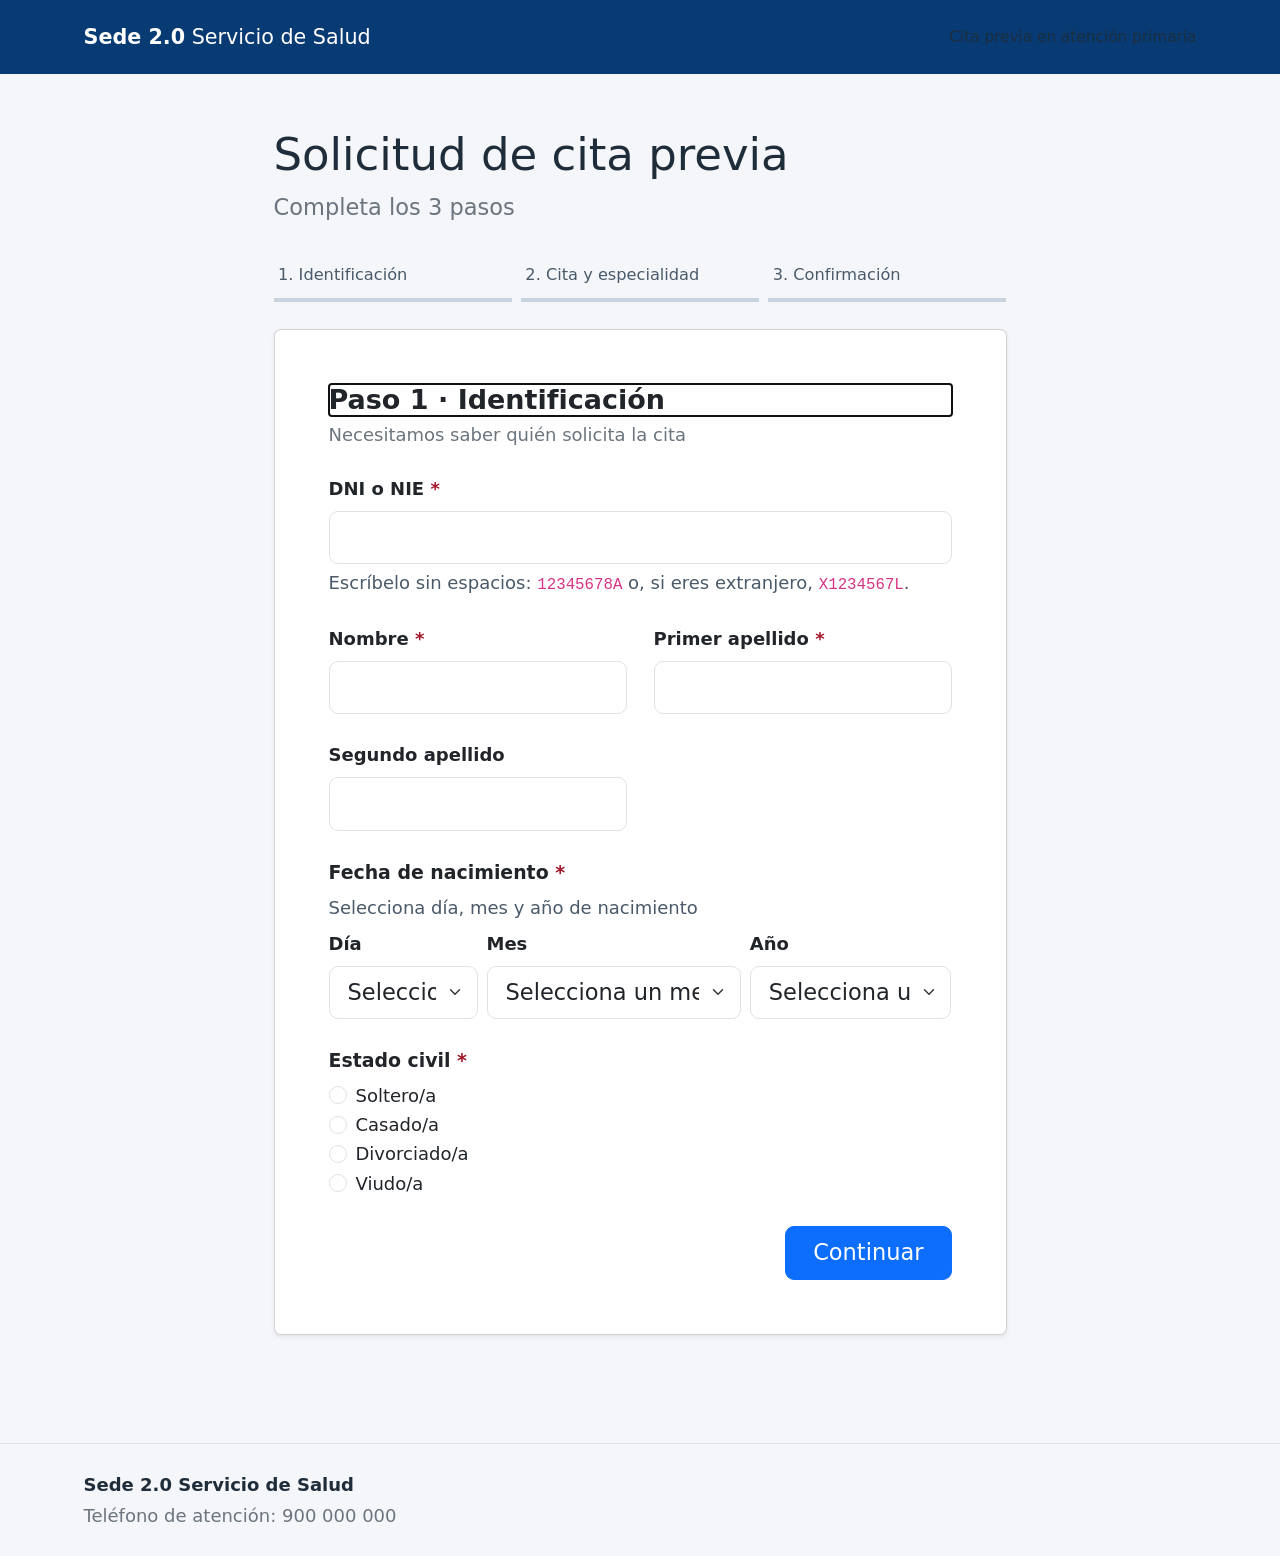
<file: index.html>
<!doctype html>
<html lang="es">
  <head>
    <meta charset="utf-8" />
    <title>Cita Previa Sanitaria · Sede 2.0</title>
    <meta name="viewport" content="width=device-width, initial-scale=1" />
    <meta
      name="description"
      content="Solicita una cita previa en tu centro de salud en tres pasos: identificación, especialidad y confirmación. Servicio de Salud, Sede 2.0"
    />
    <link
      href="https://cdn.jsdelivr.net/npm/bootstrap@5.3.2/dist/css/bootstrap.min.css"
      rel="stylesheet"
    />
    <link rel="stylesheet" href="./css/estilos.css" />
  </head>
  <body>
    <header class="cabecera">
      <nav class="navbar navbar-dark py-3" aria-label="Cabecera">
        <div class="container">
          <span class="navbar-brand mb-0">
            <strong>Sede 2.0</strong>
            Servicio de Salud
          </span>
          <span class="brand-sub">Cita previa en atención primaria</span>
        </div>
      </nav>
    </header>

    <main class="py-4 py-lg-5">
      <div class="container">
        <div class="row justify-content-center">
          <div class="col-12 col-lg-8">
            <h1 class="mb-2">Solicitud de cita previa</h1>
            <p class="fs-5 text-secondary mb-4">Completa los 3 pasos</p>

            <nav aria-label="Pasos de la solicitud">
              <ol class="lista-pasos">
                <li>Identificación</li>
                <li>Cita y especialidad</li>
                <li>Confirmación</li>
              </ol>
            </nav>

            <div class="card shadow-sm">
              <div class="card-body p-4 p-md-5">
                <form novalidate>
                  <!-- ================= PASO 1 · IDENTIFICACIÓN ================= -->
                  <section id="paso-1" aria-labelledby="paso-1-titulo">
                    <h2
                      id="paso-1-titulo"
                      class="h4 fw-bold mb-1"
                      tabindex="-1"
                    >
                      Paso 1 · Identificación
                    </h2>
                    <p class="text-secondary mb-4">
                      Necesitamos saber quién solicita la cita
                    </p>

                    <div class="mb-4">
                      <label for="dni" class="form-label">
                        DNI o NIE
                        <span class="req" aria-hidden="true">*</span>
                      </label>
                      <input
                        type="text"
                        class="form-control form-control-lg"
                        id="dni"
                        name="dni"
                        maxlength="9"
                        autocomplete="off"
                        spellcheck="false"
                        aria-describedby="dni-help err-dni"
                        required
                      />
                      <div class="form-text" id="dni-help">
                        Escríbelo sin espacios: <code>12345678A</code> o, si
                        eres extranjero, <code>X1234567L</code>.
                      </div>
                      <p class="field-error" id="err-dni" hidden></p>
                    </div>

                    <div class="row">
                      <div class="col-12 col-md-6 mb-4">
                        <label for="nombre" class="form-label">
                          Nombre
                          <span class="req" aria-hidden="true">*</span>
                        </label>
                        <input
                          type="text"
                          class="form-control form-control-lg"
                          id="nombre"
                          name="nombre"
                          autocomplete="given-name"
                          aria-describedby="err-nombre"
                          required
                        />
                        <p class="field-error" id="err-nombre" hidden></p>
                      </div>

                      <div class="col-12 col-md-6 mb-4">
                        <label for="apellido1" class="form-label">
                          Primer apellido
                          <span class="req" aria-hidden="true">*</span>
                        </label>
                        <input
                          type="text"
                          class="form-control form-control-lg"
                          id="apellido1"
                          name="apellido1"
                          autocomplete="family-name"
                          aria-describedby="err-apellido1"
                          required
                        />
                        <p class="field-error" id="err-apellido1" hidden></p>
                      </div>

                      <div class="col-12 col-md-6 mb-4">
                        <label for="apellido2" class="form-label">
                          Segundo apellido
                        </label>
                        <input
                          type="text"
                          class="form-control form-control-lg"
                          id="apellido2"
                          name="apellido2"
                          autocomplete="additional-name"
                        />
                      </div>
                    </div>

                    <!-- ===== FECHA DE NACIMIENTO ===== -->
                    <fieldset class="mb-4" id="grupo-nacimiento">
                      <legend class="form-label">
                        Fecha de nacimiento
                        <span class="req" aria-hidden="true">*</span>
                      </legend>
                      <p class="form-text mt-0 mb-2" id="nacimiento-help">
                        Selecciona día, mes y año de nacimiento
                      </p>
                      <div class="row g-2">
                        <div class="col-4 col-sm-3">
                          <label for="dia" class="form-label fs-6">Día</label>
                          <select
                            class="form-select form-select-lg"
                            name="dia"
                            id="dia"
                            autocomplete="bday-day"
                            aria-describedby="nacimiento-help err-nacimiento"
                            required
                          >
                            <option value="" selected disabled>
                              Selecciona un día
                            </option>
                          </select>
                        </div>
                        <div class="col-8 col-sm-5">
                          <label for="mes" class="form-label fs-6">Mes</label>
                          <select
                            class="form-select form-select-lg"
                            name="mes"
                            id="mes"
                            autocomplete="bday-month"
                            aria-describedby="nacimiento-help err-nacimiento"
                            required
                          >
                            <option value="" selected disabled>
                              Selecciona un mes
                            </option>
                          </select>
                        </div>
                        <div class="col-12 col-sm-4">
                          <label for="anio" class="form-label fs-6">Año</label>
                          <select
                            class="form-select form-select-lg"
                            name="anio"
                            id="anio"
                            autocomplete="bday-year"
                            aria-describedby="nacimiento-help err-nacimiento"
                            required
                          >
                            <option value="" selected disabled>
                              Selecciona un año
                            </option>
                          </select>
                        </div>
                      </div>
                      <p class="field-error" id="err-nacimiento" hidden></p>
                    </fieldset>

                    <!-- ===== ESTADO CIVIL ===== -->
                    <fieldset
                      class="mb-4"
                      id="grupo-estadocivil"
                      aria-describedby="err-estadocivil"
                    >
                      <legend class="form-label">
                        Estado civil
                        <span class="req" aria-hidden="true">*</span>
                      </legend>
                      <div class="row">
                        <div class="col-12 col-sm-6">
                          <div class="form-check">
                            <input
                              type="radio"
                              class="form-check-input"
                              name="estadocivil"
                              id="ec-soltero"
                              value="Soltero/a"
                              required
                            />
                            <label for="ec-soltero" class="form-check-label"
                              >Soltero/a</label
                            >
                          </div>
                          <div class="form-check">
                            <input
                              type="radio"
                              class="form-check-input"
                              name="estadocivil"
                              id="ec-casado"
                              value="Casado/a"
                              required
                            />
                            <label for="ec-casado" class="form-check-label"
                              >Casado/a</label
                            >
                          </div>
                          <div class="form-check">
                            <input
                              type="radio"
                              class="form-check-input"
                              name="estadocivil"
                              id="ec-divorciado"
                              value="Divorciado/a"
                              required
                            />
                            <label for="ec-divorciado" class="form-check-label"
                              >Divorciado/a</label
                            >
                          </div>
                          <div class="form-check">
                            <input
                              type="radio"
                              class="form-check-input"
                              name="estadocivil"
                              id="ec-viudo"
                              value="Viudo/a"
                              required
                            />
                            <label for="ec-viudo" class="form-check-label"
                              >Viudo/a</label
                            >
                          </div>
                        </div>
                      </div>
                      <p class="field-error" id="err-estadocivil" hidden></p>
                    </fieldset>

                    <div class="d-flex justify-content-end">
                      <button
                        type="button"
                        class="btn btn-primary btn-lg px-4"
                        data-next
                      >
                        Continuar
                      </button>
                    </div>
                  </section>

                  <!-- ================= PASO 2 · CITA Y ESPECIALIDAD ================= -->
                  <section id="paso-2" aria-labelledby="paso-2-titulo" hidden>
                    <h2
                      id="paso-2-titulo"
                      class="h4 fw-bold mb-1"
                      tabindex="-1"
                    >
                      Paso 2 · Cita y especialidad
                    </h2>
                    <p class="text-secondary mb-4">
                      Dinos qué necesitas y cuándo te viene bien
                    </p>

                    <div class="mb-4">
                      <label for="especialidad" class="form-label">
                        Especialidad
                        <span class="req" aria-hidden="true">*</span>
                      </label>
                      <select
                        class="form-select form-select-lg"
                        id="especialidad"
                        name="especialidad"
                        aria-describedby="err-especialidad"
                        required
                      >
                        <option value="" selected disabled>
                          Selecciona una especialidad
                        </option>
                        <option>Medicina de familia</option>
                        <option>Pediatría</option>
                        <option>Enfermería</option>
                        <option>Matrona</option>
                      </select>
                      <p class="field-error" id="err-especialidad" hidden></p>
                    </div>

                    <div class="mb-4">
                      <label for="centro" class="form-label">
                        Centro de salud
                        <span class="req" aria-hidden="true">*</span>
                      </label>
                      <select
                        class="form-select form-select-lg"
                        id="centro"
                        name="centro"
                        aria-describedby="err-centro"
                        required
                      >
                        <option value="" selected disabled>
                          Selecciona un centro
                        </option>
                        <!-- Centros de relleno: sustitúyelos por los reales -->
                        <option>Centro de Salud Centro</option>
                        <option>Centro de Salud Norte</option>
                        <option>Centro de Salud Sur</option>
                      </select>
                      <p class="field-error" id="err-centro" hidden></p>
                    </div>

                    <fieldset
                      class="mb-4"
                      id="grupo-tipo"
                      aria-describedby="err-tipo"
                    >
                      <legend class="form-label">
                        Tipo de cita
                        <span class="req" aria-hidden="true">*</span>
                      </legend>
                      <div class="form-check">
                        <input
                          type="radio"
                          class="form-check-input"
                          name="tipo"
                          id="tipo-presencial"
                          value="Presencial"
                          required
                        />
                        <label for="tipo-presencial" class="form-check-label"
                          >Presencial</label
                        >
                      </div>
                      <div class="form-check">
                        <input
                          type="radio"
                          class="form-check-input"
                          name="tipo"
                          id="tipo-telefono"
                          value="Telefónica"
                          required
                        />
                        <label for="tipo-telefono" class="form-check-label"
                          >Telefónica</label
                        >
                      </div>
                      <p class="field-error" id="err-tipo" hidden></p>
                    </fieldset>

                    <div class="mb-4">
                      <label for="fecha-cita" class="form-label">
                        Fecha preferida
                        <span class="req" aria-hidden="true">*</span>
                      </label>
                      <input
                        type="date"
                        class="form-control form-control-lg"
                        id="fecha-cita"
                        name="fecha-cita"
                        aria-describedby="fecha-cita-help err-fecha-cita"
                        required
                      />
                      <div class="form-text" id="fecha-cita-help">
                        Te ofreceremos el primer hueco disponible desde ese
                        día.
                      </div>
                      <p class="field-error" id="err-fecha-cita" hidden></p>
                    </div>

                    <fieldset
                      class="mb-4"
                      id="grupo-franja"
                      aria-describedby="err-franja"
                    >
                      <legend class="form-label">
                        Franja horaria
                        <span class="req" aria-hidden="true">*</span>
                      </legend>
                      <div class="form-check">
                        <input
                          type="radio"
                          class="form-check-input"
                          name="franja"
                          id="franja-manana"
                          value="Mañana"
                          required
                        />
                        <label for="franja-manana" class="form-check-label"
                          >Mañana</label
                        >
                      </div>
                      <div class="form-check">
                        <input
                          type="radio"
                          class="form-check-input"
                          name="franja"
                          id="franja-tarde"
                          value="Tarde"
                          required
                        />
                        <label for="franja-tarde" class="form-check-label"
                          >Tarde</label
                        >
                      </div>
                      <p class="field-error" id="err-franja" hidden></p>
                    </fieldset>

                    <div class="mb-4">
                      <label for="motivo" class="form-label">
                        Motivo de la consulta
                        <span class="text-secondary fw-normal">(opcional)</span>
                      </label>
                      <textarea
                        class="form-control form-control-lg"
                        id="motivo"
                        name="motivo"
                        rows="3"
                        maxlength="300"
                      ></textarea>
                    </div>

                    <div class="d-flex justify-content-between">
                      <button
                        type="button"
                        class="btn btn-outline-secondary btn-lg px-4"
                        data-prev
                      >
                        Atrás
                      </button>
                      <button
                        type="button"
                        class="btn btn-primary btn-lg px-4"
                        data-next
                      >
                        Continuar
                      </button>
                    </div>
                  </section>

                  <!-- ================= PASO 3 · CONFIRMACIÓN ================= -->
                  <section id="paso-3" aria-labelledby="paso-3-titulo" hidden>
                    <h2
                      id="paso-3-titulo"
                      class="h4 fw-bold mb-1"
                      tabindex="-1"
                    >
                      Paso 3 · Confirmación
                    </h2>
                    <!-- Pendiente: resumen de datos y botón de envío -->
                     <div id="resumen-contenedor"></div>
                  </section>
                </form>
              </div>
            </div>
          </div>
        </div>
      </div>
    </main>

    <footer class="py-4 mt-5 border-top">
      <div class="container">
        <p class="mb-1 fw-semibold">Sede 2.0 Servicio de Salud</p>
        <p class="mb-0 text-secondary">Teléfono de atención: 900 000 000</p>
      </div>
    </footer>

    <script src="./scripts/fecha.js" defer></script>
    <script src="./scripts/validacion.js" defer></script>
    <script src="./scripts/pasos.js" defer></script>
  </body>
</html>
</file>
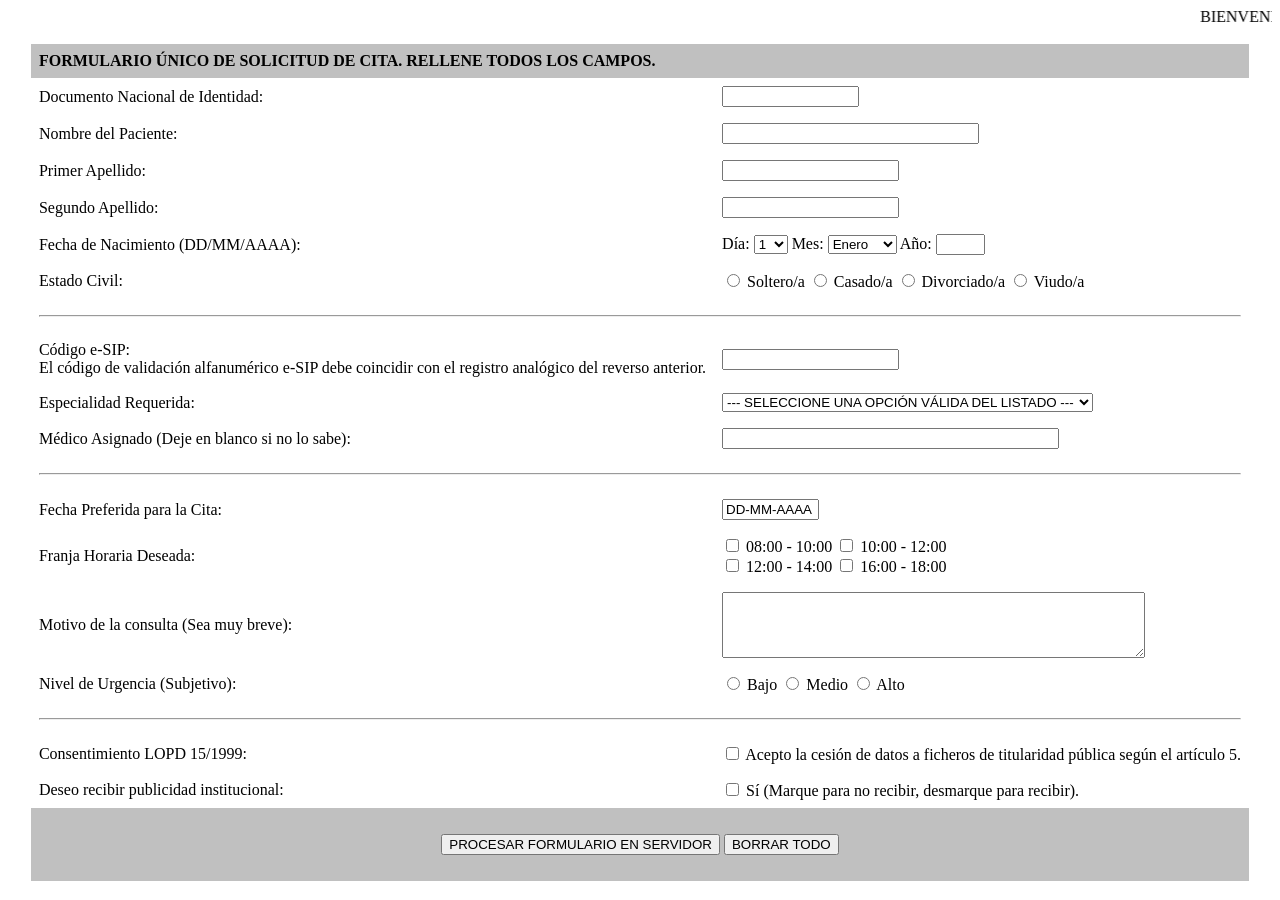
<file: index antiguo.html>
<html lang="es">
  <head>
    <meta charset="utf-8">
    <title>Sede Electrónica - Cita Previa Sanitaria V.1.0.4</title>
    <meta name="viewport" content="width=device-width, initial-scale=1">
  </head>
  <body>
    <div class="header">
      <marquee>
        BIENVENIDO AL SISTEMA DE ASIGNACIÓN DE CITAS MÉDICAS. HORARIO DE
        SERVIDOR: 12:45
      </marquee>
    </div>

    <br />

    <center>
      <table class="tabla-principal" cellspacing="0" cellpadding="8">
        <tbody>
          <tr>
            <td colspan="2" bgcolor="#c0c0c0">
              <b
                ><font size="3"
                  >FORMULARIO ÚNICO DE SOLICITUD DE CITA. RELLENE TODOS LOS
                  CAMPOS.</font
                ></b
              >
            </td>
          </tr>

          <!-- DATOS PERSONALES -->
          <tr>
            <td class="td-label">Documento Nacional de Identidad:</td>
            <td class="td-input"><input type="text" name="dni" size="15" /></td>
          </tr>
          <tr>
            <td class="td-label">Nombre del Paciente:</td>
            <td class="td-input">
              <input type="text" name="nombre" size="30" />
            </td>
          </tr>
          <tr>
            <td class="td-label">Primer Apellido:</td>
            <td class="td-input">
              <input type="text" name="ape1" size="20" />
            </td>
          </tr>
          <tr>
            <td class="td-label">Segundo Apellido:</td>
            <td class="td-input">
              <input type="text" name="ape2" size="20" />
            </td>
          </tr>
          <tr>
            <td class="td-label">Fecha de Nacimiento (DD/MM/AAAA):</td>
            <td class="td-input">
              Día:
              <select>
                <option>1</option>
                <option>2</option>
                <option>...</option>
              </select>
              Mes:
              <select>
                <option>Enero</option>
                <option>Febrero</option>
              </select>
              Año: <input type="text" size="4" />
            </td>
          </tr>
          <tr>
            <td class="td-label">Estado Civil:</td>
            <td class="td-input">
              <input type="radio" name="estcivil" value="s" /> Soltero/a
              <input type="radio" name="estcivil" value="c" /> Casado/a
              <input type="radio" name="estcivil" value="d" /> Divorciado/a
              <input type="radio" name="estcivil" value="v" /> Viudo/a
            </td>
          </tr>

          <!-- DATOS SANITARIOS -->
          <tr>
            <td colspan="2"><hr /></td>
          </tr>
          <tr>
            <td class="td-label">
              Código e-SIP: <br /><span class="help-text"
                >El código de validación alfanumérico e-SIP debe coincidir con
                el registro analógico del reverso anterior.</span
              >
            </td>
            <td class="td-input"><input type="text" name="sip" size="20" /></td>
          </tr>
          <tr>
            <td class="td-label">Especialidad Requerida:</td>
            <td class="td-input">
              <select name="especialidad">
                <option value="0">
                  --- SELECCIONE UNA OPCIÓN VÁLIDA DEL LISTADO ---
                </option>
                <option value="1">Medicina Familiar y Comunitaria</option>
                <option value="2">Pediatría</option>
                <option value="3">Enfermería General</option>
              </select>
            </td>
          </tr>
          <tr>
            <td class="td-label">
              Médico Asignado (Deje en blanco si no lo sabe):
            </td>
            <td class="td-input">
              <input type="text" name="medico" size="40" />
            </td>
          </tr>

          <!-- FECHAS Y HORARIOS -->
          <tr>
            <td colspan="2"><hr /></td>
          </tr>
          <tr>
            <td class="td-label">Fecha Preferida para la Cita:</td>
            <td class="td-input">
              <input
                type="text"
                name="fechacita"
                size="10"
                value="DD-MM-AAAA"
              />
            </td>
          </tr>
          <tr>
            <td class="td-label">Franja Horaria Deseada:</td>
            <td class="td-input">
              <input type="checkbox" name="h1" /> 08:00 - 10:00
              <input type="checkbox" name="h2" /> 10:00 - 12:00<br />
              <input type="checkbox" name="h3" /> 12:00 - 14:00
              <input type="checkbox" name="h4" /> 16:00 - 18:00
            </td>
          </tr>
          <tr>
            <td class="td-label">Motivo de la consulta (Sea muy breve):</td>
            <td class="td-input"><textarea rows="4" cols="50"></textarea></td>
          </tr>
          <tr>
            <td class="td-label">Nivel de Urgencia (Subjetivo):</td>
            <td class="td-input">
              <input type="radio" name="urg" value="1" /> Bajo
              <input type="radio" name="urg" value="2" /> Medio
              <input type="radio" name="urg" value="3" /> Alto
            </td>
          </tr>

          <!-- LEGAL Y ENVÍO -->
          <tr>
            <td colspan="2"><hr /></td>
          </tr>
          <tr>
            <td class="td-label">Consentimiento LOPD 15/1999:</td>
            <td class="td-input">
              <input type="checkbox" /> Acepto la cesión de datos a ficheros de
              titularidad pública según el artículo 5.
            </td>
          </tr>
          <tr>
            <td class="td-label">Deseo recibir publicidad institucional:</td>
            <td class="td-input">
              <input type="checkbox" /> Sí (Marque para no recibir, desmarque
              para recibir).
            </td>
          </tr>
          <tr>
            <td colspan="2" align="center" bgcolor="#c0c0c0">
              <br />
              <input
                type="button"
                value="PROCESAR FORMULARIO EN SERVIDOR"
                onclick="
                  alert(
                    'Error de conexión con el Mainframe. Vuelva a intentarlo.',
                  )
                "
              />
              <input type="reset" value="BORRAR TODO" />
              <br /><br />
            </td>
          </tr>
        </tbody>
      </table>
    </center>
  </body>
</html>
</file>
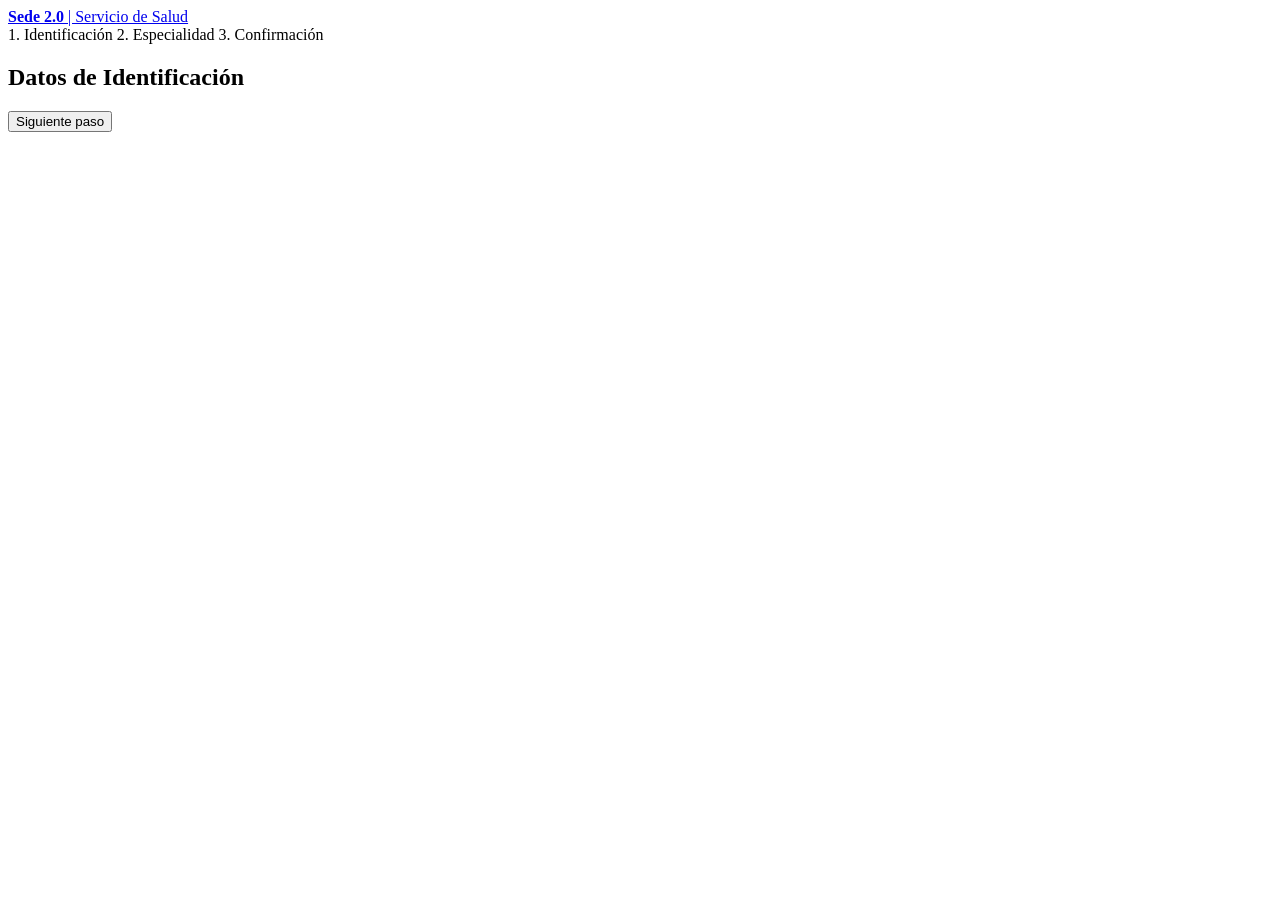
<file: plantillaBaseBootstrap.html>
<html lang="es">
  <head>
    <script src="chrome-extension://lgblnfidahcdcjddiepkckcfdhpknnjh/content/popups-script.js"></script>
    <style id="stndz-general-13">
      .w-ad-box,
      .w-adsninja-video-player,
      .w-content--ad,
      .wAdvert,
      .w_AdExternal,
      .w_ad,
      .waf-ad,
      .wahAd,
      .wahAdRight,
      .waldo-display-unit,
      .waldo-placeholder,
      .waldo-placeholder-bottom,
      .wall-ads-control,
      .wall-ads-left,
      .wall-ads-right,
      .wallAd,
      .wall_ad,
      .wcAd,
      .wcfAdLocation,
      .weatherad,
      .web_ads,
      .well-ad,
      .werbungAd,
      .wfb-ad,
      .wh-advert,
      .wh_ad,
      .wh_ad_inner,
      .wide-ad,
      .wide-ad-container,
      .wide-ad-new-layout,
      .wide-ad-outer,
      .wide-ads-container,
      .wide-advert,
      .wide-footer-ad,
      .wide-header-ad,
      .wide-skyscraper-ad,
      .wideAd,
      .wideAdTable,
      .widePageAd,
      .wide_ad,
      .wide_adBox_footer,
      .wide_ad_unit,
      .wide_ad_unit_top,
      .wide_ads,
      .wide_google_ads,
      .wide_sponsors,
      .widead,
      .wideadbox,
      .widget--ad,
      .widget-300x250ad,
      .widget-ad,
      .widget-ad-image,
      .widget-ad-script,
      .widget-ad-sky,
      .widget-ad-zone,
      .widget-ad300x250,
      .widget-adcode,
      .widget-ads,
      .widget-adsense,
      .widget-adv,
      .widget-advads-ad-widget,
      .widget-advert-970,
      .widget-advertisement,
      .widget-dfp,
      .widget-sponsor,
      .widget-sponsor--container,
      .widget-text-ad,
      .widgetAD,
      .widgetAds,
      .widgetSponsors,
      .widget_300x250_advertisement,
      .widget_ad,
      .widget_ad-widget,
      .widget_ad125,
      .widget_ad300,
      .widget_ad_300,
      .widget_ad_boxes_widget,
      .widget_ad_layers_ad_widget,
      .widget_ad_rotator,
      .widget_ad_widget,
      .widget_adace_ads_widget,
      .widget_admanagerwidget,
      .widget_adrotate_widgets,
      .widget_ads,
      .widget_ads_entries,
      .widget_ads_widget,
      .widget_adsblock,
      .widget_adsensem,
      .widget_adsensewidget,
      .widget_adsingle,
      .widget_adswidget1-quick-adsense,
      .widget_adswidget2-quick-adsense,
      .widget_adswidget3-quick-adsense,
      .widget_adv_location,
      .widget_advads_ad_widget,
      .widget_advert,
      .widget_advert_content,
      .widget_advert_widget,
      .widget_advertisement,
      .widget_advertisements,
      .widget_advertisment,
      .widget_advwidget,
      .widget_alaya_ad,
      .widget_arvins_ad_randomizer,
      .widget_awaken_pro_medium_rectangle_ad,
      .widget_better-ads,
      .widget_cpxadvert_widgets,
      .widget_customad_widget,
      .widget_customadvertising,
      .widget_dfp,
      .widget_doubleclick_widget,
      .widget_epcl_ads_fluid,
      .widget_evolve_ad_gpt_widget,
      .widget_html_snippet_ad_widget,
      .widget_ione-dart-ad,
      .widget_island_ad,
      .widget_long_ads_widget,
      .widget_newspack-ads-widget,
      .widget_openxwpwidget,
      .widget_outbrain,
      .widget_outbrain_widget,
      .widget_plugrush_widget,
      .widget_quads_ads_widget,
      .widget_sej_sidebar_ad,
      .widget_sidebaradwidget,
      .widget_singlead,
      .widget_sponsored_content,
      .widget_supermag_ad,
      .widget_supernews_ad,
      .widget_taboola,
      .widget_text_adsense,
      .widget_themoneytizer_widget,
      .widget_thesun_dfp_ad_widget,
      .widget_tt_ads_widget,
      .widget_viral_advertisement,
      .widget_wp-bannerize-widget,
      .widget_wp_insert_ad_widget,
      .widget_wpex_advertisement,
      .widget_wpstealthads_widget,
      .widgetads,
      .wikia-ad,
      .wio-xbanner,
      .wordads-ad-wrapper,
      .wp-ads-target,
      .wp-block-ad-slot,
      .wp-block-tpd-block-tpd-ads,
      .wp125ad,
      .wp125ad_2,
      .wp_bannerize,
      .wp_bannerize_banner_box,
      .wp_bannerize_container,
      .wpadcenter-ad-container,
      .wpadvert,
      .wpd-advertisement,
      .wpex-ads-widget,
      .wppaszone,
      .wps-player-wrap,
      .wpvqgr-a-d-s,
      .wpx-bannerize,
      .wpx_bannerize,
      .wpx_bannerize_banner_box,
      .wrap-ad,
      .wrap-ads,
      .wrap_boxad,
      .wrapad,
      .wrapper-ad,
      .wrapper-header-ad-slot,
      .wrapper_ad,
      .wrapper_advertisement,
      .wrapperad,
      .ww_ads_banner_wrapper,
      .xeiro-ads,
      .xmlad,
      .xpot-horizontal,
      .yad-sponsored,
      .yahooad,
      .yahooads,
      .ympb_target,
      .zaf-adhesion-container,
      .zerg-widget,
      .zerg-widgets,
      .zergnet,
      .zergnet-holder,
      .zergnet-row,
      .zergnet-unit,
      .zergnet-widget,
      .zergnet-widget-container,
      .zergnet-widget__header,
      .zergnet-widget__subtitle,
      .zergnet__container,
      .zeus-ad,
      .zeusAdWrapper,
      .zeusAd__container,
      .zmgad-full-width,
      .zmgad-right-rail,
      .zone-advertisement,
      .zone.zone--loaded,
      .zone.zone--skeletonEnabled,
      .zoneAds,
      .zox-post-ad-wrap,
      .zox-post-bot-ad,
      .zox-widget-side-ad,
      .zox_ad_widget,
      .zox_adv_widget,
      AD-SLOT,
      AMP-AD,
      DFP-AD,
      [class^="adDisplay-module"],
      [class^="amp-ad-"],
      [class^="div-gpt-ad"],
      [class^="s2nPlayer"],
      [class^="tile-picker__CitrusBannerContainer-sc-"],
      [data-ad-cls],
      [data-ad-manager-id],
      [data-ad-module],
      [data-ad-name],
      [data-ad-width],
      [data-asg-ins],
      [data-block-type="ad"],
      [data-cl-spot-id],
      [data-css-class="dfp-inarticle"],
      [data-d-ad-id],
      [data-desktop-ad-id],
      [data-dynamic-ads],
      [data-ez-name],
      [data-freestar-ad][id],
      [data-id^="div-gpt-ad"],
      [data-identity="adhesive-ad"],
      [data-m-ad-id],
      [data-mobile-ad-id],
      [data-rc-widget],
      [data-revive-zoneid],
      [data-taboola-options],
      [data-template-type="nativead"],
      [data-testid="adBanner-wrapper"],
      [data-testid="ad_testID"],
      [data-testid="commercial-label-taboola"],
      [data-testid="prism-ad-wrapper"],
      [data-testid^="section-AdRowBillboard"],
      [data-testid^="taboola-"],
      [href="//sexcams.plus/"],
      [href="https://chaturbate.jjgirls.com/"] > img,
      [href="https://jdrucker.com/gold"] > img,
      [href="https://snvhost.com/"],
      [href^="http://clicks.totemcash.com/"],
      [href^="http://mypillow.com/"] > img,
      [href^="http://www.mypillow.com/"] > img,
      [href^="https://a.acebet.com/api/click?"],
      [href^="https://aads.com/campaigns/"],
      [href^="https://ad.admitad.com/"],
      [href^="https://ad1.adfarm1.adition.com/"],
      [href^="https://affiliate.fastcomet.com/"] > img,
      [href^="https://antiagingbed.com/discount/"] > img,
      [href^="https://ap.octopuspop.com/click/"] > img,
      [href^="https://awbbjmp.com/"],
      [href^="https://charmingdatings.life/"],
      [href^="https://clicks.affstrack.com/"] > img,
      [href^="https://glersakr.com/"],
      [href^="https://go.mavrtracktor.com/"],
      [href^="https://go.xlrdr.com"],
      [href^="https://groorsoa.net/"],
      [href^="https://ilovemyfreedoms.com/landing-"],
      [href^="https://istlnkcl.com/"],
      [href^="https://join.girlsoutwest.com/"],
      [href^="https://join.playboyplus.com/track/"],
      [href^="https://join3.bannedsextapes.com"],
      [href^="https://mylead.global/stl/"] > img,
      [href^="https://mypatriotsupply.com/"] > img,
      [href^="https://mypillow.com/"] > img,
      [href^="https://mystore.com/"] > img,
      [href^="https://optimizedelite.com/"] > img,
      [href^="https://rapidgator.net/article/premium/ref/"],
      [href^="https://rpwmct.com/"],
      [href^="https://shiftnetwork.infusionsoft.com/go/"] > img,
      [href^="https://track.aftrk1.com/"],
      [href^="https://track.fiverr.com/visit/"] > img,
      [href^="https://turtlebids.irauctions.com/"] img,
      [href^="https://url.totaladblock.com/"],
      [href^="https://wct.link/click?"],
      [href^="https://wsup.ai/"],
      [href^="https://www.avantlink.com/click.php"] img,
      [href^="https://www.brighteonstore.com/products/"] img,
      [href^="https://www.cloudways.com/en/?id"],
      [href^="https://www.herbanomic.com/"] > img,
      [href^="https://www.hostg.xyz/"] > img,
      [href^="https://www.mypillow.com/"] > img,
      [href^="https://www.profitablegatecpm.com/"],
      [href^="https://www.restoro.com/"],
      [href^="https://www.targetingpartner.com/"],
      [href^="https://zone.gotrackier.com/"],
      [href^="https://zstacklife.com/"] img,
      [id^="ad-wrap-"],
      [id^="ad_sky"],
      [id^="ad_slider"],
      [id^="div-gpt-ad"],
      [id^="google_ads_iframe_"],
      [id^="section-ad-banner"],
      [name^="google_ads_iframe"],
      [onclick*="content.ad/"],
      a-ad,
      a[data-oburl^="https://paid.outbrain.com/network/redir?"],
      a[data-redirect^="https://paid.outbrain.com/network/redir?"],
      a[href*="&maxads="],
      a[href*=".adglare.net/"],
      a[href*=".adsrv.eacdn.com/"],
      a[href*=".cfm?domain="][href*="&fp="],
      a[href*=".foxqck.com/"],
      a[href*=".g2afse.com/"],
      a[href*=".sadbaguette.com/"],
      a[href*="//jjgirls.com/sex/Chaturbate"],
      a[href*="/jump/next.php?r="],
      a[href^=" https://www.friendlyduck.com/AF_"],
      a[href^="//go.eabids.com/"],
      a[href^="//hoodingluster.com/"],
      a[href^="//s.zlinkd.com/"],
      a[href^="//startgaming.net/tienda/" i],
      a[href^="http://adultfriendfinder.com/go/"],
      a[href^="http://bongacams.com/track?"],
      a[href^="http://cam4com.go2cloud.org/aff_c?"],
      a[href^="http://com-1.pro/"],
      a[href^="http://join.brokestraightboys.com/track/"],
      a[href^="http://partners.etoro.com/"],
      a[href^="http://revolvemockerycopper.com/"],
      a[href^="http://sarcasmadvisor.com/"],
      a[href^="http://sneakyadministration.com/"],
      a[href^="http://stickingrepute.com/"],
      a[href^="http://tc.tradetracker.net/"] > img,
      a[href^="http://trk.globwo.online/"],
      a[href^="http://www.adultempire.com/unlimited/promo?"][href*="&partner_id="],
      a[href^="http://www.friendlyduck.com/AF_"],
      a[href^="http://www.h4trck.com/"],
      a[href^="http://www.iyalc.com/"],
      a[href^="https://123-stream.org/"],
      a[href^="https://1betandgonow.com/"],
      a[href^="https://1winpb.com/"],
      a[href^="https://6-partner.com/"],
      a[href^="https://Click.ggpickaff.com/"],
      a[href^="https://a-ads.com/"],
      a[href^="https://a.adtng.com/"],
      a[href^="https://a.bestcontentfood.top/"],
      a[href^="https://a.bestcontentoperation.top/"],
      a[href^="https://a.bestcontentweb.top/"],
      a[href^="https://a.candyai.love/"],
      a[href^="https://a.medfoodhome.com/"],
      a[href^="https://a.medfoodsafety.com/"],
      a[href^="https://a2.adform.net/"],
      a[href^="https://ab.advertiserurl.com/aff/"],
      a[href^="https://activate-game.com/"],
      a[href^="https://ad.doubleclick.net/"],
      a[href^="https://ad.zanox.com/ppc/"] > img,
      a[href^="https://adclick.g.doubleclick.net/"],
      a[href^="https://ads.betfair.com/redirect.aspx?"],
      a[href^="https://ads.leovegas.com/"],
      a[href^="https://ads.planetwin365affiliate.com/"],
      a[href^="https://adultfriendfinder.com/go/"],
      a[href^="https://aj1070.online/"],
      a[href^="https://ak.psaltauw.net/"],
      a[href^="https://ausoafab.net/"],
      a[href^="https://aweptjmp.com/"],
      a[href^="https://awptjmp.com/"],
      a[href^="https://banners.livepartners.com/"],
      a[href^="https://bc.game/"],
      a[href^="https://believessway.com/"],
      a[href^="https://best-experience-cool.com/"],
      a[href^="https://billing.purevpn.com/aff.php"] > img,
      a[href^="https://black77854.com/"],
      a[href^="https://bngprm.com/"],
      a[href^="https://bngpt.com/"],
      a[href^="https://bodelen.com/"],
      a[href^="https://bongacams10.com/track?"],
      a[href^="https://bongacams2.com/track?"],
      a[href^="https://cam4com.go2cloud.org/"],
      a[href^="https://camfapr.com/landing/click/"],
      a[href^="https://chaturbate.com/in/?"],
      a[href^="https://claring-loccelkin.com/"],
      a[href^="https://click.Ggpickaff.com/"],
      a[href^="https://click.candyoffers.com/"],
      a[href^="https://click.dtiserv2.com/"],
      a[href^="https://click.hoolig.app/"],
      a[href^="https://click.linksynergy.com/fs-bin/"] > img,
      a[href^="https://clickadilla.com/"],
      a[href^="https://clickins.slixa.com/"],
      a[href^="https://clicks.pipaffiliates.com/"],
      a[href^="https://clixtrac.com/"],
      a[href^="https://combodef.com/"],
      a[href^="https://ctjdwm.com/"],
      a[href^="https://ctosrd.com/"],
      a[href^="https://ctrdwm.com/"],
      a[href^="https://datewhisper.life/"],
      a[href^="https://dl-protect.net/"],
      a[href^="https://engine.phn.doublepimp.com/"],
      a[href^="https://explore-site.com/"],
      a[href^="https://fastestvpn.com/lifetime-special-deal?a_aid="],
      a[href^="https://fc.lc/ref/"],
      a[href^="https://financeads.net/tc.php?"],
      a[href^="https://gamingadlt.com/?offer="],
      a[href^="https://get-link.xyz/"],
      a[href^="https://get.surfshark.net/aff_c?"][href*="&aff_id="] > img,
      a[href^="https://getmatchedlocally.com/"],
      a[href^="https://gml-grp.com/"],
      a[href^="https://go.admjmp.com"],
      a[href^="https://go.bbrdbr.com"],
      a[href^="https://go.bushheel.com/"],
      a[href^="https://go.cmtaffiliates.com/"],
      a[href^="https://go.dmzjmp.com"],
      a[href^="https://go.etoro.com/"] > img,
      a[href^="https://go.goaserv.com/"],
      a[href^="https://go.grinsbest.com/"],
      a[href^="https://go.hpyjmp.com"],
      a[href^="https://go.hpyrdr.com/"],
      a[href^="https://go.markets.com/visit/?bta="],
      a[href^="https://go.mnaspm.com/"],
      a[href^="https://go.nordvpn.net/aff"] > img,
      a[href^="https://go.rmhfrtnd.com"],
      a[href^="https://go.rmishe.com/"],
      a[href^="https://go.skinstrip.net"][href*="?campaignId="],
      a[href^="https://go.strpjmp.com/"],
      a[href^="https://go.tmrjmp.com"],
      a[href^="https://go.trackitalltheway.com/"],
      a[href^="https://go.xlirdr.com"],
      a[href^="https://go.xlivrdr.com"],
      a[href^="https://go.xlviiirdr.com"],
      a[href^="https://go.xlviirdr.com"],
      a[href^="https://go.xlvirdr.com"],
      a[href^="https://go.xtbaffiliates.com/"],
      a[href^="https://go.xxxiijmp.com"],
      a[href^="https://go.xxxijmp.com"],
      a[href^="https://go.xxxjmp.com"],
      a[href^="https://go.xxxvjmp.com/"],
      a[href^="https://golinks.work/"],
      a[href^="https://helmethomicidal.com/"],
      a[href^="https://hot-growngames.life/"],
      a[href^="https://identicaldrench.com/"],
      a[href^="https://in.rabbtrk.com/"],
      a[href^="https://iqbroker.com/"][href*="?aff="],
      a[href^="https://ismlks.com/"],
      a[href^="https://italarizege.xyz/"],
      a[href^="https://jaxofuna.com/"],
      a[href^="https://join.bannedsextapes.com/track/"],
      a[href^="https://join.dreamsexworld.com/"],
      a[href^="https://join.sexworld3d.com/track/"],
      a[href^="https://join.virtuallust3d.com/"],
      a[href^="https://join.virtualtaboo.com/track/"],
      a[href^="https://juicyads.in/"],
      a[href^="https://landing.brazzersnetwork.com/"],
      a[href^="https://lead1.pl/"],
      a[href^="https://lijavaxa.com/"],
      a[href^="https://lnkxt.bannerator.com/"],
      a[href^="https://loboclick.com/"],
      a[href^="https://losingoldfry.com/"],
      a[href^="https://mediaserver.entainpartners.com/renderBanner.do?"],
      a[href^="https://mmwebhandler.aff-online.com/"],
      a[href^="https://myclick-2.com/"],
      a[href^="https://natour.naughtyamerica.com/track/"],
      a[href^="https://ndt5.net/"],
      a[href^="https://offhandpump.com/"],
      a[href^="https://osfultrbriolenai.info/"],
      a[href^="https://paid.outbrain.com/network/redir?"],
      a[href^="https://pb-front.com/"],
      a[href^="https://pb-imc.com/"],
      a[href^="https://pb-track.com/"],
      a[href^="https://playnano.online/offerwalls/?ref="],
      a[href^="https://porntubemate.com/"],
      a[href^="https://postback1win.com/"],
      a[href^="https://prf.hn/click/"][href*="/adref:"] > img,
      a[href^="https://prf.hn/click/"][href*="/camref:"] > img,
      a[href^="https://prf.hn/click/"][href*="/creativeref:"] > img,
      a[href^="https://pubads.g.doubleclick.net/"],
      a[href^="https://quotationfirearmrevision.com/"],
      a[href^="https://random-affiliate.atimaze.com/"],
      a[href^="https://rixofa.com/"],
      a[href^="https://s.cant3am.com/"],
      a[href^="https://s.eunow4u.com/"],
      a[href^="https://s.gentlefieldpattern.com/"],
      a[href^="https://s.happyleafmotion.com/"],
      a[href^="https://s.ma3ion.com/"],
      a[href^="https://s.zlink3.com/"],
      a[href^="https://s.zlink7.com/"],
      a[href^="https://s.zlinkd.com/"],
      a[href^="https://s.zlinkn.com/"],
      a[href^="https://s.zlinkr.com/"],
      a[href^="https://s.zlinkt.com/"],
      a[href^="https://serve.awmdelivery.com/"],
      a[href^="https://service.bv-aff-trx.com/"],
      a[href^="https://sexynearme.com/"],
      a[href^="https://slkmis.com/"],
      a[href^="https://snowdayonline.xyz/"],
      a[href^="https://stardomcoit.com/"],
      a[href^="https://static.fleshlight.com/images/banners/"],
      a[href^="https://stellarcashflow.net/trck/"],
      a[href^="https://streamate.com/landing/click/"],
      a[href^="https://svb-analytics.trackerrr.com/"],
      a[href^="https://syndicate.contentsserved.com/"],
      a[href^="https://syndication.dynsrvtbg.com/"],
      a[href^="https://syndication.exoclick.com/"],
      a[href^="https://t.acam.link/"],
      a[href^="https://t.adating.link/"],
      a[href^="https://t.ajrkm1.com/"],
      a[href^="https://t.ajrkm3.com/"],
      a[href^="https://t.ajump1.com/"],
      a[href^="https://t.aslnk.link/"],
      a[href^="https://tatrck.com/"],
      a[href^="https://tc.tradetracker.net/"] > img,
      a[href^="https://tm-offers.gamingadult.com/"],
      a[href^="https://torguard.net/aff.php"] > img,
      a[href^="https://tour.mrskin.com/"],
      a[href^="https://track.1234sd123.com/"],
      a[href^="https://track.adform.net/"],
      a[href^="https://track.afcpatrk.com/"],
      a[href^="https://track.aftrk3.com/"],
      a[href^="https://track.aftrk5.com/"],
      a[href^="https://track.totalav.com/"],
      a[href^="https://track.ultravpn.com/"],
      a[href^="https://track.wg-aff.com"],
      a[href^="https://tracker.loropartners.com/"],
      a[href^="https://tracking.avapartner.com/"],
      a[href^="https://traffdaq.com/"],
      a[href^="https://trk.nfl-online-streams.club/"],
      a[href^="https://trk.softonixs.xyz/"],
      a[href^="https://twinrdsrv.com/"],
      a[href^="https://twinrdsyte.com/"],
      a[href^="https://upsups.click/"],
      a[href^="https://voluum.prom-xcams.com/"],
      a[href^="https://wittered-mainging.com/"],
      a[href^="https://wmctjd.com/"],
      a[href^="https://wolf-327b.com/"],
      a[href^="https://www.adskeeper.com"],
      a[href^="https://www.adultempire.com/"][href*="?partner_id="],
      a[href^="https://www.adxsrve.com/"],
      a[href^="https://www.bang.com/?aff="],
      a[href^="https://www.bet365.com/"][href*="affiliate="],
      a[href^="https://www.brazzersnetwork.com/landing/"],
      a[href^="https://www.dating-finder.com/?ai_d="],
      a[href^="https://www.dating-finder.com/signup/?ai_d="],
      a[href^="https://www.dql2clk.com/"],
      a[href^="https://www.effectiveratecpm.com/"],
      a[href^="https://www.financeads.net/tc.php?"],
      a[href^="https://www.friendlyduck.com/AF_"],
      a[href^="https://www.geekbuying.com/dynamic-ads/"],
      a[href^="https://www.get-express-vpn.com/offer/"],
      a[href^="https://www.goldenfrog.com/vyprvpn?offer_id="][href*="&aff_id="],
      a[href^="https://www.googleadservices.com/pagead/aclk?"] > img,
      a[href^="https://www.highcpmrevenuenetwork.com/"],
      a[href^="https://www.highperformancecpmgate.com/"],
      a[href^="https://www.infowarsstore.com/"] > img,
      a[href^="https://www.liquidfire.mobi/"],
      a[href^="https://www.mrskin.com/account/"],
      a[href^="https://www.mrskin.com/tour"],
      a[href^="https://www.nutaku.net/signup/landing/"],
      a[href^="https://www.onlineusershielder.com/"],
      a[href^="https://www.privateinternetaccess.com/"] > img,
      a[href^="https://www.purevpn.com/"][href*="&utm_source=aff-"],
      a[href^="https://www.sheetmusicplus.com/"][href*="?aff_id="],
      a[href^="https://www.toprevenuegate.com/"],
      a[href^="https://www8.smartadserver.com/"],
      a[href^="https://zirdough.net/"],
      a[onclick^="window.location.replace('https://random-affiliate.atimaze.com/"],
      a[onmousedown^="this.href='https://paid.outbrain.com/network/redir?"],
      a[onmousedown^="this.href='https://paid.outbrain.com/network/redir?"]
        + .ob_source,
      a[style="width:100%;height:100%;z-index:10000000000000000;position:absolute;top:0;left:0;"],
      ad-shield-ads,
      ad-slot,
      amp-ad,
      amp-ad-custom,
      amp-connatix-player,
      amp-embed[type="taboola"],
      amp-fx-flying-carpet,
      app-ad,
      app-advertisement,
      app-large-ad,
      aside[aria-label="retailmedia.complimentarySponsored"],
      aside[id^="adrotate_widgets-"],
      atf-ad-slot,
      bottomadblock,
      broadstreet-zone-container,
      citrus-ad-wrapper,
      display-ad-component,
      display-ads,
      div[aria-label="Ads"],
      div[class$="-adlabel"],
      div[class^="Adstyled__AdWrapper-"],
      div[data-ad-placeholder],
      div[data-ad-region],
      div[data-ad-targeting],
      div[data-ad-wrapper],
      div[data-adname],
      div[data-adunit-path],
      div[data-adunit],
      div[data-adzone],
      div[data-alias="300x250 Ad 1"],
      div[data-alias="300x250 Ad 2"],
      div[data-contentexchange-widget],
      div[data-dfp-id],
      div[data-id-advertdfpconf],
      div[id*="MarketGid"],
      div[id*="ScriptRoot"],
      div[id^="ad-div-"],
      div[id^="ad-position-"],
      div[id^="ad_position_"],
      div[id^="adngin-"],
      div[id^="adrotate_widgets-"],
      div[id^="adspot-"],
      div[id^="apn_native_ad_slot_"],
      div[id^="crt-"][style],
      div[id^="dfp-ad-"],
      div[id^="div-ads-"],
      div[id^="div-gpt-"],
      div[id^="ezoic-pub-ad-"],
      div[id^="google_dfp_"],
      div[id^="gpt_ad_"],
      div[id^="lazyad-"],
      div[id^="mrec-leaderboard-"],
      div[id^="optidigital-adslot"],
      div[id^="rc-widget-"],
      div[id^="st"][style^="z-index: 999999999;"],
      div[id^="sticky_ad_"],
      div[id^="taboola-stream-"],
      div[id^="vuukle-ad-"],
      div[id^="zergnet-widget"],
      div[ow-ad-unit-wrapper],
      gpt-ad,
      guj-ad,
      head ~ div[style*="z-index"],
      hl-adsense,
      iframe[scrolling="no"][sandbox*="allow-popups allow-modals"][style^="width: 100%; height: 100%; border: none;"],
      img[src^="https://images.purevpnaffiliates.com"],
      img[src^="https://s-img.adskeeper.com/"],
      in-page-message[doskip],
      ins.adsbygoogle[data-ad-client],
      ins.adsbygoogle[data-ad-slot],
      ps-connatix-module,
      span[data-ez-ph-id],
      span[id^="ezoic-pub-ad-placeholder-"],
      topadblock,
      zeus-ad {
        display: none !important;
        visibility: hidden !important;
        opacity: 0 !important;
        position: absolute !important;
        width: 0px !important;
        height: 0px !important;
      }
    </style>
    <style id="stndz-general-12">
      .scrolling-ads,
      .sda_adbox,
      .sdc-advert__top-1,
      .se-ligatus,
      .search-ad,
      .search-advertisement,
      .search-result-list-item--sidebar-ad,
      .search-result-list-item--topad,
      .search-results-ad,
      .search-sponsor,
      .search-sponsored,
      .searchAd,
      .searchAdTop,
      .searchAds,
      .searchad,
      .searchads,
      .secondary-ad-widget,
      .secondary-advertisment,
      .secondary_ad,
      .section-ad,
      .section-ad-unit,
      .section-ad-wrapper,
      .section-ad2,
      .section-ads,
      .section-adtag,
      .section-adv,
      .section-advertisement,
      .section-sponsor,
      .section-subheader > .section-hotel-prices-header,
      .section-widget-ad,
      .section_ad,
      .section_ad_left,
      .section_ads,
      .send-to-news,
      .seoAdWrapper,
      .servedAdlabel,
      .serviceAd,
      .sf_ad_box,
      .sg-adblock,
      .sgAd,
      .sh-section-ad,
      .shadvertisment,
      .sheknows-infuse-ad,
      .shift-ad,
      .shopee-search-user-brief,
      .shortadvertisement,
      .show-desk-ad,
      .show-sticky-ad,
      .showAd,
      .showAdContainer,
      .showads,
      .showcaseAd,
      .showcasead,
      .shr-ads-container,
      .sics-component__outbrain,
      .sidbaread,
      .side-ad,
      .side-ad-300,
      .side-ad-blocks,
      .side-ad-container,
      .side-ad-inner,
      .side-ad-top,
      .side-ads,
      .side-ads-block,
      .side-ads-wide,
      .side-adv-block,
      .side-adv-text,
      .side-advert,
      .side-advertising,
      .side-adverts,
      .side-bar-ad,
      .sideAd,
      .sideAdLeft,
      .sideAdWide,
      .sideBarAd,
      .sideBlockAd,
      .sideBoxAd,
      .side__ad,
      .side__ad-box,
      .side_ad,
      .side_ad2,
      .side_ad_top,
      .side_add_wrap,
      .side_ads,
      .side_adsense,
      .side_adv,
      .side_col_ad_wrap,
      .sidead,
      .sideadmid,
      .sideads,
      .sideads_l,
      .sideadsbox,
      .sideadtable,
      .sideadvert,
      .sideadverts,
      .sidebar-ad-area,
      .sidebar-ad-b,
      .sidebar-ad-box,
      .sidebar-ad-c,
      .sidebar-ad-component,
      .sidebar-ad-cont,
      .sidebar-ad-container,
      .sidebar-ad-div,
      .sidebar-ad-label,
      .sidebar-ad-rect,
      .sidebar-ad-slot,
      .sidebar-ad-top,
      .sidebar-ad-wrapper,
      .sidebar-ad:not(.adsbygoogle),
      .sidebar-adbox,
      .sidebar-ads,
      .sidebar-ads-block,
      .sidebar-ads-wrap,
      .sidebar-adsdiv,
      .sidebar-adv-container,
      .sidebar-advert,
      .sidebar-advertisement,
      .sidebar-advertisment,
      .sidebar-adverts,
      .sidebar-adverts-header,
      .sidebar-banner-ad,
      .sidebar-below-ad-unit,
      .sidebar-big-ad,
      .sidebar-big-box-ad,
      .sidebar-bottom-ad,
      .sidebar-box-ad,
      .sidebar-box-ads,
      .sidebar-content-ad,
      .sidebar-header-ads,
      .sidebar-outbrain,
      .sidebar-skyscraper-ad,
      .sidebar-sponsored,
      .sidebar-sponsors,
      .sidebar-square-ad,
      .sidebar-sticky--ad,
      .sidebar-text-ad,
      .sidebar-top-ad,
      .sidebar-tower-ad,
      .sidebar-zergnet,
      .sidebarAD,
      .sidebarAd,
      .sidebarAdvert,
      .sidebar__ad,
      .sidebar_ad,
      .sidebar_ad_300,
      .sidebar_ad_300_250,
      .sidebar_ad_container,
      .sidebar_ad_holder,
      .sidebar_ad_leaderboard,
      .sidebar_ad_module,
      .sidebar_ads,
      .sidebar_ads_left,
      .sidebar_ads_right,
      .sidebar_ads_title,
      .sidebar_adsense,
      .sidebar_advert,
      .sidebar_advertising,
      .sidebar_box_ad,
      .sidebar_right_ad,
      .sidebar_skyscraper_ad,
      .sidebar_sponsors,
      .sidebarad,
      .sidebarad_bottom,
      .sidebaradbox,
      .sidebaradcontent,
      .sidebarads,
      .sidebaradsense,
      .sidebarbox__advertising,
      .sidebarboxad,
      .sidebox-ad,
      .sidebox_ad,
      .sideright_ads,
      .sideskyad,
      .signad,
      .simple-ad-placeholder,
      .simple_ads_manager_widget,
      .simple_adsense_widget,
      .simplead-container,
      .simpleads-item,
      .single-ad,
      .single-ad-anchor,
      .single-ad-wrap,
      .single-ads,
      .single-ads-section,
      .single-bottom-ads,
      .single-mpu,
      .single-post-ad,
      .single-post-ads,
      .single-post-bottom-ads,
      .single-top-ad,
      .singleAd,
      .singleAdBox,
      .singleAdsContainer,
      .singlePostAd,
      .single__outbrain,
      .single_ad,
      .single_ad_300x250,
      .single_advert,
      .single_bottom_ad,
      .single_top_ad,
      .singlead,
      .singleads,
      .singleadstopcstm2,
      .singlepageleftad,
      .singlepostad,
      .singlepostadsense,
      .singpagead,
      .sister-ads,
      .site-ad-block,
      .site-ads,
      .site-bottom-ad-slot,
      .site-head-ads,
      .site-header-ad,
      .site-header__ads,
      .site-top-ad,
      .siteWideAd,
      .site_ad,
      .site_ad--gray,
      .site_ad--label,
      .site_ads,
      .site_sponsers,
      .sitesponsor,
      .skinAd,
      .sky-ad,
      .sky-ad1,
      .skyAd,
      .skyAdd,
      .skyAdvert,
      .skyAdvert2,
      .sky_ad,
      .sky_ad_top,
      .skyad,
      .skyscraper-ad,
      .skyscraper-ad-1,
      .skyscraper-ad-container,
      .skyscraper.ad,
      .skyscraperAd,
      .skyscraper_ad,
      .skyscrapper-ads-container,
      .slate-ad,
      .slide-ad,
      .slideAd,
      .slide_ad,
      .slidead,
      .slider-ads,
      .slider-item-ad,
      .sliderad,
      .slideshow-ad,
      .slideshow-ad-container,
      .slideshow-ad-wrapper,
      .slideshow-ads,
      .slideshowAd,
      .slideshowadvert,
      .slottaboola,
      .sm-ad,
      .sm-admgnr-unit,
      .sm-ads,
      .sm-advertisement,
      .sm-widget-ad-holder,
      .sm_ad,
      .small-ad,
      .small-ad-header,
      .small-ad-long,
      .small-ads,
      .smallAd,
      .smallAdContainer,
      .smallAds,
      .smallAdvertisments,
      .small_ad,
      .small_ad_bg,
      .small_ads,
      .smallad,
      .smalladblock,
      .smallads,
      .smalladscontainer,
      .smallsponsorad,
      .smart-ad,
      .smartAd,
      .smartad,
      .smn-new-gpt-ad,
      .snippet-ad,
      .speakol-widget,
      .spinAdvert,
      .splashy-ad-container,
      .spon_link,
      .sponadbox,
      .sponlinkbox,
      .spons-link,
      .spons-wrap,
      .sponsBox,
      .sponsLinks,
      .sponsWrap,
      .sponsbox,
      .sponser-link,
      .sponserLink,
      .sponslink,
      .sponsor-ads,
      .sponsor-area,
      .sponsor-block,
      .sponsor-bottom,
      .sponsor-box,
      .sponsor-btns,
      .sponsor-inner,
      .sponsor-left,
      .sponsor-link,
      .sponsor-links,
      .sponsor-popup,
      .sponsor-post,
      .sponsor-right,
      .sponsor-spot,
      .sponsor-text,
      .sponsor-text-container,
      .sponsor-wrap,
      .sponsorAd,
      .sponsorArea,
      .sponsorBlock,
      .sponsorBottom,
      .sponsorBox,
      .sponsorFooter,
      .sponsorFooter-container,
      .sponsorLabel,
      .sponsorLink,
      .sponsorLinks,
      .sponsorPanel,
      .sponsorPost,
      .sponsorPostWrap,
      .sponsorStrip,
      .sponsorText,
      .sponsorTitle,
      .sponsorTxt,
      .sponsor_ad,
      .sponsor_ad1,
      .sponsor_ad2,
      .sponsor_ad_area,
      .sponsor_ad_section,
      .sponsor_area,
      .sponsor_bar,
      .sponsor_block,
      .sponsor_columns,
      .sponsor_div,
      .sponsor_footer,
      .sponsor_image,
      .sponsor_label,
      .sponsor_line,
      .sponsor_links,
      .sponsor_placement,
      .sponsor_popup,
      .sponsor_post,
      .sponsor_units,
      .sponsorad,
      .sponsoradlabel,
      .sponsorads,
      .sponsoradtitle,
      .sponsored-ad,
      .sponsored-ad-container,
      .sponsored-ad-label,
      .sponsored-add,
      .sponsored-ads,
      .sponsored-article-item,
      .sponsored-article-widget,
      .sponsored-block,
      .sponsored-buttons,
      .sponsored-card.recirc-feed,
      .sponsored-container,
      .sponsored-container-bottom,
      .sponsored-default,
      .sponsored-display-ad,
      .sponsored-header,
      .sponsored-link,
      .sponsored-links,
      .sponsored-post,
      .sponsored-post-container,
      .sponsored-result,
      .sponsored-results,
      .sponsored-right,
      .sponsored-slot,
      .sponsored-tag,
      .sponsored-text,
      .sponsored-top,
      .sponsored-widget,
      .sponsoredAd,
      .sponsoredAds,
      .sponsoredBanners,
      .sponsoredBar,
      .sponsoredBottom,
      .sponsoredBox,
      .sponsoredContent,
      .sponsoredEntry,
      .sponsoredFeature,
      .sponsoredInfo,
      .sponsoredInner,
      .sponsoredItem,
      .sponsoredLabel,
      .sponsoredLeft,
      .sponsoredLink,
      .sponsoredLinks,
      .sponsoredLinks2,
      .sponsoredLinksBox,
      .sponsoredListing,
      .sponsoredProduct,
      .sponsoredResults,
      .sponsoredSearch,
      .sponsoredTop,
      .sponsored_ad,
      .sponsored_ads,
      .sponsored_bar_text,
      .sponsored_box,
      .sponsored_by,
      .sponsored_link,
      .sponsored_links,
      .sponsored_links2,
      .sponsored_links_box,
      .sponsored_links_container,
      .sponsored_links_section,
      .sponsored_post,
      .sponsored_result,
      .sponsored_results,
      .sponsored_sidepanel,
      .sponsored_ss,
      .sponsored_text,
      .sponsored_title,
      .sponsored_well,
      .sponsoredby,
      .sponsoredlink,
      .sponsoredlinks,
      .sponsoredresults,
      .sponsorheader,
      .sponsoringbanner,
      .sponsorlink,
      .sponsorlink2,
      .sponsormsg,
      .sponsors-advertisment,
      .sponsors-box,
      .sponsors-footer,
      .sponsors-module,
      .sponsors-widget,
      .sponsorsBanners,
      .sponsors_links,
      .sponsors_spacer,
      .sponsorsbanner,
      .sponsorsbig,
      .sponsorship-box,
      .sponsorship-container,
      .sponsorship-leaderboard,
      .sponsorship_ad,
      .sponsorwrapper,
      .sponstop,
      .spot-ad,
      .spotim-amp-list-ad,
      .spotlight-ad,
      .spotlightAd,
      .spt-footer-ad,
      .sq_ad,
      .sqrd-ad-manager,
      .square-ad,
      .square-ad-1,
      .square-ad-container,
      .square-ad-pane,
      .square-ads,
      .square-advt,
      .square-adwrap,
      .square-sidebar-ad,
      .square-sponsorship,
      .squareAd,
      .squareAdWrap,
      .squareAdd,
      .squareAds,
      .square_ad,
      .squaread,
      .squareads,
      .squared_ad,
      .sr-adsense,
      .sr-advert,
      .sraAdvert,
      .srp-sidebar-ads,
      .ssp-advert,
      .standalonead,
      .standard-ad-container,
      .standard_ad_slot,
      .static-ad,
      .staticAd,
      .static_mpu_wrap,
      .staticad,
      .sterra-ad,
      .stick-ad-container,
      .stickad,
      .sticky-ad,
      .sticky-ad-bottom,
      .sticky-ad-container,
      .sticky-ad-footer,
      .sticky-ad-header,
      .sticky-ad-wrapper,
      .sticky-ads,
      .sticky-ads-container,
      .sticky-ads-content,
      .sticky-adsense,
      .sticky-advert-widget,
      .sticky-bottom-ad,
      .sticky-footer-ad,
      .sticky-footer-ad-container,
      .sticky-navbar-ad-container,
      .sticky-rail-ad-container,
      .sticky-side-ad,
      .sticky-sidebar-ad,
      .sticky-top-ad-wrap,
      .stickyAd,
      .stickyAdWrapper,
      .stickyAdsGroup,
      .stickyContainerMpu,
      .stickyRailAd,
      .sticky_ad_sidebar,
      .sticky_ad_wrapper,
      .sticky_ads,
      .stickyad,
      .stickyads,
      .stickyadv,
      .stm-ad-player,
      .stock_ad,
      .store-ads,
      .story-ad,
      .story-ad-container,
      .story-ad-right,
      .story-inline-advert,
      .storyAd,
      .storyAdvert,
      .storyad,
      .storyad300,
      .stoybday-ad,
      .str-top-ad,
      .strack_bnr,
      .strack_cli,
      .strawberry-ads,
      .stream-ad,
      .streamAd,
      .strip-ad,
      .stripad,
      .style_k8mr7b-o_O-style_uhlm2,
      .style_medTopAdsWrapper__rd6bz,
      .sub-ad,
      .subAdBannerArea,
      .subAdBannerHeader,
      .subNavAd,
      .subad,
      .subheader_adsense,
      .submenu_ad,
      .subnav-ad-layout,
      .subnav-ad-wrapper,
      .subscribeAd,
      .subscriber-ad,
      .subscribox-ad,
      .sudoku-ad,
      .sugarad,
      .super-ad,
      .superbanner-adcontent,
      .tabAd,
      .tabAds,
      .tab_ad,
      .tab_ad_area,
      .table-ad,
      .tableAd1,
      .tablet-ad,
      .taboola,
      .taboola-above-article,
      .taboola-above-article-thumbnails,
      .taboola-ad,
      .taboola-banner,
      .taboola-block,
      .taboola-bottom-adunit,
      .taboola-container,
      .taboola-frame,
      .taboola-general,
      .taboola-in-plug-wrap,
      .taboola-inbetweener,
      .taboola-item,
      .taboola-like-block,
      .taboola-module,
      .taboola-placeholder,
      .taboola-recommends,
      .taboola-sidebar,
      .taboola-sidebar-container,
      .taboola-skip-wrapper,
      .taboola-thumbnails-container,
      .taboola-vertical,
      .taboola-widget,
      .taboola-wrapper,
      .taboolaArticle,
      .taboolaDiv,
      .taboolaHeight,
      .taboola__container,
      .taboola_blk,
      .taboola_body_ad,
      .taboola_container,
      .taboola_lhs,
      .taboola_module,
      .taboolaads,
      .taboolaloader,
      .tadm_ad_unit,
      .takeover-ad,
      .tallAdvert,
      .tallad,
      .tappx-ad,
      .tbboxad,
      .tc-adbanner,
      .tc_ad,
      .tc_ad_unit,
      .tcf-ad,
      .td-a-ad,
      .td-a-rec,
      .td-ad,
      .td-ad-m,
      .td-ad-p,
      .td-ad-tp,
      .td-adspot-title,
      .td-sponsor-title,
      .tdAdHeader,
      .td_ad,
      .td_footer_ads,
      .teaser-ad,
      .teaser-advertisement,
      .teaser-sponsor,
      .teaserAd,
      .teaserAdContainer,
      .teaserAdHeadline,
      .teaserList-module_nativeAdWrapper__uBhF,
      .teaser_ad,
      .templates_ad_placement,
      .test-adsense,
      .testAd-holder,
      .text-ad-sitewide,
      .text-ad-top,
      .text-advertisement,
      .text-panel-ad,
      .text-sponsor,
      .textAd3,
      .textAdBlock,
      .textAdBox,
      .textAds,
      .textLinkAd,
      .textSponsor,
      .text_ad_title,
      .text_ad_website,
      .text_ads_2,
      .text_ads_wrapper,
      .text_adv,
      .textad,
      .textadContainer,
      .textadbox,
      .textadlink,
      .textadscontainer,
      .textadsds,
      .textadsfoot,
      .textadtext,
      .textlinkads,
      .th-ad,
      .theAdvert,
      .theads,
      .themonic-ad1,
      .themonic-ad2,
      .themonic-ad3,
      .themonic-ad6,
      .third-party-ad,
      .thread-ad-align,
      .thumb-ads,
      .thumb_ad,
      .thumbnailad,
      .thumbs-adv,
      .thumbs-adv-holder,
      .tile--ad,
      .tile-ad,
      .tile-ad-container,
      .tile-advert,
      .tileAdContainer,
      .tileAdWrap,
      .tileAds,
      .tile_AdBanner,
      .tile_ad,
      .tile_ad_container,
      .title-ad,
      .tl-ad-container,
      .tmiads,
      .tnt-ads,
      .tnt-ads-container,
      .tnt-dmp-reactive,
      .toaster-ad,
      .top-ad,
      .top-ad-728,
      .top-ad-970x90,
      .top-ad-anchor,
      .top-ad-area,
      .top-ad-bloc,
      .top-ad-block,
      .top-ad-center,
      .top-ad-container,
      .top-ad-content,
      .top-ad-desktop,
      .top-ad-div,
      .top-ad-horizontal,
      .top-ad-inside,
      .top-ad-module,
      .top-ad-recirc,
      .top-ad-right,
      .top-ad-sidebar,
      .top-ad-slot,
      .top-ad-space,
      .top-ad-sticky,
      .top-ad-unit,
      .top-ad-wrap,
      .top-ad-wrapper,
      .top-ad-zone,
      .top-ad1,
      .top-adbox,
      .top-ads,
      .top-ads-amp,
      .top-ads-block,
      .top-ads-bottom-bar,
      .top-ads-container,
      .top-ads-mobile,
      .top-ads-wrapper,
      .top-adsense,
      .top-adsense-banner,
      .top-adspace,
      .top-adv,
      .top-adv-container,
      .top-advert,
      .top-advertisement,
      .top-banner-468,
      .top-banner-ad,
      .top-banner-ad-container,
      .top-banner-ad-wrapper,
      .top-banner-add,
      .top-banner-ads,
      .top-banner-advert,
      .top-dfp-wrapper,
      .top-fixed-ad,
      .top-half-page-ad,
      .top-header-ad,
      .top-horiz-ad,
      .top-horizontal-ad,
      .top-item-ad,
      .top-leaderboard-ad,
      .top-left-ad,
      .top-post-ad,
      .top-post-ads,
      .top-right-ad,
      .top-side-advertisement,
      .top-sidebar-ad,
      .top-sidebar-adbox,
      .top-site-ad,
      .top-sponsored-header,
      .top-story-ad,
      .top-wide-ad-container,
      .topAD,
      .topAd,
      .topAd728x90,
      .topAdBanner,
      .topAdBar,
      .topAdBlock,
      .topAdCenter,
      .topAdContainer,
      .topAdLeft,
      .topAdRight,
      .topAdSpacer,
      .topAdWrap,
      .topAdWrapper,
      .topAdd,
      .topAds,
      .topAdsArticle,
      .topAdsWrappper,
      .topAdvBox,
      .topAdvert,
      .topAdvertisement,
      .topAdvertistemt,
      .topAdverts,
      .topAlertAds,
      .topArtAd,
      .topArticleAds,
      .topBannerAd,
      .topBarAd,
      .topBoxAdvertisement,
      .topLeaderboardAd,
      .topRightAd,
      .top_Ad,
      .top__ad,
      .top_ad,
      .top_ad1,
      .top_ad_728,
      .top_ad_728_90,
      .top_ad_banner,
      .top_ad_big,
      .top_ad_disclaimer,
      .top_ad_div,
      .top_ad_holder,
      .top_ad_inner,
      .top_ad_label,
      .top_ad_list,
      .top_ad_long,
      .top_ad_post,
      .top_ad_responsive,
      .top_ad_seperate,
      .top_ad_short,
      .top_ad_wrap,
      .top_ad_wrapper,
      .top_adbox1,
      .top_adbox2,
      .top_adh,
      .top_ads,
      .top_ads_container,
      .top_adsense,
      .top_adspace,
      .top_adv,
      .top_adv_content,
      .top_advert,
      .top_advertisement,
      .top_bar_ad,
      .top_big_ads,
      .top_container_ad,
      .top_corner_ad,
      .top_head_ads,
      .top_header_ad,
      .top_header_ad_inner,
      .top_right_ad,
      .top_rightad,
      .top_side_adv,
      .top_sponsor,
      .topad-area,
      .topad-bar,
      .topad-bg,
      .topad1,
      .topad2,
      .topadbar,
      .topadblock,
      .topadbox,
      .topadcont,
      .topadrow,
      .topads,
      .topads-spacer,
      .topadsbx,
      .topadsection,
      .topadspace,
      .topadspot,
      .topadtara,
      .topadtxt,
      .topadvert,
      .topbannerAd,
      .topbar-ad-parent,
      .topbar-ad-unit,
      .topboardads,
      .topright_ad,
      .topside_ad,
      .topsidebarad,
      .tout-ad,
      .tout-ad-embed,
      .tower-ad,
      .tower-ad-abs,
      .tower-ad-b,
      .tower-ad-wrapper,
      .tower-ads-container,
      .towerAd,
      .towerAdLeft,
      .towerAds,
      .tower_ad,
      .tower_ad_desktop,
      .tower_ad_disclaimer,
      .towerad,
      .tp-ad-label,
      .tp_ads,
      .tpd-banner-ad-container,
      .tpd-banner-desktop,
      .trb_taboola,
      .trc-content-sponsored,
      .trc-first-recommendation,
      .trc-spotlight-first-recommendation,
      .trc_excludable,
      .trc_rbox,
      .trc_rbox_border_elm,
      .trc_rbox_div,
      .trc_related_container,
      .trc_spotlight_item,
      .trend-card-advert,
      .trend-card-advert__title,
      .tsm-ad,
      .tt_ads,
      .tw-adv-slot,
      .txt_ads,
      .txtad_area,
      .txtadbox,
      .txtadvertise,
      .type-ad,
      .u-ads,
      .u-lazy-ad-wrapper,
      .udn-ads,
      .ue-c-ad,
      .ult_vp_videoPlayerAD,
      .under-header-ad,
      .under-player-ad,
      .under-player-ads,
      .under_ads,
      .uniAdBox,
      .unit-ad,
      .upper-ad-box,
      .upper-ad-space,
      .upper_ad,
      .upx-ad-placeholder,
      .us_ad,
      .vadvert,
      .van_taboola,
      .van_vid_carousel,
      .variable-ad,
      .variableHeightAd,
      .vast-blocker,
      .vce-ad-below-header,
      .vce-ad-container,
      .vce-header-ads,
      .vce_adsense_expand,
      .vce_adsense_widget,
      .vce_adsense_wrapper,
      .vert-ad,
      .vert-ads,
      .vertad,
      .vertical-ad,
      .vertical-ads,
      .vertical-adsense,
      .verticalAd,
      .verticalAdText,
      .vertical_ad,
      .vertical_ads,
      .verticalad,
      .vf-ad-comments,
      .vf-conversation-starter__ad,
      .vf-promo-gtag,
      .vf-promo-wrapper,
      .vf3-conversations-list__promo,
      .vi-sticky-ad,
      .video--container--aniview,
      .video-ad-bottom,
      .video-ad-container,
      .video-ad-content,
      .video-ads,
      .video-ads-container,
      .video-ads-grid,
      .video-ads-wrapper,
      .video-adv,
      .video-advert,
      .video-archive-ad,
      .video-boxad,
      .video-inline-ads,
      .video-page__adv,
      .video-right-ad,
      .video-right-ads,
      .video-side__adv_title,
      .videoAd-wrapper,
      .videoAd300,
      .videoBoxAd,
      .videoPauseAd,
      .videoSideAds,
      .video_ad,
      .video_ads,
      .videoad,
      .videoad-base,
      .videoad2,
      .videos-ad,
      .videos-ad-wrap,
      .vidible-wrapper,
      .view-Advertisment,
      .view-ad,
      .view-ads,
      .view-advertisement,
      .view-advertisements,
      .view-advertorials,
      .view-adverts,
      .view-article-inner-ads,
      .view-homepage-center-ads,
      .view-id-Advertisment,
      .view-id-ads,
      .view-id-advertisement,
      .view-image-ads,
      .view-site-ads,
      .view_ad,
      .views-field-field-ad,
      .visibleAd,
      .vjs-ad-iframe,
      .vjs-ad-overlay,
      .vjs-ima3-ad-container,
      .vjs-marker-ad,
      .vjs-overlay.size-300x250,
      .vl-ad-item,
      .vl-advertisment,
      .vl-header-ads,
      .vlog-ad,
      .vm-ad-horizontal,
      .vmag_medium_ad,
      .voc-ob-wrapper,
      .vodl-ad__bigsizebanner,
      .vpnad,
      .vs-advert-300x250,
      .vsw-ads,
      .vswAdContainer,
      .vuukle-ad-block,
      .vuukle-ads,
      .vw-header__ads {
        display: none !important;
        visibility: hidden !important;
        opacity: 0 !important;
        position: absolute !important;
        width: 0px !important;
        height: 0px !important;
      }
    </style>
    <style id="stndz-general-11">
      .m-ad__wrapper,
      .m-advert,
      .m-advertisement,
      .m-advertisement--container,
      .m-article-taboola,
      .m-balloon-header--ad,
      .m-block-ad,
      .m-content-advert,
      .m-content-advert-wrap,
      .m-dfp-ad-text,
      .m-header-ad,
      .m-in-content-ad,
      .m-in-content-ad-row,
      .m-jac-ad,
      .m-sponsored,
      .m1-ads-placeholder,
      .m1-header-ad,
      .m_ad,
      .m_ad1,
      .m_ad300,
      .m_banner_ads,
      .macAd,
      .macad,
      .mad_adcontainer,
      .magAd,
      .magad,
      .mai-ad-unit-container,
      .mai-ad-video,
      .main-ad,
      .main-ad-container,
      .main-ad-gallery,
      .main-add-sec,
      .main-ads,
      .main-advert,
      .main-advertising,
      .main-column-ad,
      .main-footer-ad,
      .main-header-ad,
      .main-header__ad-wrapper,
      .main-right-ads,
      .mainAd,
      .mainAdContainer,
      .mainAds,
      .mainLeftAd,
      .mainLinkAd,
      .mainRightAd,
      .main_ad,
      .main_adbox,
      .main_ads,
      .main_adv,
      .mantis-ad,
      .mantisadd,
      .manual-ad,
      .map-ad,
      .mar-block-ad,
      .mar-leaderboard--bottom,
      .margin-advertisement,
      .margin0-ads,
      .marginalContentAdvertAddition,
      .marketing-ad,
      .marketplace-ad,
      .marketplaceAd,
      .marquee-ad,
      .masonry-tile-ad,
      .masonry__ad,
      .master_post_advert,
      .masthead-ad,
      .masthead-ads,
      .mastheadAds,
      .masthead__ad,
      .match-ad,
      .mc-column-Taboola,
      .mc_floating_ad,
      .mc_text_ads_box,
      .md-advertisement,
      .medRect,
      .mediaAd,
      .mediaAdContainer,
      .medium-rectangle-ad,
      .medium-top-ad,
      .mediumRectAdWrapper,
      .mediumRectagleAd,
      .mediumRectangleAd,
      .mediumRectangleAdvert,
      .medium_ad,
      .mediumad,
      .medrec-ad,
      .medrect-ad,
      .medrect-ad2,
      .medrectAd,
      .medrect_ad,
      .mega-ad,
      .member-ads,
      .menu-ad,
      .menuAd,
      .message_ads,
      .meta-ad,
      .meta_ad,
      .metabet-sponsored,
      .meteored-ads,
      .mf-adsense-leaderboard,
      .mf-adsense-rightrail,
      .mg_box_ads,
      .mgid-wrapper,
      .mgid_3x2,
      .mid-ad-wrapper,
      .mid-ads,
      .mid-advert,
      .mid-article-banner-ad,
      .mid-outbrain,
      .mid-post-ad,
      .mid-section-ad,
      .midAd,
      .midAdv-cont,
      .midAdv-cont2,
      .midAdvert,
      .mid_ad,
      .mid_banner_ad,
      .midad,
      .midarticlead,
      .middle-ad,
      .middle-ads,
      .middle-ads728,
      .middle-footer-ad,
      .middleAd,
      .middleAdLeft,
      .middleAdMid,
      .middleAdRight,
      .middleAdWrapper,
      .middleAds,
      .middleBannerAd,
      .middle_AD,
      .middle_ad,
      .middle_ad_responsive,
      .middle_ads,
      .middlead,
      .middleadouter,
      .midpost-ad,
      .min-height-ad,
      .min_navi_ad,
      .mini-ad,
      .mini-ads,
      .mini_ads,
      .miniad,
      .miniads,
      .misc-ad,
      .misc-ad-label,
      .miscAd,
      .mj-floating-ad-wrapper,
      .mks_ads_widget,
      .mm-ad-sponsored,
      .mm-ads-adhesive-ad,
      .mm-ads-gpt-adunit,
      .mm-ads-leaderboard-header,
      .mm-ads-leaderboard-spacer,
      .mm-embed--sendtonews,
      .mm-widget--sendtonews,
      .mmads,
      .mntl-block.article__broad-video,
      .mntl-gpt-adunit,
      .mntl-jwplayer-broad.article__broad-video--jw,
      .mntl-jwplayer-broad.article__broad-video-jw,
      .mntl-leaderboard-header,
      .mntl-leaderboard-spacer,
      .mntl-outbrain,
      .mntl-sc-block-adslot,
      .moads-top-banner,
      .moads-widget,
      .mob-ad-break-text,
      .mob-adspace,
      .mob-hero-banner-ad-wrap,
      .mob_ads,
      .mobads,
      .mobile-ad,
      .mobile-ad-container,
      .mobile-ad-negative-space,
      .mobile-ad-placeholder,
      .mobile-ad-slider,
      .mobile-ads,
      .mobile-fixed-ad,
      .mobile-instream-ad-holder,
      .mobile-instream-ad-holder-single,
      .mobileAd,
      .mobileAdWrap,
      .mobileAds,
      .mobileAppAd,
      .mobile_ad_banner,
      .mobile_ad_container,
      .mobile_featuredad,
      .mobile_leaderboard_ad,
      .mobileadbig,
      .mobileadunit,
      .mobilesideadverts,
      .mod-ad,
      .mod-adblock,
      .mod-ads,
      .mod-google-ads,
      .mod-horizontal-ad,
      .mod-sponsored-links,
      .mod-vertical-ad,
      .mod_ad,
      .mod_ad_container,
      .mod_ad_text,
      .mod_ad_top,
      .mod_admodule,
      .mod_ads,
      .mod_advert,
      .mod_index_ad,
      .mod_js_ad,
      .mod_openads,
      .mod_r_ad,
      .mod_r_ad1,
      .modal-ad,
      .module--ad,
      .module-ad,
      .module-ad-small,
      .module-ads,
      .module-advert,
      .module-advertisement,
      .module-box-ads,
      .module-image-ad,
      .module-rectangleads,
      .module-sponsored-ads,
      .module-zerg,
      .moduleAd,
      .moduleAdSpot,
      .moduleAdvert,
      .moduleAdvertContent,
      .moduleBannerAd,
      .module__ad-wide,
      .module_ad,
      .module_box_ad,
      .module_home_ads,
      .module_single_ads,
      .modulegad,
      .moduletable-advert,
      .moduletable_advertisement,
      .moduletableadvert,
      .moduletablesquaread,
      .moduletabletowerad,
      .mos-ad,
      .movable-ad,
      .movv-ad,
      .mp-ad,
      .mpsponsor,
      .mpu-ad,
      .mpu-ad-con,
      .mpu-ad-river,
      .mpu-ad-top,
      .mpu-advert,
      .mpu-c,
      .mpu-footer,
      .mpu-fp,
      .mpu-holder,
      .mpu-leaderboard,
      .mpu-left,
      .mpu-left-bk,
      .mpu-mediatv,
      .mpu-right,
      .mpu-title,
      .mpu-top-left,
      .mpu-top-left-banner,
      .mpu-top-right,
      .mpu-unit,
      .mpu-wrap,
      .mpu-wrapper,
      .mpuAd,
      .mpuAdArea,
      .mpuAdSlot,
      .mpuAdvert,
      .mpuArea,
      .mpuBlock,
      .mpuBox,
      .mpuContainer,
      .mpu_Ad,
      .mpu_ad,
      .mpu_advert,
      .mpu_container,
      .mpu_holder,
      .mpu_placeholder,
      .mpu_side,
      .mpu_wrapper,
      .mpuad,
      .mpuads,
      .mrec-ads,
      .mrec-banners,
      .mrecAds,
      .mrec_advert,
      .mrf-adv,
      .mrf-adv__wrapper,
      .msg-ad,
      .msgad,
      .mt-ad-container,
      .mt_ad,
      .mt_ads,
      .mtop_adfit,
      .mu-ad-container,
      .mv_atf_ad_holder,
      .mvp-ad-label,
      .mvp-feat1-list-ad,
      .mvp-flex-ad,
      .mvp-post-ad-wrap,
      .mvp-widget-ad,
      .mvp-widget-feat2-side-ad,
      .mvp_ad_widget,
      .mw-ad,
      .my-ads,
      .myAds,
      .myAdsGroup,
      .my__container__ad,
      .n1ad-center-300,
      .narrow_ad_unit,
      .narrow_ads,
      .national_ad,
      .nationalad,
      .native-ad,
      .native-ad-article,
      .native-ad-container,
      .native-ad-item,
      .native-ad-mode,
      .native-ad-slot,
      .native-adv,
      .native-advts,
      .native-leaderboard-ad,
      .native-sidebar-ad,
      .native.ad,
      .nativeAd,
      .native_ad,
      .native_ad_inline,
      .native_ad_wrap,
      .native_ads,
      .nativead,
      .nav-ad,
      .nav-ad-gpt-container,
      .nav-ad-plus-leader,
      .nav-adWrapper,
      .nav_ad,
      .navbar-ad-section,
      .navbar-ads,
      .navbar-header-ad,
      .naviad,
      .ndmadkit,
      .netPost_ad1,
      .netPost_ad3,
      .netads,
      .netshelter-ad,
      .newHeaderAd,
      .new_ad1,
      .new_ad_left,
      .new_ad_normal,
      .new_ad_wrapper_all,
      .new_ads_unit,
      .newad,
      .newad1,
      .news-ad,
      .news-ad-square-a,
      .news-ad-square-box,
      .news-ads-top,
      .news-item--ad,
      .news_ad_box,
      .news_vibrant_ads_banner,
      .newsad,
      .newsblock-ads,
      .newsfeed_adunit,
      .newspack-broadstreet-ad,
      .newspack_global_ad,
      .newspack_global_ad_new,
      .nfy-ad,
      .nfy-ad-teaser,
      .nfy-ad-tile,
      .nfy-ad-wrapper,
      .nfy-cobo-ad,
      .nfy-col-ad,
      .ng-ad-banner,
      .ng-ad-insert,
      .nm-ad,
      .nn_mobile_mpu_wrapper,
      .node-ad,
      .node_ad_wrapper,
      .normalAds,
      .normal_ads,
      .normalad,
      .northad,
      .not-an-ad-header,
      .note-advertisement,
      .np-ad,
      .np-ad-background,
      .np-ad-border,
      .np-ads-wrapper,
      .np-adv-container,
      .np-advert_apu,
      .np-advert_apu-double,
      .np-advert_info,
      .np-header-ad,
      .np-header-ads-area,
      .np-right-ad,
      .nrAds,
      .nsAdRow,
      .nts-video-wrapper,
      .ntv-ad,
      .nuffnangad,
      .nuk-ad-placeholder,
      .nv-ads-wrapper,
      .nw-ad,
      .nw-ad-label,
      .nw-c-leaderboard-ad,
      .nw-top-ad,
      .nw_adv_square,
      .nx-billboard-ad,
      .nx-placeholder-ad,
      .nya-slot[style],
      .o-ad,
      .o-ad-banner-top,
      .o-ad-container,
      .o-advert,
      .o-listing__ad,
      .o-site-header__advert,
      .oad-ad,
      .oas-ad,
      .oas-container,
      .oas-leaderboard-ads,
      .oas_ad,
      .oas_add,
      .oas_advertisement,
      .oasad,
      .oasads,
      .ob-p.ob-dynamic-rec-container,
      .ob-smartfeed-wrapper,
      .ob-widget-header,
      .ob_ads_header,
      .ob_container .item-container-obpd,
      .ob_dual_right > .ob_ads_header ~ .odb_div,
      .offads,
      .oi-add-block,
      .oi-header-ad,
      .oio-banner-zone,
      .oio-link-sidebar,
      .oio-openslots,
      .oio-zone-position,
      .oko-adhesion,
      .on_player_ads,
      .oneColumnAd,
      .onet-ad,
      .online-ad-container,
      .oovvuu-embed-player,
      .opd_adsticky,
      .otd-ad-top,
      .outBrainWrapper,
      .outbrain,
      .outbrain-ad-slot,
      .outbrain-ad-units,
      .outbrain-ads,
      .outbrain-bg,
      .outbrain-bloc,
      .outbrain-content,
      .outbrain-group,
      .outbrain-module,
      .outbrain-placeholder,
      .outbrain-recommended,
      .outbrain-reserved-space,
      .outbrain-single-bottom,
      .outbrain-widget,
      .outbrain-wrap,
      .outbrain-wrapper,
      .outbrain-wrapper-container,
      .outbrain-wrapper-outer,
      .outbrainAdHeight,
      .outbrainWidget,
      .outbrain__main,
      .outbrain_container,
      .outbrain_skybox,
      .outbrainad,
      .outbrainbox,
      .outer-ad-container,
      .outer-ad-unit-wrapper,
      .outerAdWrapper,
      .outerAds,
      .outer_ad_container,
      .outside_ad,
      .outsider-ad,
      .ov-ad-slot,
      .overflow-ad,
      .overlay-ad,
      .overlay-ad-container,
      .overlay-ads,
      .overlay-box-ad,
      .overlay_ad,
      .p-ad,
      .p-ad-block,
      .p-ad-dfp-banner,
      .p-ad-dfp-middle-rec,
      .p-ad-feature-pr,
      .p-ad-outbreak,
      .p-ad-rectangle,
      .p-ad-thumbnail-txt,
      .p-ads-billboard,
      .p-ads-rec,
      .p-post-ad:not(html):not(body),
      .p75_sidebar_ads,
      .p_adv,
      .p_topad,
      .package_adBox,
      .padAdvx,
      .padvertlabel,
      .page-ad,
      .page-ads,
      .page-advert,
      .page-advertisement,
      .page-bottom-fixed-ads,
      .page-box-ad,
      .page-break-ad,
      .page-footer-ad,
      .page-header-ad,
      .page-header_ad,
      .page-top-ads,
      .pageAd,
      .pageAdSkin,
      .pageAdSkinUrl,
      .pageAds,
      .pageFooterAd,
      .pageGoogleAd,
      .pageGoogleAds,
      .pageHeaderAd,
      .pageHeaderAds,
      .pageTopAd,
      .page__top-ad-wrapper,
      .page_ad,
      .pagead,
      .pagepusheradATF,
      .pages__ad,
      .pane-ad-pane,
      .pane-ads,
      .pane-sasia-ad,
      .pane-site-ads,
      .pane-sponsored-links,
      .pane_ad_wide,
      .panel-ad,
      .panel-adsense,
      .panel-advert,
      .panel.ad,
      .panel_ad,
      .paneladvert,
      .par-ad,
      .par-adv-slot,
      .parade-ad-container,
      .parent-ad-desktop,
      .partial-ad,
      .partner-ad,
      .partner-ad-module-wrapper,
      .partner-ads-list,
      .partner-loading-shown.partner-label,
      .partnerAd,
      .partner_ads,
      .partnerad_container,
      .partnersTextLinks,
      .pauseAdPlacement,
      .pb-slot-container,
      .pc-ad,
      .pcads_widget,
      .pd-ads-mpu,
      .pdpads,
      .penci-ad-box,
      .penci-ad-image,
      .penci-ad_box,
      .penci-adsense-below-slider,
      .penci-google-adsense,
      .penci-google-adsense-1,
      .penci-promo-link,
      .penci_list_bannner_widget,
      .pencil-ad,
      .pencil-ad-container,
      .pencil-ad-section,
      .pencil_ad,
      .perm_ad,
      .pf_content_ad,
      .pf_sky_ad,
      .pf_top_ad,
      .pg-ad-block,
      .pg-adnotice,
      .pg-adtarget,
      .pgevoke-fp-bodyad2,
      .pgevoke-story-rightrail-ad1,
      .pgevoke-story-topads,
      .pgevoke-topads,
      .ph-ad,
      .photo-ad,
      .photo-ad-pad,
      .photoAd,
      .photoad,
      .phpads_container,
      .phpbb-ads-center,
      .pix_adzone,
      .pizza-x.pizza,
      .pizza-y.pizza,
      .placeholder-ad,
      .placeholder-dfp,
      .placeholderAd,
      .plain-ad,
      .plainAd,
      .player-ad,
      .player-ad-overlay,
      .player-ads,
      .player-ads2,
      .player-under-ad,
      .playerAd,
      .playerAdv,
      .player_ad,
      .player_ad2,
      .player_ad_box,
      .playerad,
      .playerdads,
      .playwire-article-leaderboard-ad,
      .plugin-ad,
      .plugin-ad-container,
      .pm-ad,
      .pm-ad-unit,
      .pm-ad-zone,
      .pm-ads-banner,
      .pm-ads-inplayer,
      .pm-banner-ad,
      .pmc-adm-boomerang-pub-div,
      .pmc-contextual-player,
      .poki-ad-slot,
      .polar-ad,
      .polaris-ad--wrapper-desktop,
      .polarisMarketing,
      .polaris__ad,
      .polaris__below-header-ad-wrapper,
      .pop-out-eplayer-container,
      .popup-box-ads,
      .position-ads,
      .post-ad,
      .post-ad-title,
      .post-ad-top,
      .post-ad-type,
      .post-ads,
      .post-ads-top,
      .post-adsense-bottom,
      .post-advert,
      .post-advert-row,
      .post-advertisement,
      .post-load-ad,
      .post-news-ad,
      .post-sidebar-ad,
      .post-sponsored,
      .postAd,
      .postWideAd,
      .post_ad,
      .post_ads,
      .post_advert,
      .post_detail_right_advert,
      .post_sponsored,
      .postad,
      .postads,
      .postbit-ad,
      .poster_ad,
      .posts-ad,
      .pp-ad-container,
      .pp_ad_code_adtxt,
      .ppb_ads,
      .pr_adslot_0,
      .pr_adslot_1,
      .preheader_advert,
      .premium-ad,
      .premium-ads,
      .premium-adv,
      .premium-mpu-container,
      .premium_PremiumPlacement__2dEp0,
      .priad,
      .priad-1,
      .primary-ad,
      .primary-ad-widget,
      .primary-advertisment,
      .primis-ad,
      .primis-ad-wrap,
      .primis-custom,
      .primis-player,
      .primis-player-container,
      .primis-player__container,
      .primis-video,
      .primis-video-player,
      .primis-wrapper,
      .primis_1,
      .print-ad-wrapper,
      .print-adslot,
      .printAds,
      .product-ad,
      .product-ads,
      .product-inlist-ad,
      .profile-ad-container,
      .profile-ads-container,
      .profile__ad-wrapper,
      .profile_ad_bottom,
      .profile_ad_top,
      .promo-mpu,
      .promoAd,
      .promoAds,
      .promoAdvertising,
      .promo_ad,
      .promo_ads,
      .promoad,
      .promoboxAd,
      .promoted-outbrain,
      .promotionAdContainer,
      .promotionTextAd,
      .proper-ad-insert,
      .proper-ad-unit,
      .ps-ad,
      .pt-ad--container,
      .pt-ad--scroll,
      .pt_ad03,
      .pt_col_ad02,
      .pub_ads,
      .pubexchange_module,
      .publication-ad,
      .publicidad_horizontal,
      .publicidade,
      .publisher_ad,
      .pubtech-adv-slot,
      .puff-ad,
      .puff-advertorials,
      .pull-ad,
      .pull_top_ad,
      .pullad,
      .purchad,
      .push--ad,
      .push-ad,
      .push-adv,
      .pushDownAd,
      .pushdown-ad,
      .pushdownAd,
      .pwa-ad,
      .pz-ad-box,
      .quads-ad-label,
      .quads-bg-ad,
      .quads-location,
      .queue_ad,
      .queued-ad,
      .quigo,
      .quigo-ad,
      .quigoads,
      .r-ad,
      .r-pause-ad-container,
      .r89-outstream-video,
      .r_ad,
      .r_ads,
      .rail-ad,
      .rail-ads-1,
      .rail-article-sponsored,
      .rail__ad,
      .rail_ad,
      .railad,
      .railadspace,
      .rc-sponsored,
      .rcom-freestar-ads-widget,
      .rec-sponsored,
      .rec_ad,
      .rec_article_footer,
      .rec_article_right,
      .rec_container__right,
      .rec_container_footer,
      .rec_container_right,
      .rec_title_footer,
      .recent-ad,
      .recentAds,
      .recent_ad_holder,
      .recipeFeatureAd,
      .rect-ad,
      .rect-ad-1,
      .rectAd300,
      .rect_ad,
      .rect_ad_module,
      .rect_advert,
      .rectad,
      .rectadv,
      .rectangle-ad,
      .rectangle-ad-container,
      .rectangle-embed-ad,
      .rectangleAd,
      .rectangleAdContainer,
      .rectangle_ad,
      .rectanglead,
      .rectangleads,
      .reform-top-container,
      .refreshAds,
      .region-ad-bottom-leaderboard,
      .region-ad-pan,
      .region-ad-right,
      .region-ad-top,
      .region-ads,
      .region-ads-content-top,
      .region-banner-ad,
      .region-dfp-ad-footer,
      .region-dfp-ad-header,
      .region-header-ad,
      .region-header-ads,
      .region-top-ad,
      .region-top-ad-block,
      .regular-ads,
      .regularad,
      .rekl-left,
      .rekl-right,
      .rekl-top,
      .rekl_left,
      .rekl_right,
      .rekl_top,
      .rekl_top_wrapper,
      .reklam,
      .reklam-block,
      .reklam-kare,
      .reklam-masthead,
      .reklam2,
      .reklam728,
      .reklama,
      .reklama-vert,
      .reklama1,
      .reklame-wrapper,
      .reklamka,
      .related-ad,
      .related-ads,
      .relatedAds,
      .related_ad,
      .remnant_ad,
      .remove-ads,
      .remove-ads-link,
      .res_ad,
      .resads-adspot,
      .responsive-ad,
      .responsive-ad-header-container,
      .responsive-ad-outbrain,
      .responsive-ad-wrapper,
      .responsive-ads,
      .responsiveAdsense,
      .responsive_ad_top,
      .responsive_ads_468x60,
      .result-ad,
      .result-sponsored,
      .resultAd,
      .result_ad,
      .resultad,
      .results-ads,
      .revcontent-wrap,
      .review-ad,
      .reviews-display-ad,
      .revive-ad,
      .rh-ad,
      .rhads,
      .rhs-ad,
      .rhs-ads-panel,
      .rhs-advert-container,
      .rhs-mrec-wrapper,
      .rhs_ad,
      .rhs_ad_title,
      .rhs_ads,
      .rhsad,
      .rhsadvert,
      .right-ad,
      .right-ad-1,
      .right-ad-2,
      .right-ad-3,
      .right-ad-4,
      .right-ad-5,
      .right-ad-block,
      .right-ad-container,
      .right-ad-holder,
      .right-ad-wrapper,
      .right-ad2,
      .right-ad350px250px,
      .right-ads,
      .right-ads2,
      .right-adsense,
      .right-adv,
      .right-advert,
      .right-advertisement,
      .right-col-ad,
      .right-column-ad,
      .right-column-ads,
      .right-rail-ad,
      .right-rail-ad-container,
      .right-rail-box-ad-container,
      .right-side-ad,
      .right-side-ads,
      .right-sidebar-box-ad,
      .right-sidebar-box-ads,
      .right-sponser-ad,
      .right-top-ad,
      .right-video-dvertisement,
      .rightAD,
      .rightAd,
      .rightAd1,
      .rightAd2,
      .rightAdBlock,
      .rightAdBox,
      .rightAdColumn,
      .rightAdContainer,
      .rightAds,
      .rightAdsFix,
      .rightAdvert,
      .rightAdverts,
      .rightBoxAd,
      .rightBoxMidAds,
      .rightColAd,
      .rightColAdBox,
      .rightColumnAd,
      .rightColumnAdd,
      .rightColumnAdsTop,
      .rightColumnRectAd,
      .rightHeaderAd,
      .rightRailAd,
      .rightRailMiddleAd,
      .rightSecAds,
      .rightSideBarAd,
      .rightSideSponsor,
      .rightTopAdWrapper,
      .right_ad,
      .right_ad_1,
      .right_ad_2,
      .right_ad_box,
      .right_ad_box1,
      .right_ad_text,
      .right_ad_top,
      .right_ad_unit,
      .right_ad_wrap,
      .right_ads,
      .right_ads_column,
      .right_adsense_box_2,
      .right_adskin,
      .right_adv,
      .right_advert,
      .right_advertise_cnt,
      .right_advertisement,
      .right_block_advert,
      .right_box_ad,
      .right_col_ad,
      .right_column_ads,
      .right_content_ad,
      .right_image_ad,
      .right_long_ad,
      .right_outside_ads,
      .right_side_ads,
      .right_side_box_ad,
      .right_sponsor_main,
      .rightad,
      .rightadHeightBottom,
      .rightadblock,
      .rightadd,
      .rightads,
      .rightadunit,
      .rightadv,
      .rightboxads,
      .rightcolads,
      .rightcoladvert,
      .rightrail-ad-placed,
      .rightsideAd,
      .river-item-sponsored,
      .rj-ads-wrapper,
      .rm-adslot,
      .rolloverad,
      .roof-ad,
      .root-ad-anchor,
      .rotating-ad,
      .rotating-ads,
      .row-ad,
      .row-ad-leaderboard,
      .row-list.banniere,
      .row-list.native,
      .rowAd,
      .rowAds,
      .row_header_ads,
      .rpd_ads,
      .rr-ad,
      .rr_ads,
      .rs-ad,
      .rs-advert,
      .rs-advert__container,
      .rs_ad_block,
      .rs_ad_top,
      .rt_ad,
      .s-ad,
      .s-ads,
      .s2nContainer,
      .s_ads,
      .sadvert,
      .sagreklam,
      .sal-adv-gpt,
      .sam_ad,
      .sb-ad,
      .sb-ads,
      .sbAd,
      .sbAdUnitContainer,
      .sbTopadWrapper,
      .sb_ad,
      .sb_ad_holder,
      .sc-ad,
      .scad,
      .script-ad,
      .scroll-ad-item-container,
      .scroll-ads,
      .scroll-fixable.rail-right > .deals-rail,
      .scroll-track-ad {
        display: none !important;
        visibility: hidden !important;
        opacity: 0 !important;
        position: absolute !important;
        width: 0px !important;
        height: 0px !important;
      }
    </style>
    <style id="stndz-general-10">
      .foot-ad,
      .foot-ads,
      .foot-advertisement,
      .foot_adsense,
      .footad,
      .footer-300-ad,
      .footer-ad,
      .footer-ad-full-wrapper,
      .footer-ad-labeling,
      .footer-ad-row,
      .footer-ad-section,
      .footer-ad-squares,
      .footer-ad-unit,
      .footer-ad-wrap,
      .footer-adrow,
      .footer-ads,
      .footer-ads-slide,
      .footer-ads-wrapper,
      .footer-ads_unlocked,
      .footer-adsbar,
      .footer-adsense,
      .footer-advert,
      .footer-advert-large,
      .footer-advertisement,
      .footer-advertisements,
      .footer-advertising,
      .footer-advertising-area,
      .footer-banner-ad,
      .footer-banner-ads,
      .footer-floating-ad,
      .footer-im-ad,
      .footer-leaderboard-ad,
      .footer-post-ad-blk,
      .footer-prebid,
      .footer-text-ads,
      .footerAd,
      .footerAdModule,
      .footerAdUnit,
      .footerAdWrapper,
      .footerAds,
      .footerAdsWrap,
      .footerAdslot,
      .footerAdverts,
      .footerBottomAdSec,
      .footerFullAd,
      .footerPageAds,
      .footerTextAd,
      .footer__ads--content,
      .footer__advert,
      .footer_ad,
      .footer_ad336,
      .footer_ad_container,
      .footer_ads,
      .footer_adv,
      .footer_advertisement,
      .footer_block_ad,
      .footer_bottom_ad,
      .footer_bottomad,
      .footer_line_ad,
      .footer_text_ad,
      .footer_text_adblog,
      .footerad,
      .footeradspace,
      .footertextadbox,
      .forbes-ad-container,
      .forex_ad_links,
      .fortune-ad-unit,
      .forum-ad,
      .forum-ad-2,
      .forum-teaser-ad,
      .forum-topic--adsense,
      .forumAd,
      .forum_ad_beneath,
      .four-ads,
      .fp-ad-nativendo-one-third,
      .fp-ad-rectangle,
      .fp-ad300,
      .fp-ads,
      .fp-right-ad,
      .fp-right-ad-list,
      .fp-right-ad-zone,
      .fp_ad_text,
      .fp_adv-box,
      .frame_adv,
      .framead,
      .freestar-ad-container,
      .freestar-ad-sidebar-container,
      .freestar-ad-wide-container,
      .freestar-incontent-ad,
      .frn_adbox,
      .front-ad,
      .front_ad,
      .frontads,
      .frontendAd,
      .frontone_ad,
      .frontpage__article--ad,
      .frontpage_ads,
      .fsAdContainer,
      .fs_ad,
      .fs_ads,
      .fsrads,
      .ft-ad,
      .full-ad,
      .full-ad-wrapper,
      .full-ads,
      .full-adv,
      .full-bleed-ad,
      .full-bleed-ad-container,
      .full-page-ad,
      .full-top-ad-area,
      .full-width-ad,
      .full-width-ad-container,
      .full-width-ads,
      .fullAdBar,
      .fullBleedAd,
      .fullSizeAd,
      .fullWidthAd,
      .full_AD,
      .full_ad_box,
      .full_ad_row,
      .full_width_ad,
      .fulladblock,
      .fullbanner_ad,
      .fullbannerad,
      .fullpage-ad,
      .fullsize-ad-square,
      .fullwidth-advertisement,
      .fusion-ads,
      .fuv_sidebar_ad_widget,
      .fwAdTags,
      .fw_ad,
      .g-ad,
      .g-ad-fix,
      .g-ad-leaderboard,
      .g-ad-slot,
      .g-adver,
      .g-advertisement-block,
      .g1-ads,
      .g1-advertisement,
      .g2-adsense,
      .g3-adsense,
      .gAdMTable,
      .gAdMainParent,
      .gAdMobileTable,
      .gAdOne,
      .gAdOneMobile,
      .gAdRows,
      .gAdSky,
      .gAdThreeDesktop,
      .gAdThreeMobile,
      .gAdTwo,
      .gAds,
      .gAds1,
      .gAdsBlock,
      .gAdsContainer,
      .gAdvertising,
      .g_ad,
      .g_adv,
      .ga-ads,
      .gaTeaserAds,
      .gaTeaserAdsBox,
      .gabfire_ad,
      .gabfire_simplead_widget,
      .gad-container,
      .gad-right1,
      .gad-right2,
      .gad300x600,
      .gad336x280,
      .gadContainer,
      .gad_container,
      .gads_container,
      .gadsense,
      .gadsense-ad,
      .gallery-ad,
      .gallery-ad-container,
      .gallery-ad-counter,
      .gallery-ad-holder,
      .gallery-ad-lazyload-placeholder,
      .gallery-ad-overlay,
      .gallery-adslot-top,
      .gallery-injectedAd,
      .gallery-sidebar-ad,
      .gallery-slide-ad,
      .galleryAds,
      .galleryLeftAd,
      .galleryRightAd,
      .gallery_ad,
      .gallery_ad_wrapper,
      .gallery_ads_box,
      .galleryad,
      .galleryads,
      .gam-ad,
      .gam-ad-hz-bg,
      .gam_ad_slot,
      .game-ads,
      .game-category-ads,
      .gameAd,
      .gameBottomAd,
      .gamepage_boxad,
      .games-ad-wrapper,
      .gb-ad-top,
      .gb_area_ads,
      .general-ad,
      .genericAds,
      .ggl_ads_row,
      .ggl_txt_ads,
      .giant_pushbar_ads_l,
      .glacier-ad,
      .globalAd,
      .gnm-ad-unit,
      .gnm-ad-unit-container,
      .gnm-ad-zones,
      .gnm-adhesion-ad,
      .gnm-banner-ad,
      .gnm-bg-ad,
      .gnt_em_vp__tavp,
      .gnt_em_vp_c[data-g-s="vp_dk"],
      .gnt_flp,
      .gnt_rr_xpst,
      .gnt_rr_xst,
      .gnt_tb.gnt_tbb,
      .gnt_tbr.gnt_tb,
      .gnt_x,
      .gnt_x__lbl,
      .gnt_xmst,
      .go-ad,
      .goAdMan,
      .goads,
      .googads,
      .google-2ad-m,
      .google-ad,
      .google-ad-160-600,
      .google-ad-468-60,
      .google-ad-728-90,
      .google-ad-block,
      .google-ad-container,
      .google-ad-content,
      .google-ad-header2,
      .google-ad-image,
      .google-ad-manager,
      .google-ad-placeholder,
      .google-ad-sidebar,
      .google-ad-space,
      .google-ad-widget,
      .google-ads,
      .google-ads-billboard,
      .google-ads-bottom,
      .google-ads-container,
      .google-ads-footer-01,
      .google-ads-footer-02,
      .google-ads-in_article,
      .google-ads-leaderboard,
      .google-ads-long,
      .google-ads-responsive,
      .google-ads-right,
      .google-ads-sidebar,
      .google-ads-widget,
      .google-ads-wrapper,
      .google-adsense,
      .google-advert-sidebar,
      .google-afc-wrapper,
      .google-bottom-ads,
      .google-dfp-ad-caption,
      .google-dfp-ad-wrapper,
      .google-right-ad,
      .google-sponsored,
      .google-sponsored-ads,
      .google-sponsored-link,
      .google-sponsored-links,
      .google468,
      .googleAd,
      .googleAdBox,
      .googleAdContainer,
      .googleAdSearch,
      .googleAdSense,
      .googleAdWrapper,
      .googleAdd,
      .googleAds,
      .googleAdsContainer,
      .googleAdsense,
      .googleAdv,
      .google_ad,
      .google_ad_container,
      .google_ad_label,
      .google_ad_wide,
      .google_add,
      .google_admanager,
      .google_ads,
      .google_ads_content,
      .google_ads_sidebar,
      .google_adsense,
      .google_adsense1,
      .google_adsense_footer,
      .google_afc,
      .google_afc_ad,
      .googlead,
      .googleadArea,
      .googleadbottom,
      .googleadcontainer,
      .googleaddiv,
      .googleads,
      .googleads-container,
      .googleads-height,
      .googleadsense,
      .googleadsrectangle,
      .googleadv,
      .googleadvertisement,
      .googleadwrap,
      .googleafc,
      .gpAds,
      .gpt-ad,
      .gpt-ad-container,
      .gpt-ad-sidebar-wrap,
      .gpt-ad-wrapper,
      .gpt-ads,
      .gpt-billboard,
      .gpt-breaker-container,
      .gpt-container,
      .gpt-leaderboard-banner,
      .gpt-mpu-banner,
      .gpt-sticky-sidebar,
      .gpt.top-slot,
      .gptSlot,
      .gptSlot-outerContainer,
      .gptSlot__sticky-footer,
      .gptslot,
      .gradientAd,
      .graphic_ad,
      .grev-ad,
      .grey-ad,
      .grey-ad-line,
      .grey-ad-notice,
      .greyAd,
      .greyad,
      .grid > .container > #aside-promotion,
      .grid-ad,
      .grid-ad-col__big,
      .grid-advertisement,
      .grid-block-ad,
      .grid-item-ad,
      .gridAd,
      .gridAdRow,
      .gridSideAd,
      .grid__module-sizer_name_taboola,
      .grid_ad_container,
      .gridad,
      .gridlove-ad,
      .gridstream_ad,
      .ground-ads-shared,
      .group-ad-leaderboard,
      .group-google-ads,
      .group-item-ad,
      .group_ad,
      .gsAd,
      .gtm-ad-slot,
      .guide__row--fixed-ad,
      .guj-ad--placeholder,
      .gujAd,
      .gutterads,
      .gw-ad,
      .h-adholder,
      .h-ads,
      .h-adver,
      .h-large-ad-box,
      .h-top-ad,
      .h11-ad-top,
      .h_Ads,
      .h_ad,
      .half-ad,
      .half-page-ad,
      .half-page-ad-1,
      .half-page-ad-2,
      .halfPageAd,
      .half_ad_box,
      .halfpage_ad,
      .halfpage_ad_1,
      .halfpage_ad_container,
      .happy-inline-ad,
      .happy-under-player,
      .has-ad,
      .has-adslot,
      .has-fixed-bottom-ad,
      .hasAD,
      .hdr-ad,
      .hdr-ads,
      .hdrAd,
      .hdr_ad,
      .head-ad,
      .head-ads,
      .head-banner468,
      .head-top-ads,
      .headAd,
      .head_ad,
      .head_ad_wrapper,
      .head_ads,
      .head_adv,
      .head_advert,
      .headad,
      .headadcontainer,
      .header-ad,
      .header-ad-area,
      .header-ad-banner,
      .header-ad-box,
      .header-ad-container,
      .header-ad-desktop,
      .header-ad-frame,
      .header-ad-holder,
      .header-ad-region,
      .header-ad-row,
      .header-ad-space,
      .header-ad-top,
      .header-ad-widget,
      .header-ad-wrap,
      .header-ad-wrapper,
      .header-ad-zone,
      .header-adbanner,
      .header-adbox,
      .header-adcode,
      .header-adplace,
      .header-ads,
      .header-ads-area,
      .header-ads-container,
      .header-ads-holder,
      .header-ads-wrap,
      .header-ads-wrapper,
      .header-adsense,
      .header-adslot-container,
      .header-adspace,
      .header-adv,
      .header-advert,
      .header-advert-wrapper,
      .header-advertise,
      .header-advertisement,
      .header-advertising,
      .header-article-ads,
      .header-banner-ad,
      .header-banner-ads,
      .header-banner-advertising,
      .header-bannerad,
      .header-pencil-ad,
      .header-sponsor,
      .header-top-ad,
      .header-top_ads,
      .headerAd,
      .headerAd1,
      .headerAdBanner,
      .headerAdContainer,
      .headerAdPosition,
      .headerAdSpacing,
      .headerAdWrapper,
      .headerAds,
      .headerAds250,
      .headerAdspace,
      .headerAdvert,
      .headerAdvertisement,
      .headerTextAd,
      .headerTopAd,
      .headerTopAds,
      .header__ad,
      .header__ads,
      .header__ads-wrapper,
      .header__advertisement,
      .header_ad,
      .header_ad1,
      .header_ad_center,
      .header_ad_div,
      .header_ad_space,
      .header_ads,
      .header_ads-container,
      .header_ads_box,
      .header_adspace,
      .header_advert,
      .header_advertisement,
      .header_advertisment,
      .header_leaderboard_ad,
      .header_top_ad,
      .headerad,
      .headeradarea,
      .headeradblock,
      .headeradright,
      .headerads,
      .heading-ad-space,
      .headline-adblock,
      .headline-ads,
      .headline_advert,
      .hederAd,
      .herald-ad,
      .hero-ad,
      .hero-ad-slot,
      .hero-advert,
      .heroAd,
      .hidden-ad,
      .hide-ad,
      .hide_ad,
      .hidead,
      .highlightsAd,
      .hm-ad,
      .holder-ad,
      .holder-ads,
      .home-ad,
      .home-ad-bigbox,
      .home-ad-container,
      .home-ad-inline,
      .home-ad-links,
      .home-ad-region-1,
      .home-ad-section,
      .home-ads,
      .home-ads-container,
      .home-ads1,
      .home-adv-box,
      .home-advert,
      .home-body-ads,
      .home-page-ad,
      .home-sidebar-ad,
      .home-sponsored-links,
      .home-sticky-ad,
      .home-top-ad,
      .homeAd,
      .homeAd1,
      .homeAd2,
      .homeAdBox,
      .homeAdSection,
      .homeMainAd,
      .homePageAdSquare,
      .homePageAds,
      .homeTopAdContainer,
      .home_ad,
      .home_ad_bottom,
      .home_ad_large,
      .home_ad_title,
      .home_adblock,
      .home_advert,
      .home_advertisement,
      .homepage-ad,
      .homepage-ad-block,
      .homepage-ad-module,
      .homepage-advertisement,
      .homepage-banner-ad,
      .homepage-footer-ad,
      .homepage-footer-ads,
      .homepageAd,
      .homepage__native-ad,
      .homepage_ads,
      .homepage_block_ad,
      .hor-ad,
      .hor_ad,
      .horiAd,
      .horiz_adspace,
      .horizontal-ad,
      .horizontal-ad-container,
      .horizontal-ad-holder,
      .horizontal-ad-wrapper,
      .horizontal-ad2,
      .horizontal-ads,
      .horizontal-advert-container,
      .horizontal-full-ad,
      .horizontal.ad,
      .horizontalAd,
      .horizontalAdText,
      .horizontalAdvert,
      .horizontal_Fullad,
      .horizontal_ad,
      .horizontal_adblock,
      .horizontal_ads,
      .hortad,
      .hotel-ad,
      .house-ad,
      .house-ad-small,
      .house-ad-unit,
      .house-ad-wrapper,
      .house-ads,
      .houseAd,
      .houseAd1,
      .housead,
      .hover_ads,
      .hoverad,
      .hp-ad-container,
      .hp-adsection,
      .htl-ad,
      .htl-ad-placeholder,
      .htl-inarticle-container,
      .htlad-GL_Adhesion,
      .html-advertisement,
      .hyperAd,
      .iAdserver,
      .iframe-ad,
      .iframe-ads,
      .iframeAd,
      .iframeAds,
      .image-advertisement,
      .imageAd,
      .imageAds,
      .imagead,
      .imageads,
      .img-advert,
      .img_ads,
      .imgad,
      .in-article-ad,
      .in-article-ad-placeholder,
      .in-article-ad-wrapper,
      .in-article-adx,
      .in-between-ad,
      .in-content-ad,
      .in-content-ad-wrapper,
      .in-page-ad,
      .in-slider-ad,
      .in-story-ads,
      .in-text-ad,
      .in-text__advertising,
      .in-thumb-ad,
      .in-thumb-video-ad,
      .inPageAd,
      .in_ad,
      .in_article_ad,
      .in_article_ad_wrapper,
      .in_content_ad_container,
      .in_content_advert,
      .inarticlead,
      .inc-ad,
      .incontent-ad1,
      .incontentAd,
      .incontent_ads,
      .index-adv,
      .index-module_adAfterContent__RcW1,
      .index-module_adBeforeContent__AMXn,
      .index-module_adBeforeContent__UYZT,
      .index-module_rightrailBottom__IJEl,
      .index-module_rightrailTop__mag4,
      .index-module_sd_background__Um4w,
      .index_728_ad,
      .index_ad,
      .index_ad_a2,
      .index_ad_a4,
      .index_ad_a5,
      .index_ad_a6,
      .index_right_ad,
      .inf-onclickvideo-adbox,
      .inf-onclickvideo-container,
      .infinity-ad,
      .inhousead,
      .injected-ad,
      .injectedAd,
      .inline-ad,
      .inline-ad-card,
      .inline-ad-container,
      .inline-ad-desktop,
      .inline-ad-placeholder,
      .inline-ad-text,
      .inline-ad-wrap,
      .inline-ad-wrapper,
      .inline-adblock,
      .inline-advert,
      .inline-banner-ad,
      .inline-display-ad,
      .inline-google-ad-slot,
      .inline-mpu,
      .inline-story-add,
      .inlineAd,
      .inlineAdContainer,
      .inlineAdImage,
      .inlineAdInner,
      .inlineAdNotice,
      .inlineAdText,
      .inlineAdvert,
      .inlineAdvertisement,
      .inlinePageAds,
      .inlineSideAd,
      .inline_ad,
      .inline_ad_container,
      .inline_ad_title,
      .inline_ads,
      .inlinead,
      .inlinead_lazyload,
      .inlineadsense,
      .inlineadtitle,
      .inlist-ad,
      .inlistAd,
      .inner-ad,
      .inner-ad-disclaimer,
      .inner-ad-section,
      .inner-adv,
      .inner-advert,
      .inner-post-ad,
      .innerAdWrapper,
      .innerAds,
      .innerContentAd,
      .innerWidecontentAd,
      .inner_ad,
      .inner_ad_advertise,
      .inner_big_ad,
      .innerad,
      .inpostad,
      .inr_top_ads,
      .ins_adwrap,
      .insert-post-ads,
      .insert_ad,
      .insert_ad_column,
      .insert_advertisement,
      .insertad,
      .inside_ad,
      .insideads,
      .inslide-ad,
      .insticator-ads,
      .instream_ad,
      .intAdRow,
      .intad,
      .interAd,
      .internal-ad,
      .internalAd,
      .internal_ad,
      .interstitial-ad,
      .interstory_first_mobile,
      .interstory_second_mobile,
      .intext-ads,
      .intra-article-ad,
      .intro-ad,
      .ion-ad,
      .ione-widget-dart-ad,
      .ipc-advert,
      .ipc-advert-class,
      .ipsAd,
      .ipsAdvertisement,
      .iqadlinebottom,
      .iqadmarker,
      .iqadtile_wrapper,
      .is-ad,
      .is-carbon-ad,
      .is-desktop-ads,
      .is-mpu,
      .is-preload-ad,
      .is-script-ad,
      .is-sticky-ad,
      .isAd,
      .isAdPage,
      .isad_box,
      .ise-ad,
      .island-ad,
      .islandAd,
      .islandAdvert,
      .island_ad,
      .islandad,
      .item--ad,
      .item-ad,
      .item-ad-leaderboard,
      .item-advertising,
      .item-container-ad,
      .itemAdvertise,
      .item_ads,
      .itsanad,
      .j-ad,
      .jLinkSponsored,
      .jannah_ad,
      .jg-ad-5,
      .jg-ad-970,
      .jobbioapp,
      .jobs-ad-box,
      .jobs-ad-marker,
      .jquery-adi,
      .jquery-script-ads,
      .js-ad,
      .js-ad-banner-container,
      .js-ad-buttons,
      .js-ad-container,
      .js-ad-dynamic,
      .js-ad-frame,
      .js-ad-home,
      .js-ad-loader-bottom,
      .js-ad-slot,
      .js-ad-static,
      .js-ad-unit,
      .js-ad-unit-bottom,
      .js-ad-wrapper,
      .js-ad_iframe,
      .js-adfliction-iframe,
      .js-adfliction-standard,
      .js-ads,
      .js-ads-carousel,
      .js-advert,
      .js-advert-container,
      .js-adzone,
      .js-anchor-ad,
      .js-billboard-advert,
      .js-dfp-ad,
      .js-dfp-ad-bottom,
      .js-dfp-ad-top,
      .js-gpt-ad,
      .js-gptAd,
      .js-header-ad,
      .js-header-ad-wrapper,
      .js-lazy-ad,
      .js-mapped-ad,
      .js-mpu,
      .js-native-ad,
      .js-no-sticky-ad,
      .js-outbrain-container,
      .js-overlay_ad,
      .js-react-simple-ad,
      .js-results-ads,
      .js-right-ad-block,
      .js-sidebar-ads,
      .js-skyscraper-ad,
      .js-slide-right-ad,
      .js-slide-top-ad,
      .js-sticky-ad,
      .js-stream-ad,
      .js-taboola,
      .js-toggle-ad,
      .js-widget-distroscale,
      .js-widget-send-to-news,
      .jsAdSlot,
      .js_adContainer,
      .js_ad_wrapper,
      .jsx-adcontainer,
      .jw-ad,
      .jw-ad-block,
      .jw-ad-label,
      .jw-ad-media-container,
      .jw-ad-visible,
      .jwPlayer--floatingContainer,
      .kakao_ad_area,
      .keen_ad,
      .kiwi-ad-wrapper-300x250,
      .kiwi-ad-wrapper-728x90,
      .kiwi-ad-wrapper-950x80,
      .kumpulads-post,
      .kumpulads-side,
      .kwizly-psb-ad,
      .l-ad,
      .l-ad-top,
      .l-ads,
      .l-adsense,
      .l-article__ad,
      .l-bottom-ads,
      .l-grid--ad-card,
      .l-header-advertising,
      .l1-ads-wrapper,
      .label-ad,
      .labelads,
      .large-advert,
      .largeAd,
      .largeRectangleAd,
      .largeUnitAd,
      .large_ad,
      .lastads,
      .latest-ad,
      .layout-ad,
      .layout_h-ad,
      .lazy-ad,
      .lazy-ad-unit,
      .lazy-adv,
      .lazyad,
      .lazyadsense,
      .lazyadslot,
      .lazyload-ad,
      .lazyload_ad,
      .lazyload_ad_article,
      .lb-ad,
      .lb-adhesion-unit,
      .lb-advert-container,
      .lb-item-ad,
      .ld-ad,
      .ld-ad-inner,
      .ldm_ad,
      .lead-ad,
      .lead-ads,
      .leader-ad,
      .leader-ad-728,
      .leaderAd,
      .leaderAdTop,
      .leaderAdvert,
      .leaderBoardAdWrapper,
      .leaderBoardAdvert,
      .leader_ad,
      .leaderad,
      .leaderboard-ad,
      .leaderboard-ad-component,
      .leaderboard-ad-container,
      .leaderboard-ad-fixed,
      .leaderboard-ad-main,
      .leaderboard-ad-module,
      .leaderboard-ad-pane,
      .leaderboard-ad-placeholder,
      .leaderboard-ad-unit,
      .leaderboard-ad-wrapper,
      .leaderboard-adblock,
      .leaderboard-ads,
      .leaderboard-ads-text,
      .leaderboard-advert,
      .leaderboard-advertisement,
      .leaderboard-main-ad,
      .leaderboard-top-ad,
      .leaderboard-top-ad-wrapper,
      .leaderboard.advert,
      .leaderboard1AdWrapper,
      .leaderboardAd,
      .leaderboardAdWrapper,
      .leaderboard_ad_container,
      .leaderboard_ad_unit,
      .leaderboard_ads,
      .leaderboard_adsense,
      .leaderboard_adv,
      .leaderboard_banner_ad,
      .leaderboardad,
      .leaderboardadmiddle,
      .leaderboardadtop,
      .leaderboardadwrap,
      .lee-track-ilad,
      .left-ad,
      .left-ads,
      .left-advert,
      .left-rail-ad,
      .left-sponser-ad,
      .leftAd,
      .leftAdColumn,
      .leftAdContainer,
      .leftAds,
      .leftAdsEnabled,
      .leftAdvert,
      .leftCol_advert,
      .leftColumnAd,
      .left_300_ad,
      .left_ad,
      .left_ad_160,
      .left_ad_areas,
      .left_ad_box,
      .left_ad_container,
      .left_add_block,
      .left_adlink,
      .left_ads,
      .left_adsense,
      .left_advertisement_block,
      .left_col_ad,
      .left_google_add,
      .leftad,
      .leftadd,
      .leftadtag,
      .leftbar_ad2,
      .leftbarads,
      .leftbottomads,
      .leftnavad,
      .leftrighttopad,
      .leftsidebar_ad,
      .lefttopad1,
      .legacy-ads,
      .legion_primiswrapper,
      .lft_advt_container,
      .lg-ads-160x90,
      .lg-ads-311x500,
      .lg-ads-635x100,
      .lg-ads-skin-container,
      .ligatus,
      .lightad,
      .lijit-ad,
      .linead,
      .linkAD,
      .linkAds,
      .link_ad,
      .linkads,
      .list-ad,
      .list-adbox,
      .list-ads,
      .list-feature-ad,
      .list-footer-ad,
      .listad,
      .listicle-instream-ad-holder,
      .listing-item-ad,
      .listing-page-ad,
      .listingAd,
      .listings_ad,
      .lite-page-ad,
      .live-ad,
      .lng-ad,
      .local-ads,
      .localad,
      .location-ad,
      .log_ads,
      .logo-ad,
      .logoAds,
      .logoad,
      .logoutAd,
      .logoutAdContainer,
      .long-ads,
      .longAd,
      .longAdBox,
      .longAds,
      .long_ad,
      .longform-ad,
      .loop-ad,
      .lower-ad,
      .lower-ads,
      .lowerAd,
      .lowerAds,
      .lower_ad,
      .lrec-container,
      .lst_ads,
      .m-ContentAd,
      .m-ad,
      .m-ad-brick,
      .m-ad-region,
      .m-ad-unit {
        display: none !important;
        visibility: hidden !important;
        opacity: 0 !important;
        position: absolute !important;
        width: 0px !important;
        height: 0px !important;
      }
    </style>
    <style id="stndz-general-9">
      .banner_300x600,
      .banner_468_60,
      .banner_468x60,
      .banner_728_90,
      .banner_ad-728x90,
      .banner_ad_300x250,
      .banner_ad_728x90,
      .banner_ad_container,
      .banner_ad_footer,
      .banner_ad_full,
      .banner_ad_leaderboard,
      .banner_ad_link,
      .banner_ad_wrapper,
      .banner_ads1,
      .banner_reklam,
      .banner_reklam2,
      .banner_slot,
      .bannerad,
      .bannerad3,
      .banneradd,
      .bannerads,
      .banneradv,
      .bannerandads,
      .bannergroup-ads,
      .bannermpu,
      .banners_ad,
      .bannervcms,
      .bar_ad,
      .base-ad-mpu,
      .base-ad-slot,
      .base-ad-top,
      .base_ad,
      .baseboard-ad,
      .bb-ad,
      .bb-ad-mrec,
      .bbccom-advert,
      .bbccom_advert,
      .bcom_ad,
      .before-header-ad,
      .before-injected-ad,
      .below-ad-border,
      .below-article-ad-sidebar,
      .below-nav-ad,
      .belowMastheadWrapper,
      .belowNavAds,
      .below_game_ad,
      .below_nav_ad_wrap,
      .below_player_ad,
      .bg-ad-gray,
      .bg-ads,
      .bg-ads-space,
      .bg-grey-ad,
      .bgAdBlue,
      .bg_ad,
      .bg_ads,
      .bgcolor_ad,
      .bgr-ad-leaderboard,
      .bh-ads,
      .bh_ad_container,
      .bidbarrel-ad,
      .big-ad,
      .big-ads,
      .big-advertisement,
      .big-box-ad,
      .big-right-ad,
      .bigAd,
      .bigAdContainer,
      .bigAds,
      .bigAdvBanner,
      .bigBoxAdArea,
      .bigCubeAd,
      .big_ad,
      .big_ad2,
      .big_ads,
      .bigad,
      .bigad1,
      .bigad2,
      .bigadleft,
      .bigadright,
      .bigads,
      .bigadtxt1,
      .bigbox-ad,
      .bigbox.ad,
      .bigbox_ad,
      .bigboxad,
      .bigcrunch-unit,
      .bigsponsor,
      .billboard-ad,
      .billboard-ad-one,
      .billboard-ad-space,
      .billboard-ads,
      .billboard.ad,
      .billboardAd,
      .billboard__advert,
      .billboard_ad,
      .billboard_ad_wrap,
      .billboard_adwrap,
      .bing-ads-wrapper,
      .block--ad,
      .block--ads,
      .block--dfp,
      .block--doubleclick,
      .block--simpleads,
      .block-ad,
      .block-ad-entity,
      .block-ad-header,
      .block-ad-leaderboard,
      .block-ad-wrapper,
      .block-admanager,
      .block-ads,
      .block-ads-bottom,
      .block-ads-home,
      .block-ads-system,
      .block-ads-top,
      .block-ads-yahoo,
      .block-ads1,
      .block-ads2,
      .block-ads3,
      .block-ads_top,
      .block-adsense,
      .block-adtech,
      .block-adv,
      .block-advert,
      .block-advertisement,
      .block-advertisement-banner-block,
      .block-advertising,
      .block-adzerk,
      .block-bg-advertisement,
      .block-boxes-ad,
      .block-cdw-google-ads,
      .block-dfp,
      .block-dfp-ad,
      .block-dfp-blocks,
      .block-doubleclick_ads,
      .block-fusion-ads,
      .block-google-admanager,
      .block-openads,
      .block-openx,
      .block-quartz-ads,
      .block-reklama,
      .block-simpleads,
      .block-skyscraper-ad,
      .block-sponsor,
      .block-sponsored-links,
      .block-the-dfp,
      .block-wrap-ad,
      .block-yt-ads,
      .blockAd,
      .blockAds,
      .blockAdvertise,
      .block__ads__ad,
      .block_ad,
      .block_ad1,
      .block_ad303x1000_left,
      .block_ad303x1000_right,
      .block_ad_middle,
      .block_ad_top,
      .block_ads,
      .block_adslot,
      .block_adv,
      .block_advert,
      .block_article_ad,
      .blockad,
      .blocked-ads,
      .blog-ad,
      .blog-ad-image,
      .blog-ads,
      .blog-advertisement,
      .blogAd,
      .blogAdvertisement,
      .blog_ad,
      .blogads,
      .bmd_advert,
      .bn_ads,
      .bnr_ad,
      .body-ad,
      .body-ads,
      .body-top-ads,
      .bodyAd,
      .body_ad,
      .bodyads,
      .bodyads2,
      .bordered-ad,
      .botAd,
      .bot_ad,
      .bot_ads,
      .bottom-ad,
      .bottom-ad--bigbox,
      .bottom-ad-banner,
      .bottom-ad-box,
      .bottom-ad-container,
      .bottom-ad-desktop,
      .bottom-ad-large,
      .bottom-ad-placeholder,
      .bottom-ad-wrapper,
      .bottom-ad-zone,
      .bottom-ad2,
      .bottom-ads,
      .bottom-ads-container,
      .bottom-ads-sticky,
      .bottom-ads-wrapper,
      .bottom-adv,
      .bottom-adv-container,
      .bottom-banner-ad,
      .bottom-fixed-ad,
      .bottom-left-ad,
      .bottom-main-adsense,
      .bottom-mobile-ad,
      .bottom-mpu-ad,
      .bottom-post-ad-space,
      .bottom-post-ads,
      .bottom-right-advert,
      .bottom-side-advertisement,
      .bottomAd,
      .bottomAdBlock,
      .bottomAdContainer,
      .bottomAds,
      .bottomAdvert,
      .bottomAdvertisement,
      .bottom_ad,
      .bottom_ad_block,
      .bottom_ad_placeholder,
      .bottom_ad_responsive,
      .bottom_ads,
      .bottom_adsense,
      .bottom_adspace,
      .bottom_banner_ad,
      .bottom_banner_advert_text,
      .bottom_bar_ads,
      .bottom_left_advert,
      .bottom_right_ad,
      .bottom_rightad,
      .bottom_side_ad,
      .bottom_sponsor,
      .bottom_sticky_ad,
      .bottomad,
      .bottomads,
      .bottomadvert,
      .botton_advertisement,
      .box-ad,
      .box-ad-middle,
      .box-ads,
      .box-adsense,
      .box-adsense-top,
      .box-advert,
      .box-advertisement,
      .box-advertising,
      .box-adverts,
      .box-bannerads,
      .box-bannerads-leaderboard-fallback,
      .box-entry-ad,
      .box-fixed-ads,
      .box-footer-ad,
      .box-outbrain,
      .boxAd,
      .boxAdContainer,
      .boxAds,
      .boxAds2,
      .boxAdvertisement,
      .boxOverContent__banner,
      .boxSponsor,
      .box_ad,
      .box_ad_container,
      .box_ad_content,
      .box_ad_horizontal,
      .box_ad_spacer,
      .box_ad_wrap,
      .box_ads,
      .box_adv,
      .box_adv_728,
      .box_advert,
      .box_advertising,
      .box_content_ad,
      .box_content_ads,
      .box_layout_ad,
      .box_publicidad,
      .box_sidebar-ads,
      .boxad,
      .boxad1,
      .boxad2,
      .boxadcont,
      .boxads,
      .boxadv,
      .bps-ad-wrapper,
      .bps-advertisement,
      .bq_adleaderboard,
      .bq_rightAd,
      .br-ad,
      .br-ad-wrapper,
      .brandpost_inarticle,
      .breadads,
      .break-ads,
      .breaker-ad,
      .breakerAd,
      .briefNewsAd,
      .brn-ads-box,
      .brn-ads-mobile-container,
      .brn-ads-sticky-wrapper,
      .broker-ad,
      .browse-ad-container,
      .browsi-ad,
      .bs-sneaker-container,
      .btm_ad,
      .btn_ad,
      .bump-ad,
      .bunyad-ad,
      .buttom_ad,
      .buttom_ad_size,
      .button-ad,
      .button-ads,
      .buttonAd,
      .buttonAdSpot,
      .buttonAds,
      .button_ad,
      .button_ads,
      .button_advert,
      .button_left_ad,
      .button_right_ad,
      .buttonad,
      .buttonadbox,
      .buttonads,
      .buySellAdsContainer,
      .buysellAds,
      .buzzAd,
      .c-Ad,
      .c-Adhesion,
      .c-ArticleAds,
      .c-ad,
      .c-ad--adStickyContainer,
      .c-ad--bigbox,
      .c-ad--header,
      .c-ad-flex,
      .c-ad-fluid,
      .c-ad-placeholder,
      .c-ad-size2,
      .c-ad-size3,
      .c-adDisplay,
      .c-adDisplay_container,
      .c-adOmnibar,
      .c-adSense,
      .c-adSkyBox,
      .c-adbutler-ad,
      .c-adbutler-ad__wrapper,
      .c-adcontainer,
      .c-ads,
      .c-adunit,
      .c-adunit--billboard,
      .c-adunit--first,
      .c-adunit__container,
      .c-adv3__inner,
      .c-advert,
      .c-advert-app,
      .c-advert-superbanner,
      .c-advertisement,
      .c-advertisement--billboard,
      .c-advertisement--rectangle,
      .c-advertising,
      .c-advertising__banner-area,
      .c-adverts,
      .c-advscrollingzone,
      .c-box--advert,
      .c-gallery-vertical__advert,
      .c-googleadslot,
      .c-gpt-ad,
      .c-header__ad,
      .c-header__advert-container,
      .c-pageArticleSingle_bottomAd,
      .c-prebid,
      .c-sidebar-ad-stream__ad,
      .c-sitenav-adslot,
      .c-sitenavPlaceholder__ad,
      .c2_outbrain,
      .c_nt_ad,
      .cableads,
      .cactus-ads,
      .cactus-header-ads,
      .caja_ad,
      .california-ad,
      .california-sidebar-ad,
      .calloutAd,
      .carbon-ad,
      .carbon_ads,
      .carbonad,
      .carbonad-tag,
      .carbonads-widget,
      .card--ad,
      .card--article-ad,
      .card-ad,
      .card-ads,
      .card-article-ads,
      .cardAd,
      .catalog_ads,
      .category-ad:not(html):not(body):not(.post),
      .category-ads:not(html):not(body):not(.post),
      .categoryMosaic-advertising,
      .categoryMosaic-advertisingText,
      .cazAd,
      .cb-ad-banner,
      .cb-ad-container,
      .cbd_ad_manager,
      .cbs-ad,
      .cc-advert,
      .center-ad,
      .center-ad-long,
      .center-tag-rightad,
      .centerAD,
      .centerAd,
      .centerAds,
      .center_ad,
      .center_add,
      .center_ads,
      .center_inline_ad,
      .centerad,
      .centerads,
      .centeradv,
      .centered-ad,
      .ch-ad-item,
      .channel--ad,
      .channel-ad,
      .channel-adv,
      .channel-icon--ad,
      .channel-icon__ad-buffer,
      .channel-sidebar-big-box-ad,
      .channelBoxAds,
      .channel_ad_2016,
      .chapter-bottom-ads,
      .chapter-top-ads,
      .chart_ads,
      .chitika-ad,
      .ck-anyclips,
      .ck-anyclips-article,
      .cl-ad-billboard,
      .clAdPlacementAnchorWrapper,
      .clever-core-ads,
      .click-track.partner,
      .click-track.shop-window-affiliate,
      .click-track.teaser,
      .clickforceads,
      .clickio-side-ad,
      .client-ad,
      .clsy-c-advsection,
      .cmp-advertisement,
      .cmp-mobile-advertisement,
      .cms-ad,
      .cn-advertising,
      .cnbcHeaderAd,
      .cnc-ads,
      .cnx-player,
      .cnx-player-wrapper,
      .coinzilla-ad,
      .coinzilla-ad--mobile,
      .col-ad,
      .col-ad-hidden,
      .col-has-ad,
      .col-line-ad,
      .col2-ads,
      .colAd,
      .colBoxAdframe,
      .colBoxDisplayAd,
      .col_ad,
      .colads,
      .collapsed-ad,
      .colombiaAd,
      .column-ad,
      .columnAd,
      .columnAdvert,
      .columnBoxAd,
      .columnRightAdvert,
      .combinationAd,
      .comment-ad,
      .comment-ad-wrap,
      .comment-advertisement,
      .comment_ad,
      .comment_ad_box,
      .commercialAd,
      .companion-ad,
      .companion-ads,
      .companionAd,
      .companion_ad,
      .complex-ad,
      .component-ar-horizontal-bar-ad,
      .component-outbrain,
      .components-Ad-___Ad__ad,
      .con_ads,
      .connatix,
      .connatix-container,
      .connatix-hodler,
      .connatix-holder,
      .connatix-main-container,
      .connatix-wrapper,
      .connatix-wysiwyg-container,
      .consoleAd,
      .cont-ad,
      .container--ad,
      .container--ads,
      .container--ads-leaderboard-atf,
      .container--advert,
      .container--bannerAd,
      .container-ad-600,
      .container-ad-left,
      .container-adds,
      .container-adrotate,
      .container-ads,
      .container-adwords,
      .container-banner-ads,
      .container-bottom-ad,
      .container-content__container-relatedlinks,
      .container-first-ads,
      .container-lower-ad,
      .container-rectangle-ad,
      .container-top-adv,
      .containerAdsense,
      .containerSqAd,
      .container__ad,
      .container__box--ads,
      .container_ad,
      .container_publicidad,
      .containerads,
      .contains-ad,
      .contains-advertisment,
      .content--right-ads,
      .content-ad-article,
      .content-ad-box,
      .content-ad-container,
      .content-ad-left,
      .content-ad-right,
      .content-ad-side,
      .content-ad-widget,
      .content-ad-wrapper,
      .content-ads,
      .content-ads-bottom,
      .content-advert,
      .content-advertisment,
      .content-bottom-ad,
      .content-bottom-mpu,
      .content-contentad,
      .content-footer-ad,
      .content-footer-ad-block,
      .content-header-ad,
      .content-kuss-ads,
      .content-leaderboard-ad,
      .content-leaderboard-ads,
      .content-page-ad_wrap,
      .content-result-ads,
      .content-top-ad-item,
      .content1-ad,
      .content2-ad,
      .contentAd,
      .contentAd--sb1,
      .contentAdBox,
      .contentAdContainer,
      .contentAdFoot,
      .contentAdIndex,
      .contentAds,
      .contentAdsCommon,
      .contentAdsWrapper,
      .contentAdvertisement,
      .contentTopAd,
      .contentTopAdSmall,
      .contentTopAds,
      .content__ad,
      .content__ad__content,
      .content_ad_728,
      .content_ad_head,
      .content_ad_side,
      .content_ads,
      .content_adsense,
      .content_adsq,
      .content_advert,
      .content_advertising,
      .content_advt,
      .content_bottom_adsense,
      .content_gpt_top_ads,
      .content_inner_ad,
      .content_left_advert,
      .contentad,
      .contentad-end,
      .contentad-home,
      .contentad-superbanner-2,
      .contentad-top,
      .contentad2,
      .contentadarticle,
      .contentadleft,
      .contentads1,
      .contentads2,
      .contentbox_ad,
      .contentleftad,
      .contest_ad,
      .context-ads,
      .contextualAds,
      .contextual_ad_unit,
      .cornerad,
      .cpmstarHeadline,
      .cpmstarText,
      .crain-advertisement,
      .criteo-ad,
      .crm-adcontain,
      .crumb-ad,
      .cspAd,
      .css--ad,
      .ct-ads,
      .ct-advert,
      .ct-advertising-footer,
      .ct-bottom-ads,
      .ct_ad,
      .ct_ampad,
      .cta-ad,
      .cube-ad,
      .cube_ad,
      .cube_ads,
      .custom-ad,
      .custom-ad-area,
      .custom-ad-container,
      .custom-ads,
      .custom-advert-banner,
      .custom-sticky-ad-container,
      .customAd,
      .custom_ad,
      .custom_ad_responsive,
      .custom_ads,
      .custom_ads_positions,
      .custom_banner_ad,
      .custom_footer_ad,
      .customadvert,
      .customized_ad_module,
      .cwAdvert,
      .cxAdvertisement,
      .d3-c-adblock,
      .d3-o-adv-block,
      .da-custom-ad-box,
      .dac__banner__wrapper,
      .daily-adlabel,
      .dart-ad,
      .dart-ad-content,
      .dart-ad-grid,
      .dart-ad-title,
      .dart-advertisement,
      .dart-leaderboard,
      .dart-leaderboard-top,
      .dartAdImage,
      .dart_ad,
      .dart_tag,
      .dartad,
      .dartadbanner,
      .dartadvert,
      .dartiframe,
      .dc-ad,
      .dcmads,
      .dd-ad,
      .dd-ad-container,
      .deckAd,
      .deckads,
      .default_rc_theme,
      .demand-supply,
      .desktop-ad,
      .desktop-ad-banner,
      .desktop-ad-container,
      .desktop-ad-inpage,
      .desktop-ad-slider,
      .desktop-ads,
      .desktop-adunit,
      .desktop-advert,
      .desktop-article-top-ad,
      .desktop-aside-ad-hide,
      .desktop-lazy-ads,
      .desktop-sidebar-ad-wrapper,
      .desktop-top-ad-wrapper,
      .desktop.ad,
      .desktopAd,
      .desktop_ad,
      .desktop_mpu,
      .desktop_only_ad,
      .desktopads,
      .detail-ad,
      .detail-ads,
      .detail__ad--small,
      .detail_ad,
      .detail_article_ad,
      .detail_top_advert,
      .details-advert,
      .dfm-featured-bottom-flex-container,
      .dfp-ad,
      .dfp-ad-bigbox2-wrap,
      .dfp-ad-container,
      .dfp-ad-container-box,
      .dfp-ad-container-wide,
      .dfp-ad-full,
      .dfp-ad-hideempty,
      .dfp-ad-lazy,
      .dfp-ad-lead2-wrap,
      .dfp-ad-lead3-wrap,
      .dfp-ad-midbreaker-wrap,
      .dfp-ad-midbreaker2-wrap,
      .dfp-ad-placeholder,
      .dfp-ad-rect,
      .dfp-ad-region-1,
      .dfp-ad-region-2,
      .dfp-ad-tags,
      .dfp-ad-top-wrapper,
      .dfp-ad-unit,
      .dfp-ad-widget,
      .dfp-ads-ad-article-middle,
      .dfp-ads-embedded,
      .dfp-adspot,
      .dfp-article-ad,
      .dfp-banner,
      .dfp-banner-slot,
      .dfp-billboard-wrapper,
      .dfp-block,
      .dfp-bottom,
      .dfp-button,
      .dfp-close-ad,
      .dfp-double-mpu,
      .dfp-dynamic-tag,
      .dfp-fixedbar,
      .dfp-here-bottom,
      .dfp-here-top,
      .dfp-interstitial,
      .dfp-leaderboard,
      .dfp-leaderboard-container,
      .dfp-mrec,
      .dfp-panel,
      .dfp-plugin-advert,
      .dfp-position,
      .dfp-slot,
      .dfp-slot-wallpaper,
      .dfp-space,
      .dfp-super-leaderboard,
      .dfp-tag-wrapper,
      .dfp-top,
      .dfp-top1,
      .dfp-top1-container,
      .dfp-top_leaderboard,
      .dfp-wrap,
      .dfp-wrapper,
      .dfpAd,
      .dfpAdUnitContainer,
      .dfpAds,
      .dfpAdspot,
      .dfpAdvert,
      .dfp_ATF_wrapper,
      .dfp_ad--outbrain,
      .dfp_ad_block,
      .dfp_ad_caption,
      .dfp_ad_content_bottom,
      .dfp_ad_content_top,
      .dfp_ad_footer,
      .dfp_ad_header,
      .dfp_ad_pos,
      .dfp_ad_unit,
      .dfp_ads_block,
      .dfp_frame,
      .dfp_slot,
      .dfp_strip,
      .dfp_top-ad,
      .dfp_txt,
      .dfp_unit,
      .dfp_unit--interscroller,
      .dfp_unit-ad_container,
      .dfpad,
      .dfrads,
      .dfx-ad,
      .dfx-adBlock1Wrapper,
      .dg-gpt-ad-container,
      .dianomi-ad,
      .dianomi-container,
      .dianomi-embed,
      .dianomiScriptContainer,
      .dianomi_context,
      .dikr-responsive-ads-slot,
      .discourse-adplugin,
      .discourse-google-dfp,
      .display-ad,
      .display-ad-block,
      .display-adhorizontal,
      .display-ads-block,
      .display-advertisement,
      .displayAd,
      .displayAdCode,
      .displayAdSlot,
      .displayAdUnit,
      .displayAds,
      .display_ad,
      .display_ads_right,
      .div-gpt-ad-adhesion-leaderboard-wrap,
      .div-insticator-ad,
      .divAd,
      .divAdright,
      .divAds,
      .divAdsBanner,
      .divAdsLeft,
      .divAdsRight,
      .divReklama,
      .divRepAd,
      .divSponsoredBox,
      .divSponsoredLinks,
      .divTopADBanner,
      .divTopADBannerWapper,
      .divTopArticleAd,
      .div_advertisement,
      .divad1,
      .divad2,
      .divad3,
      .divads,
      .divider-ad,
      .divider-advert,
      .divider-full-width-ad,
      .divider-taboola,
      .divider_ad,
      .dlSponsoredLinks,
      .dm-adSlotBillboard,
      .dm-adSlotNative1,
      .dm-adSlotNative2,
      .dm-adSlotNative3,
      .dm-adSlotRectangle1,
      .dm-adSlotRectangle2,
      .dm-adSlotSkyscraper,
      .dm-adSlot__sticky,
      .dm_ad-billboard,
      .dm_ad-container,
      .dm_ad-halfpage,
      .dm_ad-leaderboard,
      .dm_ad-link,
      .dm_ad-skyscraper,
      .dmpu-ad,
      .dn-ad-wide,
      .dotcom-ad,
      .double-ad,
      .double-ads,
      .doubleClickAd,
      .doubleclickAds,
      .download-ad,
      .downloadAds,
      .download_ad,
      .dsk-box-ad-d,
      .dsq_ad,
      .dt-sponsor,
      .dtads-desktop,
      .dtads-slot,
      .dual-ads,
      .dualAds,
      .dyn-sidebar-ad,
      .dynamic-ads,
      .dynamicAdvertContainer,
      .dynamicLeadAd,
      .dynamic_adslot,
      .dynamicad1,
      .dynamicad2,
      .e-ad,
      .e-advertise,
      .e3lan,
      .e3lan-top,
      .e3lan-widget-content,
      .e3lan300-100,
      .e3lan300-250,
      .e3lan300_250-widget,
      .eaa-ad,
      .eads,
      .easy-ads,
      .easyAdsBox,
      .easyAdsSinglePosition,
      .ebayads,
      .ebm-ad-target__outer,
      .ecommerce-ad,
      .ecosia-ads,
      .eddy-adunit,
      .editor_ad,
      .eg-ad,
      .eg-custom-ad,
      .element--ad,
      .element-ad,
      .element-adplace,
      .element_contentad1,
      .element_contentad2,
      .element_contentad3,
      .element_contentad4,
      .element_contentad5,
      .elementor-widget-wp-widget-advads_ad_widget,
      .embAD,
      .embed-ad,
      .embedded-article-ad,
      .embeddedAd,
      .embeddedAds,
      .embedded_ad_wrapper,
      .empire-prefill-container-injected,
      .empire-unit-prefill-container,
      .empty-ad,
      .endAHolder,
      .endti-adlabel,
      .entry-ad,
      .entry-ads,
      .entry-bottom-ad,
      .entry-bottom-ads,
      .entry-top-ad,
      .entryAd,
      .entry_ad,
      .entryad,
      .etn-ad-text,
      .eu-advertisment1,
      .evo-ads-widget,
      .evolve-ad,
      .ex_pu_iframe,
      .exco-container,
      .exo_wrapper,
      .external-ad,
      .external-add,
      .ez-sidebar-wall-ad,
      .ez-video-wrap,
      .ezAdsWidget,
      .ezmob-footer,
      .ezmob-footer-desktop,
      .ezo_ad,
      .ezoic-ad,
      .ezoic-ad-adaptive,
      .ezoic-adpicker-ad,
      .ezoic-floating-bottom,
      .f-ad,
      .f-item-ad,
      .f-item-ad-inhouse,
      .fah-btn.nopop,
      .fah-btn__container,
      .fbs-ad--ntv-home-wrapper,
      .fbs-ad--top-wrapper,
      .fbs-ad--topx-wrapper,
      .fc_clmb_ad,
      .fce_ads,
      .fco-ad,
      .featureAd,
      .feature_ad,
      .featured-ad,
      .featured-ads,
      .featured-sponsors,
      .featured-story-ad,
      .featuredAdBox,
      .featuredAds,
      .featuredBoxAD,
      .featured_ad,
      .featuredadvertising,
      .feed-ad,
      .feed-ad-wrapper,
      .fh_ad_microbuttons,
      .field-59-companion-ad,
      .fig-ad-content,
      .first-article-ad-block,
      .first-banner-ad,
      .first-leaderbord-adv,
      .first-leaderbord-adv-mobile,
      .firstAd-container,
      .first_ad,
      .first_party_ad_wrapper,
      .first_post_ad,
      .firstad,
      .firstpost_advert,
      .firstpost_advert_container,
      .fix_ad,
      .fixadheight,
      .fixadheightbottom,
      .fixed-ad-aside,
      .fixed-ad-bottom,
      .fixed-ads,
      .fixed-bottom-ad,
      .fixed-sidebar-ad,
      .fixedAds,
      .fixedLeftAd,
      .fixedRightAd,
      .fixed_ad,
      .fixed_adslot,
      .fixed_advert_banner,
      .fjs-ad-hide-empty,
      .fla-ad,
      .flashAd,
      .flash_ad,
      .flash_advert,
      .flashad,
      .flashadd,
      .flex-ad,
      .flex-posts-ads,
      .flexAd,
      .flexAds,
      .flexContentAd,
      .flexad,
      .flexadvert,
      .flexiad,
      .flm-ad,
      .floatad,
      .floatads,
      .floated-ad,
      .floated_right_ad,
      .floating-ads,
      .floating-advert,
      .floatingAds,
      .fly-ad,
      .fly-ads-chapter-page,
      .fm-badge-ad,
      .fnadvert,
      .fns_td_wrap,
      .fold-ads,
      .follower-ad-bottom,
      .following-ad,
      .following-ad-container {
        display: none !important;
        visibility: hidden !important;
        opacity: 0 !important;
        position: absolute !important;
        width: 0px !important;
        height: 0px !important;
      }
    </style>
    <style id="stndz-general-8">
      .adv-160x600,
      .adv-200-200,
      .adv-250-250,
      .adv-300,
      .adv-300-1,
      .adv-300-250,
      .adv-300-600,
      .adv-300x250,
      .adv-336-280,
      .adv-4,
      .adv-468-60,
      .adv-468x60,
      .adv-700,
      .adv-728,
      .adv-728-90,
      .adv-970,
      .adv-970-250,
      .adv-970-250-2,
      .adv-ad,
      .adv-aside,
      .adv-background,
      .adv-banner,
      .adv-bar,
      .adv-block,
      .adv-block-container,
      .adv-border,
      .adv-bottom,
      .adv-box,
      .adv-box-holder,
      .adv-box-wrapper,
      .adv-carousel,
      .adv-center,
      .adv-click,
      .adv-cont,
      .adv-cont1,
      .adv-conteiner,
      .adv-dvb,
      .adv-format-1,
      .adv-full-width,
      .adv-google,
      .adv-gpt-desktop-wrapper,
      .adv-gpt-wrapper-desktop,
      .adv-halfpage,
      .adv-header,
      .adv-holder,
      .adv-in-body,
      .adv-inset,
      .adv-intext,
      .adv-intext-label,
      .adv-key,
      .adv-label,
      .adv-leaderboard,
      .adv-leaderboard-banner,
      .adv-link,
      .adv-link--left,
      .adv-link--right,
      .adv-mobile-wrapper,
      .adv-mpu,
      .adv-outer,
      .adv-p,
      .adv-right,
      .adv-right-300,
      .adv-rotator,
      .adv-script-container,
      .adv-sidebar,
      .adv-skin-spacer,
      .adv-slot-container,
      .adv-text,
      .adv-top,
      .adv-top-banner,
      .adv-top-container,
      .adv-top-page,
      .adv-top-skin,
      .adv-under-video,
      .adv-unit,
      .adv-videoad,
      .adv1,
      .adv120,
      .adv200,
      .adv250,
      .adv300,
      .adv300-250,
      .adv300-250-2,
      .adv300-70,
      .adv300left,
      .adv300x100,
      .adv300x250,
      .adv300x60,
      .adv300x70,
      .adv336,
      .adv350,
      .adv460x60,
      .adv468,
      .adv468x90,
      .adv728,
      .adv728x90,
      .advBottom,
      .advBottomHome,
      .advBox,
      .advLeaderboard,
      .advRightBig,
      .advSquare,
      .advText,
      .advTop,
      .adv_120,
      .adv_120_600,
      .adv_120x240,
      .adv_120x600,
      .adv_160_600,
      .adv_160x600,
      .adv_250,
      .adv_250_250,
      .adv_300,
      .adv_300_300,
      .adv_300_top,
      .adv_300x250,
      .adv_336_280,
      .adv_468_60,
      .adv_728_90,
      .adv_728x90,
      .adv__box,
      .adv__leaderboard,
      .adv__wrapper,
      .adv_aff,
      .adv_banner,
      .adv_banner_hor,
      .adv_bg,
      .adv_box,
      .adv_box_narrow,
      .adv_here,
      .adv_img,
      .adv_leaderboard,
      .adv_left,
      .adv_link,
      .adv_main_middle,
      .adv_main_middle_wrapper,
      .adv_main_right_down,
      .adv_main_right_down_wrapper,
      .adv_medium_rectangle,
      .adv_message,
      .adv_msg,
      .adv_outbrain,
      .adv_panel,
      .adv_right,
      .adv_side1,
      .adv_side2,
      .adv_sidebar,
      .adv_title,
      .adv_top,
      .adv_txt,
      .adv_under_menu,
      .advads-background,
      .advads-close-button,
      .advads-parallax-container,
      .advads-sticky,
      .advads-target,
      .advads-widget,
      .advads_ad_widget-11,
      .advads_ad_widget-18,
      .advads_ad_widget-2,
      .advads_ad_widget-21,
      .advads_ad_widget-3,
      .advads_ad_widget-4,
      .advads_ad_widget-5,
      .advads_ad_widget-8,
      .advads_ad_widget-9,
      .advads_widget,
      .advance-ads,
      .advart,
      .advbig,
      .adver,
      .adver-block,
      .adver-header,
      .adver-left,
      .adver-text,
      .adverTag,
      .adverTxt,
      .adver_bot,
      .adver_cont_below,
      .adver_home,
      .advert--background,
      .advert--banner-wrap,
      .advert--fallback,
      .advert--header,
      .advert--in-sidebar,
      .advert--inline,
      .advert--leaderboard,
      .advert--loading,
      .advert--outer,
      .advert--placeholder,
      .advert--right-rail,
      .advert--square,
      .advert--sticky,
      .advert-100,
      .advert-120x90,
      .advert-160x600,
      .advert-300,
      .advert-300-side,
      .advert-728,
      .advert-728-90,
      .advert-728x90,
      .advert-article-bottom,
      .advert-autosize,
      .advert-background,
      .advert-banner,
      .advert-banner-container,
      .advert-banner-holder,
      .advert-bannerad,
      .advert-bar,
      .advert-bg-250,
      .advert-block,
      .advert-border,
      .advert-bot-box,
      .advert-bottom,
      .advert-box,
      .advert-bronze,
      .advert-bronze-btm,
      .advert-btm,
      .advert-card,
      .advert-center,
      .advert-col,
      .advert-col-center,
      .advert-competitions,
      .advert-container,
      .advert-content,
      .advert-content-item,
      .advert-detail,
      .advert-dfp,
      .advert-featured,
      .advert-footer,
      .advert-gold,
      .advert-group,
      .advert-head,
      .advert-header-728,
      .advert-horizontal,
      .advert-image,
      .advert-info,
      .advert-inner,
      .advert-label,
      .advert-leaderboard,
      .advert-leaderboard2,
      .advert-loader,
      .advert-mini,
      .advert-mpu,
      .advert-mrec,
      .advert-note,
      .advert-overlay,
      .advert-pane,
      .advert-panel,
      .advert-placeholder,
      .advert-placeholder-wrapper,
      .advert-preview-wrapper,
      .advert-right,
      .advert-row,
      .advert-section,
      .advert-sidebar,
      .advert-silver,
      .advert-sky,
      .advert-skyright,
      .advert-skyscraper,
      .advert-slider,
      .advert-spot-container,
      .advert-sticky-wrapper,
      .advert-stub,
      .advert-text,
      .advert-three,
      .advert-title,
      .advert-top,
      .advert-top-footer,
      .advert-txt,
      .advert-unit,
      .advert-wide,
      .advert-wingbanner-left,
      .advert-wingbanner-right,
      .advert-wrap,
      .advert-wrap1,
      .advert-wrap2,
      .advert-wrapper,
      .advert-wrapper-exco,
      .advert.box,
      .advert.desktop,
      .advert.mobile,
      .advert.mpu,
      .advert.skyscraper,
      .advert1,
      .advert120,
      .advert1Banner,
      .advert2,
      .advert300,
      .advert4,
      .advert5,
      .advert728_90,
      .advert728x90,
      .advert8,
      .advertBanner,
      .advertBar,
      .advertBlock,
      .advertBottom,
      .advertBox,
      .advertCaption,
      .advertColumn,
      .advertCont,
      .advertContainer,
      .advertDownload,
      .advertFullBanner,
      .advertHeader,
      .advertHeadline,
      .advertLink,
      .advertLink1,
      .advertMPU,
      .advertMiddle,
      .advertMpu,
      .advertRight,
      .advertSideBar,
      .advertSign,
      .advertSlider,
      .advertSlot,
      .advertSuperBanner,
      .advertText,
      .advertTitleSky,
      .advertWrapper,
      .advert_300x250,
      .advert_336,
      .advert_468x60,
      .advert__container,
      .advert__fullbanner,
      .advert__leaderboard,
      .advert__mpu,
      .advert__sidebar,
      .advert__tagline,
      .advert_area,
      .advert_banner,
      .advert_banners,
      .advert_block,
      .advert_box,
      .advert_caption,
      .advert_cont,
      .advert_container,
      .advert_div,
      .advert_foot,
      .advert_header,
      .advert_home_300,
      .advert_img,
      .advert_label,
      .advert_leaderboard,
      .advert_line,
      .advert_list,
      .advert_main,
      .advert_main_bottom,
      .advert_mpu,
      .advert_nav,
      .advert_note,
      .advert_pos,
      .advert_small,
      .advert_span,
      .advert_text,
      .advert_title,
      .advert_top,
      .advert_txt,
      .advert_wrapper,
      .advertbar,
      .advertbox,
      .adverteaser,
      .advertembed,
      .adverthome,
      .adverticum_container,
      .adverticum_content,
      .advertis,
      .advertis-left,
      .advertis-right,
      .advertise-1,
      .advertise-2,
      .advertise-box,
      .advertise-here,
      .advertise-horz,
      .advertise-info,
      .advertise-leaderboard,
      .advertise-link,
      .advertise-list,
      .advertise-pic,
      .advertise-small,
      .advertise-square,
      .advertise-top,
      .advertise-vert,
      .advertiseContainer,
      .advertiseHere,
      .advertiseText,
      .advertise_ads,
      .advertise_box,
      .advertise_brand,
      .advertise_carousel,
      .advertise_here,
      .advertise_link,
      .advertise_link_sidebar,
      .advertise_links,
      .advertise_sec,
      .advertise_text,
      .advertise_txt,
      .advertise_verRight,
      .advertisebtn,
      .advertisedBy,
      .advertisement-1,
      .advertisement-2,
      .advertisement-250,
      .advertisement-300,
      .advertisement-300x250,
      .advertisement-background,
      .advertisement-banner,
      .advertisement-block,
      .advertisement-bottom,
      .advertisement-box,
      .advertisement-card,
      .advertisement-cell,
      .advertisement-container,
      .advertisement-content,
      .advertisement-copy,
      .advertisement-footer,
      .advertisement-google,
      .advertisement-header,
      .advertisement-holder,
      .advertisement-image,
      .advertisement-label,
      .advertisement-layout,
      .advertisement-leaderboard,
      .advertisement-left,
      .advertisement-link,
      .advertisement-nav,
      .advertisement-placeholder,
      .advertisement-right,
      .advertisement-sidebar,
      .advertisement-space,
      .advertisement-sponsor,
      .advertisement-tag,
      .advertisement-text,
      .advertisement-title,
      .advertisement-top,
      .advertisement-txt,
      .advertisement-wrapper,
      .advertisement.leaderboard,
      .advertisement.rectangle,
      .advertisement.under-article,
      .advertisement1,
      .advertisement300x250,
      .advertisement468,
      .advertisementBackground,
      .advertisementBanner,
      .advertisementBar,
      .advertisementBlock,
      .advertisementBox,
      .advertisementBoxBan,
      .advertisementContainer,
      .advertisementFull,
      .advertisementHeader,
      .advertisementImg,
      .advertisementLabel,
      .advertisementPanel,
      .advertisementRotate,
      .advertisementSection,
      .advertisementSmall,
      .advertisementText,
      .advertisementTop,
      .advertisement_160x600,
      .advertisement_300x250,
      .advertisement_728x90,
      .advertisement__header,
      .advertisement__label,
      .advertisement__leaderboard,
      .advertisement__wrapper,
      .advertisement_box,
      .advertisement_container,
      .advertisement_footer,
      .advertisement_header,
      .advertisement_horizontal,
      .advertisement_mobile,
      .advertisement_part,
      .advertisement_post,
      .advertisement_text,
      .advertisement_top,
      .advertisement_wrapper,
      .advertisements-link,
      .advertisements-right,
      .advertisements-sidebar,
      .advertisements_heading,
      .advertisementwrap,
      .advertiser,
      .advertiser-links,
      .advertising--row,
      .advertising--top,
      .advertising-banner,
      .advertising-block,
      .advertising-container,
      .advertising-container-top,
      .advertising-content,
      .advertising-disclaimer,
      .advertising-fixed,
      .advertising-header,
      .advertising-iframe,
      .advertising-inner,
      .advertising-leaderboard,
      .advertising-lrec,
      .advertising-mediumrectangle,
      .advertising-mention,
      .advertising-middle,
      .advertising-notice,
      .advertising-right,
      .advertising-right-d,
      .advertising-section,
      .advertising-side,
      .advertising-side-hp,
      .advertising-srec,
      .advertising-top,
      .advertising-top-banner,
      .advertising-top-box,
      .advertising-vert,
      .advertising-wrapper,
      .advertising1,
      .advertising160,
      .advertising2,
      .advertising300_home,
      .advertising300x250,
      .advertising728,
      .advertising728_3,
      .advertisingBanner,
      .advertisingBlock,
      .advertisingLabel,
      .advertisingLegend,
      .advertisingLrec,
      .advertisingMob,
      .advertisingRight,
      .advertisingSlide,
      .advertisingTable,
      .advertisingTop,
      .advertising_300x250,
      .advertising_banner,
      .advertising_block,
      .advertising_bottom_box,
      .advertising_box_bg,
      .advertising_header_1,
      .advertising_images,
      .advertising_square,
      .advertising_top,
      .advertising_widget,
      .advertising_wrapper,
      .advertisingarea,
      .advertisingarea-homepage,
      .advertisingimage,
      .advertisment,
      .advertisment-banner,
      .advertisment-label,
      .advertisment-left-panal,
      .advertisment-module,
      .advertisment-rth,
      .advertisment-top,
      .advertismentBox,
      .advertismentContainer,
      .advertismentContent,
      .advertismentText,
      .advertisment_bar,
      .advertisment_caption,
      .advertisment_full,
      .advertisment_notice,
      .advertisment_two,
      .advertize,
      .advertize_here,
      .advertizing-banner,
      .advertlabel,
      .advertleft,
      .advertlink,
      .advertnotice,
      .advertop,
      .advertorial,
      .advertorial-2,
      .advertorial-block,
      .advertorial-image,
      .advertorial-promo-box,
      .advertorial-teaser,
      .advertorial-wrapper,
      .advertorial2,
      .advertorial_728x90,
      .advertorial_red,
      .advertorialitem,
      .advertorialtitle,
      .advertorialview,
      .advertorialwidget,
      .advertouter,
      .advertplay,
      .adverts,
      .adverts--banner,
      .adverts-125,
      .adverts-inline,
      .adverts2,
      .advertsLeaderboard,
      .adverts_RHS,
      .adverts_footer_advert,
      .adverts_header_advert,
      .adverts_side_advert,
      .advertspace,
      .adverttext,
      .adverttop,
      .advfrm,
      .advg468,
      .advhere,
      .adviewDFPBanner,
      .advn_zone,
      .advr,
      .advr-wrapper,
      .advr_top,
      .advrectangle,
      .advrst,
      .advslideshow,
      .advspot,
      .advt,
      .advt-banner-3,
      .advt-block,
      .advt-right,
      .advt-sec,
      .advt300,
      .advt720,
      .advtBlock,
      .advtMsg,
      .advt_160x600,
      .advt_468by60px,
      .advt_indieclick,
      .advt_single,
      .advt_widget,
      .advtbox,
      .advtcell,
      .advtext,
      .advtimg,
      .advtitle,
      .advtop,
      .advtop-leaderbord,
      .advttopleft,
      .advv_box,
      .adwblue,
      .adwert,
      .adwhitespace,
      .adwide,
      .adwideskyright,
      .adwidget,
      .adwithspace,
      .adwobs,
      .adwolf-holder,
      .adword-box,
      .adword-structure,
      .adword-text,
      .adword-title,
      .adword1,
      .adwordListings,
      .adwords,
      .adwords-container,
      .adwordsHeader,
      .adworks,
      .adwrap,
      .adwrap-mrec,
      .adwrap-widget,
      .adwrap_MPU,
      .adwrapper--desktop,
      .adwrapper-lrec,
      .adwrapper1,
      .adwrapper948,
      .adwrappercls,
      .adwrappercls1,
      .adx-300x250-container,
      .adx-300x600-container,
      .adx-ads,
      .adx-wrapper,
      .adx-wrapper-middle,
      .adx_center,
      .adxli,
      .adz-horiz,
      .adz-horiz-ext,
      .adz2,
      .adz728x90,
      .adzbanner,
      .adzone,
      .adzone-footer,
      .adzone-preview,
      .adzone-sidebar,
      .adzone_skyscraper,
      .ae-player__itv,
      .af-block-ad-wrapper,
      .af-label-ads,
      .afc-box,
      .aff-big-unit,
      .aff-iframe,
      .affcodes,
      .afffix-custom-ad,
      .affiliate-ad,
      .affiliate-footer,
      .affiliate-link,
      .affiliate-sidebar,
      .affiliate-strip,
      .affiliateAdvertText,
      .affiliate_ad,
      .affiliate_header_ads,
      .after-content-ad,
      .after-intro-ad,
      .after-post-ad,
      .after-post-ads,
      .after-story-ad-wrapper,
      .after_ad,
      .after_comments_ads,
      .after_content_banner_advert,
      .after_post_ad,
      .afw_ad,
      .aggads-ad,
      .ahe-ad,
      .aisle-ad,
      .ajax_ad,
      .ajaxads,
      .ajdg_bnnrwidgets,
      .ajdg_grpwidgets,
      .alice-adslot,
      .alice-root-header-ads__ad--top,
      .align.Ad,
      .alignads,
      .alt_ad,
      .alt_ad_block,
      .altad,
      .am-adContainer,
      .am-adslot,
      .am-bazaar-ad,
      .amAdvert,
      .am_ads,
      .amazon-auto-links,
      .amazon_ad,
      .amazonads,
      .ami-video-wrapper,
      .amp-ad,
      .amp-ad-container,
      .amp-ad__wrapper,
      .amp-ads,
      .amp-ads-container,
      .amp-adv-container,
      .amp-adv-wrapper,
      .amp-article-ad-element,
      .amp-flying-carpet-text-border,
      .amp-sticky-ad-custom,
      .amp-sticky-ads,
      .amp-unresolved,
      .ampFlyAdd,
      .amp_ad_1,
      .amp_ad_header,
      .amp_ad_wrapper,
      .ampad,
      .ampexcoVideoPlayer,
      .anchor-ad,
      .anchor-ad-wrapper,
      .anchorAd,
      .anchored-ad-widget,
      .aniview-inline-player,
      .annonstext,
      .anyClipWrapper,
      .anyad,
      .anzeige_banner,
      .aoa_overlay,
      .ap-ad-block,
      .ape-ads-container,
      .apexAd,
      .apiAds,
      .aplvideo,
      .app-ad,
      .app_ad_unit,
      .app_advertising_skyscraper,
      .app_nexus_banners_common,
      .ar-header-m-ad,
      .arc-ad-wrapper,
      .arcAdsBox,
      .arcAdsContainer,
      .arcad-block-container,
      .archive-ad,
      .archive-ads,
      .archive-radio-ad-container,
      .areaAd,
      .area_ad,
      .area_ad03,
      .area_ad07,
      .area_ad09,
      .area_ad2,
      .art-text-ad,
      .artAd,
      .artAdInner,
      .art_ads,
      .artcl_ad_dsk,
      .article--ad,
      .article--content-ad,
      .article-ad,
      .article-ad-align-left,
      .article-ad-blk,
      .article-ad-bottom,
      .article-ad-box,
      .article-ad-cont,
      .article-ad-container,
      .article-ad-holder,
      .article-ad-horizontal,
      .article-ad-left,
      .article-ad-legend,
      .article-ad-main,
      .article-ad-placeholder,
      .article-ad-placement,
      .article-ad-primary,
      .article-ad-row,
      .article-ad-row-inner,
      .article-ad-section,
      .article-ads,
      .article-advert,
      .article-advert--text,
      .article-advert-container,
      .article-advert-dfp,
      .article-aside-ad,
      .article-aside-top-ad,
      .article-connatix-wrap,
      .article-content-ad,
      .article-content-adwrap,
      .article-detail-ad,
      .article-first-ad,
      .article-footer-ad,
      .article-footer-ad-container,
      .article-footer__ad,
      .article-footer__ads,
      .article-header-ad,
      .article-header__railAd,
      .article-inline-ad,
      .article-mid-ad,
      .article-small-ads,
      .article-sponsor,
      .article-sponsorship-header,
      .article-taboola,
      .article-top-ad,
      .articleADbox,
      .articleAd,
      .articleAdHeader,
      .articleAdTopRight,
      .articleAds,
      .articleAdsL,
      .articleAdvert,
      .articleBottom-ads,
      .articleEmbeddedAdBox,
      .articleFooterAd,
      .articleHeaderAd,
      .articleTop-ads,
      .articleTopAd,
      .article_OutbrainContent,
      .article__ad-holder,
      .article__adblock,
      .article__adhesion,
      .article__adv,
      .article_ad,
      .article_ad_1,
      .article_ad_2,
      .article_ad_text,
      .article_ad_top,
      .article_adbox,
      .article_ads_banner,
      .article_bottom-ads,
      .article_bottom_ad,
      .article_google-ad,
      .article_google_ads,
      .article_inline_ad,
      .article_inner_ad,
      .article_mpu,
      .article_tower_ad,
      .articlead,
      .articleads,
      .articles-ad-block,
      .artnet-ads-ad,
      .aside-ad,
      .aside-ad-space,
      .aside-ad-wrapper,
      .aside-ads,
      .aside-ads-top,
      .asideAd,
      .aside_ad,
      .aside_ad_large,
      .aspace-300x169,
      .aspace-300x250,
      .async-ad-container,
      .at-header-ad,
      .at-sidebar-ad,
      .atf-ad,
      .atfAds,
      .atf_adWrapper,
      .atomsAdsCellModel,
      .attachment-advert_home,
      .attachment-dm-advert-bronze,
      .attachment-dm-advert-gold,
      .attachment-dm-advert-silver,
      .attachment-sidebar-ad,
      .attachment-squareAd,
      .avadvslot,
      .avap-ads-container,
      .avert--leaderboard,
      .avert--sidebar,
      .avert-text,
      .avp-p-wrapper,
      .azk-adsense,
      .b-ad,
      .b-ad-main,
      .b-adhesion,
      .b-adv,
      .b-advert,
      .b-advertising__down-menu,
      .b-aside-ads,
      .b-header-ad,
      .b-right-rail--ads,
      .bAdvertisement,
      .b_adLastChild,
      .b_ads,
      .b_ads_cont,
      .b_ads_r,
      .b_ads_top,
      .babel_player_block,
      .background-ad,
      .background-ads,
      .background-adv,
      .backgroundAd,
      .bam-ad-slot,
      .bank-rate-ad,
      .banmanad,
      .banner--ad,
      .banner-125,
      .banner-300,
      .banner-300-100,
      .banner-300-250,
      .banner-300x250,
      .banner-300x600,
      .banner-320-100,
      .banner-468,
      .banner-468-60,
      .banner-468x60,
      .banner-728,
      .banner-728x90,
      .banner-ad-below,
      .banner-ad-block,
      .banner-ad-bottom-fixed,
      .banner-ad-container,
      .banner-ad-contianer,
      .banner-ad-footer,
      .banner-ad-image,
      .banner-ad-inner,
      .banner-ad-label,
      .banner-ad-large,
      .banner-ad-pos,
      .banner-ad-row,
      .banner-ad-skeleton-box,
      .banner-ad-space,
      .banner-ad-wrap,
      .banner-ad-wrapper,
      .banner-ad2,
      .banner-ads-right,
      .banner-ads-sidebar,
      .banner-adsense,
      .banner-adv,
      .banner-advert,
      .banner-advert-wrapper,
      .banner-advertisement,
      .banner-advertising,
      .banner-adverts,
      .banner-asd__title,
      .banner-buysellads,
      .banner-img > .pbl,
      .banner-sponsorship,
      .banner-top-ads,
      .banner120x600,
      .banner160,
      .banner160x600,
      .banner200x200,
      .banner300,
      .banner300x250,
      .banner336,
      .banner336x280,
      .banner350,
      .banner468,
      .banner728,
      .banner728-ad,
      .banner728-container,
      .banner728x90,
      .bannerADS,
      .bannerADV,
      .bannerAd,
      .bannerAd-module,
      .bannerAd3,
      .bannerAdContainer,
      .bannerAdLeaderboard,
      .bannerAdRectangle,
      .bannerAdSearch,
      .bannerAdSidebar,
      .bannerAdTower,
      .bannerAdWrap,
      .bannerAds,
      .bannerAdvert,
      .bannerAside,
      .bannerGoogle,
      .bannerRightAd,
      .banner_160x600,
      .banner_240x400,
      .banner_250x250,
      .banner_300_250,
      .banner_300x250 {
        display: none !important;
        visibility: hidden !important;
        opacity: 0 !important;
        position: absolute !important;
        width: 0px !important;
        height: 0px !important;
      }
    </style>
    <style id="stndz-general-7">
      .adinside,
      .adintext,
      .adintro,
      .adisclaimer,
      .adisland,
      .adits,
      .adjlink,
      .adk-slot,
      .adkicker,
      .adkit,
      .adlabel-horz,
      .adlabel-vert,
      .adlabel1,
      .adlabel2,
      .adlabel3,
      .adlabelleft,
      .adlarge,
      .adlarger,
      .adlateral,
      .adlayer,
      .adleader,
      .adleft1,
      .adleftph,
      .adlgbox,
      .adline,
      .adlink,
      .adlinkdiv,
      .adlinks,
      .adlinks-class,
      .adlist,
      .adlist1,
      .adlist2,
      .adloaded,
      .adlsot,
      .admain,
      .adman,
      .admarker,
      .admaster,
      .admediumred,
      .admedrec,
      .admeldBoxAd,
      .admessage,
      .admiddle,
      .admiddlesidebar,
      .admngr,
      .admngrfr,
      .admngrft,
      .admods,
      .admodule,
      .admoduleB,
      .admpu,
      .admpu-small,
      .admputop,
      .admz,
      .adnSpot,
      .adname,
      .adnet_area,
      .adnotecenter,
      .adnotice,
      .adnotification,
      .adnz-ad-placeholder,
      .adocean,
      .adocean728x90,
      .adocean_desktop_section,
      .adops,
      .adpacks,
      .adpacks_content,
      .adpadding,
      .adpane,
      .adparent,
      .adpic,
      .adplace,
      .adplace_center,
      .adplaceholder,
      .adplaceholder-top,
      .adplacement,
      .adplate-background,
      .adplugg-tag,
      .adpod,
      .adpopup,
      .adpos-300-mobile,
      .adpost,
      .adposter_pos,
      .adproxy,
      .adrec,
      .adrechts,
      .adrect,
      .adrectangle,
      .adrectwrapper,
      .adrevtising-buttom,
      .adright,
      .adright300,
      .adrightlg,
      .adrightsm,
      .adrighttop,
      .adriverBanner,
      .adroot,
      .adrotate-sponsor,
      .adrotate-widget,
      .adrotate_ads_row,
      .adrotate_top_banner,
      .adrotate_widget,
      .adrotate_widgets,
      .adrotatediv,
      .adrow,
      .adrule,
      .ads--bottom-spacing,
      .ads--desktop,
      .ads--full,
      .ads--no-preload,
      .ads--sidebar,
      .ads--single,
      .ads--square,
      .ads--super,
      .ads--top,
      .ads-1,
      .ads-120x600,
      .ads-125,
      .ads-160x600,
      .ads-160x600-outer,
      .ads-2,
      .ads-3,
      .ads-300,
      .ads-300-250,
      .ads-300-box,
      .ads-300x250,
      .ads-300x250-sidebar,
      .ads-300x300,
      .ads-300x600,
      .ads-320-50,
      .ads-320x250,
      .ads-336x280,
      .ads-468,
      .ads-728,
      .ads-728-90,
      .ads-728by90,
      .ads-728x90,
      .ads-980x90,
      .ads-above-comments,
      .ads-ad,
      .ads-advertorial,
      .ads-article-right,
      .ads-articlebottom,
      .ads-aside,
      .ads-banner,
      .ads-banner-bottom,
      .ads-banner-js,
      .ads-banner-middle,
      .ads-banner-spacing,
      .ads-banner-top,
      .ads-banner-top-right,
      .ads-base,
      .ads-beforecontent,
      .ads-below-content,
      .ads-below-home,
      .ads-below-view-content,
      .ads-between-comments,
      .ads-bg,
      .ads-bigbox,
      .ads-bilboards,
      .ads-bing-bottom,
      .ads-bing-top,
      .ads-block,
      .ads-block-bottom-wrap,
      .ads-block-link-text,
      .ads-block-panel-tipo-1,
      .ads-block-rightside,
      .ads-block-top,
      .ads-block-top-right,
      .ads-border,
      .ads-bottom,
      .ads-bottom-block,
      .ads-bottom-center,
      .ads-bottom-content,
      .ads-bottom-left,
      .ads-bottom-right,
      .ads-box,
      .ads-box-border,
      .ads-box-cont,
      .ads-bt,
      .ads-btm,
      .ads-by,
      .ads-by-google,
      .ads-callback,
      .ads-card,
      .ads-carousel,
      .ads-center,
      .ads-centered,
      .ads-cnt,
      .ads-code,
      .ads-col,
      .ads-cols,
      .ads-cont,
      .ads-container-250,
      .ads-content,
      .ads-core-placer,
      .ads-custom,
      .ads-decorator,
      .ads-desktop,
      .ads-div,
      .ads-el,
      .ads-end-content,
      .ads-favicon,
      .ads-feed,
      .ads-fieldset,
      .ads-footer,
      .ads-fr,
      .ads-global-header,
      .ads-global-top,
      .ads-google,
      .ads-google-bottom,
      .ads-google-top,
      .ads-grp,
      .ads-half,
      .ads-header,
      .ads-header-desktop,
      .ads-header-left,
      .ads-header-right,
      .ads-here,
      .ads-hints,
      .ads-holder,
      .ads-home,
      .ads-homepage-2,
      .ads-horizontal,
      .ads-horizontal-banner,
      .ads-image,
      .ads-inarticle,
      .ads-inline,
      .ads-inner,
      .ads-instance,
      .ads-internal,
      .ads-item,
      .ads-label,
      .ads-label-inverse,
      .ads-large,
      .ads-leaderboard,
      .ads-leaderboard-border,
      .ads-leaderboard-panel,
      .ads-leaderbord,
      .ads-left,
      .ads-line,
      .ads-list,
      .ads-loaded,
      .ads-long,
      .ads-main,
      .ads-margin,
      .ads-marker,
      .ads-medium-rect,
      .ads-middle,
      .ads-middle-top,
      .ads-minheight,
      .ads-mini,
      .ads-mini-3rows,
      .ads-mobile,
      .ads-module,
      .ads-module-alignment,
      .ads-movie,
      .ads-mpu,
      .ads-narrow,
      .ads-native-wrapper,
      .ads-note,
      .ads-one,
      .ads-outer,
      .ads-panel,
      .ads-parent,
      .ads-pholder,
      .ads-placeholder,
      .ads-placeholder-inside,
      .ads-placeholder-wrapper,
      .ads-placment,
      .ads-post,
      .ads-post-closing,
      .ads-post-footer,
      .ads-post-full,
      .ads-posting,
      .ads-profile,
      .ads-rail,
      .ads-rect,
      .ads-rectangle,
      .ads-relatedbottom,
      .ads-rendering-fix,
      .ads-right,
      .ads-right-min,
      .ads-rotate,
      .ads-row,
      .ads-scroller-box,
      .ads-section,
      .ads-side,
      .ads-sidebar,
      .ads-sidebar-boxad,
      .ads-sidebar-widget,
      .ads-sign,
      .ads-single,
      .ads-site,
      .ads-size-small,
      .ads-skin,
      .ads-skin-mobile,
      .ads-sky,
      .ads-skyscraper,
      .ads-skyscraper-container-left,
      .ads-skyscraper-container-right,
      .ads-skyscraper-left,
      .ads-skyscraper-right,
      .ads-small,
      .ads-small-horizontal,
      .ads-small-squares,
      .ads-smartphone,
      .ads-social-box,
      .ads-sponsored-title,
      .ads-sponsors,
      .ads-square,
      .ads-square-large,
      .ads-square-small,
      .ads-squares,
      .ads-star,
      .ads-stick-footer,
      .ads-sticky,
      .ads-story,
      .ads-story-leaderboard-atf,
      .ads-stripe,
      .ads-styled,
      .ads-superbanner,
      .ads-system,
      .ads-text,
      .ads-title,
      .ads-to-hide,
      .ads-top,
      .ads-top-728,
      .ads-top-center,
      .ads-top-content,
      .ads-top-fixed,
      .ads-top-home,
      .ads-top-left,
      .ads-top-main,
      .ads-top-right,
      .ads-top-spacer,
      .ads-topbar,
      .ads-two,
      .ads-txt,
      .ads-ul,
      .ads-verticle,
      .ads-wall-container,
      .ads-wide,
      .ads-widget,
      .ads-widget-content,
      .ads-widget-content-wrap,
      .ads-widget-link,
      .ads-wrap,
      .ads-wrapper,
      .ads-wrapper-top,
      .ads-x1,
      .ads-zone,
      .ads.bottom,
      .ads.box,
      .ads.cell,
      .ads.cta,
      .ads.grid-layout,
      .ads.square,
      .ads.top,
      .ads.widget,
      .ads01,
      .ads1,
      .ads10,
      .ads11,
      .ads120,
      .ads120_600,
      .ads120_600-widget,
      .ads120_80,
      .ads120x,
      .ads123,
      .ads125,
      .ads125-widget,
      .ads160,
      .ads160-600,
      .ads2,
      .ads250,
      .ads250-250,
      .ads2Block,
      .ads3,
      .ads300,
      .ads300-200,
      .ads300-250,
      .ads300250,
      .ads300_250,
      .ads300_600-widget,
      .ads300box,
      .ads300x600,
      .ads336_280,
      .ads336x280,
      .ads4,
      .ads468,
      .ads468x60,
      .ads600,
      .ads720x90,
      .ads728,
      .ads728_90,
      .ads728b,
      .ads728x90,
      .ads728x90-1,
      .ads970,
      .adsAdvert,
      .adsArea,
      .adsBanner,
      .adsBannerLink,
      .adsBlock,
      .adsBlockContainerHorizontal,
      .adsBot,
      .adsBottom,
      .adsBoxTop,
      .adsCap,
      .adsCell,
      .adsColumn,
      .adsConfig,
      .adsCont,
      .adsDef,
      .adsDesktop,
      .adsDetailsPage,
      .adsDisclaimer,
      .adsDiv,
      .adsFirst,
      .adsFixed,
      .adsFull,
      .adsHeader,
      .adsHeading,
      .adsHeight300x250,
      .adsHeight720x90,
      .adsHome-full,
      .adsImages,
      .adsInner,
      .adsLabel,
      .adsLibrary,
      .adsLine,
      .adsList,
      .adsMPU,
      .adsMag,
      .adsMarker,
      .adsMiddle,
      .adsMvCarousel,
      .adsNetwork,
      .adsOuter,
      .adsOverPrimary,
      .adsPlaceHolder,
      .adsPostquare,
      .adsPushdown,
      .adsRectangleMedium,
      .adsRight,
      .adsRow,
      .adsSecond,
      .adsSectionRL,
      .adsSpacing,
      .adsSticky,
      .adsTag,
      .adsText,
      .adsTop,
      .adsTopBanner,
      .adsTopCont,
      .adsTower2,
      .adsTowerWrap,
      .adsTxt,
      .adsWidget,
      .adsWrap,
      .ads_160,
      .ads_180,
      .ads_2,
      .ads_3,
      .ads_300,
      .ads_300_250,
      .ads_300x250,
      .ads_300x600,
      .ads_4,
      .ads_468,
      .ads_468x60,
      .ads_720x90,
      .ads_728,
      .ads_728x90,
      .ads_Header,
      .ads__article__header,
      .ads__aside,
      .ads__container,
      .ads__header,
      .ads__horizontal,
      .ads__hyperleaderboard--hyperleaderboard,
      .ads__inline,
      .ads__interstitial,
      .ads__link,
      .ads__listing,
      .ads__mid,
      .ads__middle,
      .ads__midpage-fullwidth,
      .ads__native,
      .ads__right-rail-ad,
      .ads__sidebar,
      .ads__top,
      .ads_ad_box,
      .ads_after,
      .ads_after_more,
      .ads_amazon,
      .ads_area,
      .ads_article,
      .ads_ba_cad,
      .ads_banner,
      .ads_bar,
      .ads_before,
      .ads_between_content,
      .ads_bg,
      .ads_big,
      .ads_block,
      .ads_border,
      .ads_box,
      .ads_box_headline,
      .ads_box_type1,
      .ads_center,
      .ads_code,
      .ads_column,
      .ads_container:not(.text-ad),
      .ads_container_top,
      .ads_content,
      .ads_css,
      .ads_div,
      .ads_div1,
      .ads_foot,
      .ads_footer,
      .ads_footerad,
      .ads_full_1,
      .ads_google,
      .ads_h,
      .ads_h1,
      .ads_h2,
      .ads_header,
      .ads_header_bottom,
      .ads_holder,
      .ads_home,
      .ads_horizontal,
      .ads_inview,
      .ads_item,
      .ads_label,
      .ads_lb,
      .ads_leader,
      .ads_leaderboard,
      .ads_left,
      .ads_main,
      .ads_main_hp,
      .ads_media,
      .ads_medium,
      .ads_medium_rectangle,
      .ads_medrect,
      .ads_middle,
      .ads_middle-container,
      .ads_middle_container,
      .ads_mobile_vert,
      .ads_mpu,
      .ads_outer,
      .ads_outline,
      .ads_place,
      .ads_place_160,
      .ads_place_top,
      .ads_placeholder,
      .ads_player,
      .ads_post,
      .ads_prtext,
      .ads_rectangle,
      .ads_remove,
      .ads_right,
      .ads_rightbar_top,
      .ads_side,
      .ads_sideba,
      .ads_sidebar,
      .ads_single_center,
      .ads_single_side,
      .ads_single_top,
      .ads_singlepost,
      .ads_slice,
      .ads_slot,
      .ads_small,
      .ads_small_rectangle,
      .ads_space_long,
      .ads_spacer,
      .ads_square,
      .ads_takeover,
      .ads_text,
      .ads_tit,
      .ads_title,
      .ads_top,
      .ads_top_1,
      .ads_top_banner,
      .ads_top_both,
      .ads_top_middle,
      .ads_top_nav,
      .ads_topbanner,
      .ads_topleft,
      .ads_topright,
      .ads_tr,
      .ads_under_data,
      .ads_unit,
      .ads_up,
      .ads_video,
      .ads_wide,
      .ads_widesky,
      .ads_widget,
      .ads_wrap,
      .ads_wrap-para,
      .ads_wrapper,
      .adsafp,
      .adsanity-alignnone,
      .adsanity-group,
      .adsanity-single,
      .adsarea,
      .adsartical,
      .adsbanner1,
      .adsbanner2,
      .adsbantop,
      .adsbar,
      .adsbg300,
      .adsbillboard,
      .adsblock,
      .adsblockvert,
      .adsbnr,
      .adsbody,
      .adsborder,
      .adsboth,
      .adsbottom,
      .adsbottombox,
      .adsbox--masthead,
      .adsbox-square,
      .adsbox970x90,
      .adsbox990x90,
      .adsboxBtn,
      .adsbox_300x250,
      .adsboxitem,
      .adsbx728x90,
      .adsbyadop,
      .adsbyexoclick,
      .adsbyexoclick-wrapper,
      .adsbygalaksion,
      .adsbygoogle-box,
      .adsbygoogle-noablate,
      .adsbygoogle-wrapper,
      .adsbygoogle2,
      .adsbypublift,
      .adsbypubmax,
      .adsbytrafficjunky,
      .adsbyvli,
      .adsbyxa,
      .adscaleTop,
      .adscenter,
      .adscentertext,
      .adsclick,
      .adscontainer,
      .adscontent250,
      .adscontentcenter,
      .adscontntad,
      .adscreen,
      .adsdelivery,
      .adsdesktop,
      .adsdiv,
      .adsection_a2,
      .adsection_c2,
      .adsection_c3,
      .adsenbox,
      .adsens,
      .adsense-250,
      .adsense-300-600,
      .adsense-336,
      .adsense-336-280,
      .adsense-468,
      .adsense-728-90,
      .adsense-ad-results,
      .adsense-ads,
      .adsense-afterpost,
      .adsense-area,
      .adsense-article,
      .adsense-block,
      .adsense-box,
      .adsense-center,
      .adsense-code,
      .adsense-container,
      .adsense-content,
      .adsense-div,
      .adsense-float,
      .adsense-googleAds,
      .adsense-header,
      .adsense-heading,
      .adsense-iframe-container,
      .adsense-inline,
      .adsense-left,
      .adsense-links,
      .adsense-loading,
      .adsense-module,
      .adsense-overlay,
      .adsense-post,
      .adsense-resposivo-meio,
      .adsense-right,
      .adsense-slot,
      .adsense-square,
      .adsense-sticky-slide,
      .adsense-title,
      .adsense-top,
      .adsense-unit,
      .adsense-widget,
      .adsense-wrapper,
      .adsense1,
      .adsense160x600,
      .adsense250,
      .adsense3,
      .adsense300,
      .adsense300x250,
      .adsense728,
      .adsense728x90,
      .adsenseAds,
      .adsenseBannerArea,
      .adsenseBlock,
      .adsenseContainer,
      .adsenseList,
      .adsenseRow,
      .adsenseSky,
      .adsenseWrapper,
      .adsense_200,
      .adsense_336_280,
      .adsense_728x90_container,
      .adsense_ad,
      .adsense_block,
      .adsense_bottom,
      .adsense_container,
      .adsense_content_300x250,
      .adsense_div_wrapper,
      .adsense_inner,
      .adsense_label,
      .adsense_leader,
      .adsense_media,
      .adsense_menu,
      .adsense_mpu,
      .adsense_rectangle,
      .adsense_results,
      .adsense_right,
      .adsense_sidebar,
      .adsense_sidebar_top,
      .adsense_single,
      .adsense_top,
      .adsense_top_ad,
      .adsense_unit,
      .adsense_wrapper,
      .adsensebig,
      .adsensefloat,
      .adsenseformat,
      .adsenseframe,
      .adsenseleaderboard,
      .adsensemobile,
      .adsenvelope,
      .adsep,
      .adserve_728,
      .adserverBox,
      .adserver_zone,
      .adserverad,
      .adserving,
      .adset,
      .adsfloat,
      .adsfloatpanel,
      .adsforums,
      .adsghori,
      .adsgrd,
      .adsgvert,
      .adsheight-250,
      .adshome,
      .adshowbig,
      .adshowcase,
      .adshp,
      .adside,
      .adside-box-index,
      .adside-box-single,
      .adside_box,
      .adsidebar,
      .adsidebox,
      .adsider,
      .adsincs2,
      .adsinfo,
      .adsingle,
      .adsingle-r,
      .adsingleph,
      .adsitem,
      .adsize728,
      .adsizer,
      .adsizewrapper,
      .adskeeperWrap,
      .adsky,
      .adsleaderboard,
      .adsleaderboardbox,
      .adsleff,
      .adsleft,
      .adsleftblock,
      .adslibraryArticle,
      .adslider,
      .adslink,
      .adslist,
      .adslisting,
      .adslisting2,
      .adslistingz,
      .adsload,
      .adsloading,
      .adslogan,
      .adslot,
      .adslot--leaderboard,
      .adslot-area,
      .adslot-banner,
      .adslot-billboard,
      .adslot-feature,
      .adslot-inline-wide,
      .adslot-mpu,
      .adslot-rectangle,
      .adslot-widget,
      .adslot970,
      .adslotMid,
      .adslot_1,
      .adslot_1m,
      .adslot_2,
      .adslot_2m,
      .adslot_3,
      .adslot_300,
      .adslot_3d,
      .adslot_3m,
      .adslot_4,
      .adslot_728,
      .adslot__ad-container,
      .adslot__ad-wrapper,
      .adslot_blurred,
      .adslot_bot_300x250,
      .adslot_collapse,
      .adslot_popup,
      .adslot_side1,
      .adslothead,
      .adslotleft,
      .adslotright,
      .adslotright_1,
      .adslotright_2,
      .adslug,
      .adsmaintop,
      .adsmall,
      .adsmaller,
      .adsmalltext,
      .adsmanag,
      .adsmbody,
      .adsmedrect,
      .adsmedrectright,
      .adsmessage,
      .adsmobile,
      .adsninja-ad-zone,
      .adsninja-ad-zone-container-with-set-height,
      .adsninja-rail-zone,
      .adsnippet_widget,
      .adsns,
      .adsntl,
      .adsoptimal-slot,
      .adsother,
      .adspace,
      .adspace-300x600,
      .adspace-336x280,
      .adspace-728x90,
      .adspace-MR,
      .adspace-lb,
      .adspace-leaderboard,
      .adspace-lr,
      .adspace-mpu,
      .adspace-mtb,
      .adspace-top,
      .adspace-widget,
      .adspace1,
      .adspace180,
      .adspace2,
      .adspace728x90,
      .adspace_2,
      .adspace_bottom,
      .adspace_right,
      .adspace_rotate,
      .adspace_skyscraper,
      .adspace_top,
      .adspacer,
      .adspacer2,
      .adspan,
      .adspanel,
      .adspecial390,
      .adspeed,
      .adsplash-160x600,
      .adsplat,
      .adsponsor,
      .adspop,
      .adspost,
      .adspot,
      .adspot-desk,
      .adspot-title,
      .adspot1,
      .adspot200x90,
      .adspot468x60,
      .adspot728x90,
      .adspot_468x60,
      .adspot_728x90,
      .adsresponsive,
      .adsright,
      .adss,
      .adssidebar2,
      .adsskyscraper,
      .adsslotcustom2,
      .adsslotcustom4,
      .adssmall,
      .adssquare,
      .adssquare2,
      .adsterra,
      .adstext,
      .adstextpad,
      .adstipt,
      .adstitle,
      .adstop,
      .adstory,
      .adstrip,
      .adstyle,
      .adsverting,
      .adsvideo,
      .adswallpapr,
      .adswidget,
      .adswiper,
      .adswitch,
      .adswordatas,
      .adsystem_ad,
      .adszone,
      .adtable,
      .adtag,
      .adtc,
      .adtech,
      .adtech-ad-widget,
      .adtech-banner,
      .adtech-boxad,
      .adtech-copy,
      .adtech-video-2,
      .adtech-wrapper,
      .adtechMobile,
      .adtech_wrapper,
      .adtester-container,
      .adtext-bg,
      .adtext_gray,
      .adtext_horizontal,
      .adtext_onwhite,
      .adtext_vertical,
      .adtext_white,
      .adtextleft,
      .adtextright,
      .adthrive,
      .adthrive-ad,
      .adthrive-content,
      .adthrive-header,
      .adthrive-header-container,
      .adthrive-placeholder-content,
      .adthrive-placeholder-header,
      .adthrive-placeholder-static-sidebar,
      .adthrive-placeholder-video,
      .adthrive-sidebar,
      .adthrive-video-player,
      .adthrive_custom_ad,
      .adtile,
      .adtips,
      .adtips1,
      .adtitle,
      .adtoggle,
      .adtop,
      .adtop-border,
      .adtops,
      .adtower,
      .adtravel,
      .adttl,
      .adtxt,
      .adtxtlinks,
      .adult-adv,
      .adun,
      .adunit,
      .adunit-300-250,
      .adunit-active,
      .adunit-adbridg,
      .adunit-container,
      .adunit-container_sitebar_1,
      .adunit-googleadmanager,
      .adunit-lazy,
      .adunit-middle,
      .adunit-parent,
      .adunit-purch,
      .adunit-side,
      .adunit-title,
      .adunit-top,
      .adunit-wrap,
      .adunit-wrapper,
      .adunit125,
      .adunit160,
      .adunit300x250,
      .adunit468,
      .adunitContainer,
      .adunit_300x250,
      .adunit_728x90,
      .adunit_content,
      .adunit_footer,
      .adunit_leaderboard,
      .adunit_rectangle,
      .adv--square,
      .adv-120x600,
      .adv-160 {
        display: none !important;
        visibility: hidden !important;
        opacity: 0 !important;
        position: absolute !important;
        width: 0px !important;
        height: 0px !important;
      }
    </style>
    <style id="stndz-general-6">
      .adBorders,
      .adBox,
      .adBox-small,
      .adBox1,
      .adBox2,
      .adBox5,
      .adBox6,
      .adBox728,
      .adBox728X90,
      .adBox728X90_header,
      .adBoxBody,
      .adBoxBorder,
      .adBoxContainer,
      .adBoxContent,
      .adBoxFooter,
      .adBoxHeader,
      .adBoxSidebar,
      .adBoxSingle,
      .adBoxTitle,
      .adBox_1,
      .adBox_3,
      .adBtm,
      .adCall,
      .adCaptionText,
      .adCell,
      .adCenter,
      .adCenterAd,
      .adCentertile,
      .adChoice,
      .adChoiceLogo,
      .adChoicesLogo,
      .adChrome,
      .adClose,
      .adColumn,
      .adColumnLeft,
      .adColumnRight,
      .adComponent,
      .adCont,
      .adContTop,
      .adContainer1,
      .adContainerSide,
      .adContent,
      .adContentAd,
      .adContour,
      .adCopy,
      .adCreative,
      .adCreator,
      .adCube,
      .adDefRect,
      .adDetails_ad336,
      .adDiv,
      .adDrawer,
      .adDyn,
      .adElement,
      .adExpanded,
      .adFooterLinks,
      .adFrame,
      .adFrameCnt,
      .adFrameContainer,
      .adFrames,
      .adFuel-label,
      .adFull,
      .adFullbanner,
      .adGlobalHeader,
      .adGoogle,
      .adGroup,
      .adHalfPage,
      .adHead,
      .adHeader,
      .adHeaderAdbanner,
      .adHeaderText,
      .adHeaderblack,
      .adHeading,
      .adHeadline,
      .adHeadlineSummary,
      .adHed,
      .adHeight200,
      .adHeight270,
      .adHeight280,
      .adHeight313,
      .adHeight600,
      .adHolder,
      .adHolder2,
      .adHolderStory,
      .adHoldert,
      .adHome300x250,
      .adHomeSideTop300x250,
      .adHorisontal,
      .adHorisontalNoBorder,
      .adHorizontalTextAlt,
      .adHplaceholder,
      .adHz,
      .adIDiv,
      .adIframe,
      .adIframeCount,
      .adImg,
      .adImgIM,
      .adInArticle,
      .adInContent,
      .adInfo,
      .adInitRemove,
      .adInner,
      .adInnerLeftBottom,
      .adInsider,
      .adInteractive,
      .adIsland,
      .adItem,
      .adLabel,
      .adLabelLine,
      .adLabels,
      .adLargeRec,
      .adLargeRect,
      .adLat,
      .adLayer,
      .adLeader,
      .adLeaderBoard_container,
      .adLeaderForum,
      .adLeaderboard,
      .adLeaderboardAdContainer,
      .adLeft,
      .adLine,
      .adLink,
      .adLinkCnt,
      .adListB,
      .adLoader,
      .adLocal,
      .adLocation,
      .adMPU,
      .adMPUHome,
      .adMRECHolder,
      .adMarker,
      .adMarkerBlock,
      .adMastheadLeft,
      .adMastheadRight,
      .adMed,
      .adMedRectBox,
      .adMedRectBoxLeft,
      .adMediaMiddle,
      .adMediumRectangle,
      .adMessage,
      .adMiddle,
      .adMinHeight280,
      .adMinHeight313,
      .adMiniTower,
      .adMod,
      .adModule,
      .adModule--inner,
      .adModule--outer,
      .adModule-outer,
      .adModule300,
      .adModuleAd,
      .adMpu,
      .adMpuHolder,
      .adMrginBottom,
      .adNarrow,
      .adNoBorder,
      .adNoOutline,
      .adNone,
      .adNote,
      .adNotice,
      .adNotice90,
      .adNoticeOut,
      .adNotification,
      .adObj,
      .adOne,
      .adOuterContainer,
      .adOverlay,
      .adPanel,
      .adPanelContent,
      .adPanorama,
      .adPlaceholder,
      .adPlacement,
      .adPosition,
      .adPremium,
      .adRecommend,
      .adRecommendRight,
      .adRect,
      .adRectangle,
      .adRectangle-pos-large,
      .adRectangle-pos-medium,
      .adRectangle-pos-small,
      .adRectangleBanner,
      .adRectangleUnit,
      .adRemove,
      .adRenderer,
      .adRendererInfinite,
      .adResponsive,
      .adResult,
      .adResults,
      .adRight,
      .adRightSide,
      .adRightSky,
      .adRoller,
      .adRotator,
      .adRow,
      .adRowTopWrapper,
      .adSKY,
      .adSection,
      .adSenceImagePush,
      .adSense,
      .adSense-header,
      .adSepDiv,
      .adServer,
      .adSeven,
      .adSide,
      .adSideBarMPU,
      .adSideBarMPUTop,
      .adSidebarButtons,
      .adSizer,
      .adSkin,
      .adSky,
      .adSkyscaper,
      .adSkyscraper,
      .adSlice,
      .adSlide,
      .adSlot,
      .adSlot-container,
      .adSlotAdition,
      .adSlotCnt,
      .adSlotContainer,
      .adSlotHeaderContainer,
      .adSlug,
      .adSpBelow,
      .adSpace,
      .adSpace300x250,
      .adSpace950x90,
      .adSpacer,
      .adSpec,
      .adSplash,
      .adSponsor,
      .adSponsorText,
      .adSponsorhipInfo,
      .adSpot,
      .adSpot-mrec,
      .adSpot-textBox,
      .adSpotBlock,
      .adSpotFullWidth,
      .adSpotIsland,
      .adSquare,
      .adStatementText,
      .adStyle,
      .adStyle1,
      .adSub,
      .adSubColPod,
      .adSummary,
      .adSuperboard,
      .adSupertower,
      .adTD,
      .adTXTnew,
      .adTab,
      .adTag,
      .adTag-top,
      .adTag-wrap,
      .adTagThree,
      .adTagTwo,
      .adText,
      .adTextDownload,
      .adTextPmpt,
      .adTextStreaming,
      .adTextWrap,
      .adTicker,
      .adTile,
      .adTileWrap,
      .adTiler,
      .adTip,
      .adTitle,
      .adTitleR,
      .adTop,
      .adTopBk,
      .adTopFloat,
      .adTopHome,
      .adTopLB,
      .adTopLeft,
      .adTopRight,
      .adTopWrapper,
      .adTopboxright,
      .adTwo,
      .adTxt,
      .adType2,
      .adUnderArticle,
      .adUnit,
      .adUnitHorz,
      .adUnitVert,
      .adVertical,
      .adVideo,
      .adVideo2,
      .adVl,
      .adVplaceholder,
      .adWarning,
      .adWebBoard,
      .adWideSkyscraper,
      .adWideSkyscraperRight,
      .adWidget,
      .adWidgetBlock,
      .adWithTab,
      .adWizard-ad,
      .adWord,
      .adWords-bg,
      .adWrap,
      .adWrapLg,
      .adWrapper,
      .adWrapper1,
      .adZone,
      .adZoneRight,
      .ad_0,
      .ad_1,
      .ad_1000_125,
      .ad_120x60,
      .ad_120x600,
      .ad_120x90,
      .ad_125,
      .ad_130x90,
      .ad_150x150,
      .ad_160,
      .ad_160_600,
      .ad_160x600,
      .ad_188_inner,
      .ad_1deg5up,
      .ad_1tdq7q5,
      .ad_2,
      .ad_200,
      .ad_240,
      .ad_250250,
      .ad_250x200,
      .ad_250x250,
      .ad_290_290,
      .ad_3,
      .ad_300,
      .ad_300250,
      .ad_300_250,
      .ad_300_250_1,
      .ad_300_250_2,
      .ad_300_250_wrapper,
      .ad_300_600,
      .ad_300by250,
      .ad_300x100,
      .ad_300x250,
      .ad_300x250_container,
      .ad_300x600,
      .ad_320x250_async,
      .ad_336,
      .ad_336x280,
      .ad_350x250,
      .ad_4,
      .ad_468,
      .ad_468x60,
      .ad_5,
      .ad_600,
      .ad_640,
      .ad_640x480,
      .ad_728,
      .ad_72890,
      .ad_728Home,
      .ad_728_90,
      .ad_728_90_1,
      .ad_728_90b,
      .ad_728_top,
      .ad_728x90,
      .ad_728x90-1,
      .ad_728x90-2,
      .ad_728x90_container,
      .ad_728x90b,
      .ad_90,
      .ad_970x250,
      .ad_970x250_300x250,
      .ad_970x250_container,
      .ad_Bumper,
      .ad_Flex,
      .ad_Left,
      .ad_Right,
      .ad__300x250,
      .ad__300x600,
      .ad__970x250,
      .ad__align,
      .ad__centered,
      .ad__container,
      .ad__content,
      .ad__full--width,
      .ad__header,
      .ad__holder,
      .ad__image,
      .ad__in_article,
      .ad__inline,
      .ad__item,
      .ad__label,
      .ad__leaderboard,
      .ad__mobi,
      .ad__mobile-footer,
      .ad__mpu,
      .ad__placeholder,
      .ad__rectangle,
      .ad__section-border,
      .ad__sidebar,
      .ad__space,
      .ad__sticky,
      .ad__template,
      .ad__window,
      .ad__wrapper,
      .ad_adv,
      .ad_after_section,
      .ad_amazon,
      .ad_area,
      .ad_area_two,
      .ad_back,
      .ad_background,
      .ad_background_1,
      .ad_background_true,
      .ad_banner,
      .ad_banner2,
      .ad_banner_2,
      .ad_banner_250x250,
      .ad_banner_468,
      .ad_banner_728,
      .ad_banner_728x90_inner,
      .ad_banner_border,
      .ad_banner_div,
      .ad_bar,
      .ad_below_content,
      .ad_belowfirstpost_frame,
      .ad_bg,
      .ad_bgskin,
      .ad_big_banner,
      .ad_bigbox,
      .ad_billboard,
      .ad_blk,
      .ad_block,
      .ad_block_1,
      .ad_block_2,
      .ad_block_widget,
      .ad_body,
      .ad_border,
      .ad_botbanner,
      .ad_bottom,
      .ad_bottom_728,
      .ad_bottom_leaderboard,
      .ad_bottom_left,
      .ad_bottom_mpu,
      .ad_bottom_space,
      .ad_box1,
      .ad_box2,
      .ad_box:not(.text-ad),
      .ad_box_2,
      .ad_box_6,
      .ad_box_9,
      .ad_box_ad,
      .ad_box_div,
      .ad_box_header,
      .ad_box_spacer,
      .ad_box_top,
      .ad_break,
      .ad_break2_container,
      .ad_break_container,
      .ad_btf,
      .ad_btn,
      .ad_btn-white,
      .ad_btn1,
      .ad_btn2,
      .ad_by,
      .ad_callout,
      .ad_caption,
      .ad_center,
      .ad_center_bottom,
      .ad_centered,
      .ad_choice,
      .ad_choices,
      .ad_cl,
      .ad_claim,
      .ad_click,
      .ad_cls_fix,
      .ad_code,
      .ad_col,
      .ad_column,
      .ad_column_box,
      .ad_common,
      .ad_con,
      .ad_cont,
      .ad_cont_footer,
      .ad_contain,
      .ad_container,
      .ad_container_body,
      .ad_container_bottom,
      .ad_content,
      .ad_content_below,
      .ad_content_bottom,
      .ad_content_wide,
      .ad_content_wrapper,
      .ad_contents,
      .ad_crown,
      .ad_custombanner,
      .ad_d_big,
      .ad_db,
      .ad_default,
      .ad_description,
      .ad_desktop,
      .ad_disclaimer,
      .ad_div,
      .ad_div_banner,
      .ad_div_box,
      .ad_div_box2,
      .ad_element,
      .ad_embed,
      .ad_feature,
      .ad_float,
      .ad_floating_box,
      .ad_fluid,
      .ad_footer,
      .ad_footer_super_banner,
      .ad_frame,
      .ad_frame_around,
      .ad_fullwidth,
      .ad_gam,
      .ad_global_header,
      .ad_google,
      .ad_gpt,
      .ad_grein_botn,
      .ad_grid,
      .ad_group,
      .ad_half_page,
      .ad_halfpage,
      .ad_hd,
      .ad_head,
      .ad_head_rectangle,
      .ad_header,
      .ad_header_top,
      .ad_heading,
      .ad_headline,
      .ad_holder,
      .ad_horizontal,
      .ad_hover_href,
      .ad_iframe2,
      .ad_img,
      .ad_imgae_150,
      .ad_in_article,
      .ad_in_text,
      .ad_incontent,
      .ad_index02,
      .ad_indicator,
      .ad_inline,
      .ad_inline_wrapper,
      .ad_inner,
      .ad_inset,
      .ad_island,
      .ad_item,
      .ad_label,
      .ad_large,
      .ad_lb,
      .ad_leader,
      .ad_leader_bottom,
      .ad_leader_plus_top,
      .ad_leaderboard,
      .ad_leaderboard_atf,
      .ad_leaderboard_master,
      .ad_leaderboard_top,
      .ad_leaderboard_wrap,
      .ad_left,
      .ad_left_cell,
      .ad_left_column,
      .ad_lft,
      .ad_line2,
      .ad_link,
      .ad_links,
      .ad_lnks,
      .ad_loc,
      .ad_long,
      .ad_lrec,
      .ad_lrgsky,
      .ad_lt,
      .ad_main,
      .ad_maintopad,
      .ad_margin,
      .ad_marker,
      .ad_masthead,
      .ad_med,
      .ad_medium_rectangle,
      .ad_medrec,
      .ad_medrect,
      .ad_megabanner,
      .ad_message,
      .ad_mid_post_body,
      .ad_middle,
      .ad_middle_banner,
      .ad_mobile,
      .ad_mod,
      .ad_module,
      .ad_mp,
      .ad_mpu,
      .ad_mpu_top,
      .ad_mr,
      .ad_mrec,
      .ad_native,
      .ad_native_xrail,
      .ad_news,
      .ad_no_border,
      .ad_note,
      .ad_notice,
      .ad_oms,
      .ad_on_article,
      .ad_one,
      .ad_one_one,
      .ad_one_third,
      .ad_outer,
      .ad_overlays,
      .ad_p360,
      .ad_pagebody,
      .ad_panel,
      .ad_paragraphs_desktop_container,
      .ad_partner,
      .ad_partners,
      .ad_pause,
      .ad_pic,
      .ad_place,
      .ad_placeholder,
      .ad_placeholder_d_b,
      .ad_placeholder_d_s,
      .ad_placeholder_d_sticky,
      .ad_placement,
      .ad_plus,
      .ad_position,
      .ad_post,
      .ad_primary,
      .ad_promo,
      .ad_promo1,
      .ad_promo_spacer,
      .ad_push,
      .ad_r,
      .ad_rec,
      .ad_rect,
      .ad_rectangle,
      .ad_rectangle_300_250,
      .ad_rectangle_medium,
      .ad_rectangular,
      .ad_regular1,
      .ad_regular2,
      .ad_regular3,
      .ad_reminder,
      .ad_response,
      .ad_rhs,
      .ad_right,
      .ad_rightSky,
      .ad_right_300_250,
      .ad_right_cell,
      .ad_right_col,
      .ad_rightside,
      .ad_row,
      .ad_scroll,
      .ad_secondary,
      .ad_segment,
      .ad_sense_01,
      .ad_sense_footer_container,
      .ad_share_box,
      .ad_side,
      .ad_side_box,
      .ad_side_rectangle_banner,
      .ad_sidebar,
      .ad_sidebar_bigbox,
      .ad_sidebar_inner,
      .ad_sidebar_left,
      .ad_sidebar_right,
      .ad_size_160x600,
      .ad_skin,
      .ad_sky,
      .ad_sky2,
      .ad_sky2_2,
      .ad_skyscpr,
      .ad_skyscraper,
      .ad_skyscrapper,
      .ad_slider_out,
      .ad_slot,
      .ad_slot_inread,
      .ad_slot_right,
      .ad_slug,
      .ad_small,
      .ad_space,
      .ad_space_300_250,
      .ad_spacer,
      .ad_sponsor,
      .ad_sponsor_fp,
      .ad_sponsoredsection,
      .ad_spot,
      .ad_spot_b,
      .ad_spot_c,
      .ad_spotlight,
      .ad_square,
      .ad_square_r,
      .ad_square_r_top,
      .ad_square_top,
      .ad_start,
      .ad_static,
      .ad_station,
      .ad_story_island,
      .ad_stream,
      .ad_stream_hd,
      .ad_sub,
      .ad_supersize,
      .ad_table,
      .ad_tag,
      .ad_tag_middle,
      .ad_text,
      .ad_text_link,
      .ad_text_links,
      .ad_text_vertical,
      .ad_text_w,
      .ad_textlink1,
      .ad_textlink_box,
      .ad_thumbnail_header,
      .ad_title,
      .ad_title_small,
      .ad_tlb,
      .ad_to_list,
      .ad_top,
      .ad_top1,
      .ad_top_1,
      .ad_top_2,
      .ad_top_3,
      .ad_top_banner,
      .ad_top_leaderboard,
      .ad_top_left,
      .ad_top_mpu,
      .ad_top_right,
      .ad_topic_content,
      .ad_topmain,
      .ad_topright,
      .ad_topshop,
      .ad_tower,
      .ad_trailer_header,
      .ad_trick_header,
      .ad_trick_left,
      .ad_ttl,
      .ad_two,
      .ad_two_third,
      .ad_txt2,
      .ad_type_1,
      .ad_type_adsense,
      .ad_type_dfp,
      .ad_under,
      .ad_under_royal_slider,
      .ad_unit,
      .ad_unit_300,
      .ad_unit_300_x_250,
      .ad_unit_600,
      .ad_unit_rail,
      .ad_unit_wrapper,
      .ad_unit_wrapper_main,
      .ad_url,
      .ad_v2,
      .ad_v3,
      .ad_vertisement,
      .ad_w,
      .ad_w300h450,
      .ad_w300i,
      .ad_w_us_a300,
      .ad_warn,
      .ad_warning,
      .ad_watch_now,
      .ad_watermark,
      .ad_wid300,
      .ad_wide,
      .ad_wide_vertical,
      .ad_widget,
      .ad_widget_200_100,
      .ad_widget_200_200,
      .ad_widget_image,
      .ad_widget_title,
      .ad_word,
      .ad_wrap,
      .ad_wrapper,
      .ad_wrapper_300,
      .ad_wrapper_970x90,
      .ad_wrapper_box,
      .ad_wrapper_false,
      .ad_wrapper_fixed,
      .ad_wrapper_top,
      .ad_wrp,
      .ad_xrail,
      .ad_xrail_top,
      .ad_zone,
      .adace-adi-popup-wrapper,
      .adace-slideup-slot-wrap,
      .adace-slot,
      .adace-slot-wrapper,
      .adace-sponsors-box,
      .adace-vignette,
      .adalert-overlayer,
      .adalert-toplayer,
      .adamazon,
      .adarea,
      .adarea-long,
      .adarticle,
      .adb-top,
      .adback,
      .adban,
      .adband,
      .adbanner-300-250,
      .adbanner-bottom,
      .adbanner1,
      .adbannerbox,
      .adbannerright,
      .adbannertop,
      .adbase,
      .adbbox,
      .adbckgrnd,
      .adbetween,
      .adbetweenarticles,
      .adbkgnd,
      .adblade,
      .adblade-container,
      .adbladeimg,
      .adblk,
      .adblock-bottom,
      .adblock-header,
      .adblock-header1,
      .adblock-main,
      .adblock-popup,
      .adblock-top,
      .adblock-top-left,
      .adblock-wide,
      .adblock300250,
      .adblock728x90,
      .adblock__banner,
      .adblock_noborder,
      .adblock_primary,
      .adblockdiv,
      .adblocks-topright,
      .adboard,
      .adborder,
      .adborderbottom,
      .adbordertop,
      .adbot,
      .adbot_postbit,
      .adbot_showthread,
      .adbottom,
      .adbottomright,
      .adbox-300x250,
      .adbox-468x60,
      .adbox-border-desk,
      .adbox-box,
      .adbox-header,
      .adbox-outer,
      .adbox-rectangle,
      .adbox-sidebar,
      .adbox-slider,
      .adbox-style,
      .adbox-title,
      .adbox-topbanner,
      .adbox-wrapper,
      .adbox1,
      .adbox160,
      .adbox2,
      .adbox300,
      .adbox300x250,
      .adbox336,
      .adbox600,
      .adbox728,
      .adboxRightSide,
      .adboxTopBanner,
      .adboxVert,
      .adbox_300x600,
      .adbox_310x400,
      .adbox_366x280,
      .adbox_468X60,
      .adbox_border,
      .adbox_bottom,
      .adbox_br,
      .adbox_cont,
      .adbox_largerect,
      .adbox_left,
      .adbox_top,
      .adboxbg,
      .adboxbot,
      .adboxclass,
      .adboxcm,
      .adboxcontent,
      .adboxcontentsum,
      .adboxes,
      .adboxesrow,
      .adboxid,
      .adboxlarge,
      .adboxlong,
      .adboxo,
      .adboxtop,
      .adbreak,
      .adbrite2,
      .adbtn,
      .adbtns,
      .adbttm_right_300,
      .adbttm_right_label,
      .adbucks,
      .adbug,
      .adbutler-inline-ad,
      .adbutler-top-banner,
      .adbutler_top_banner,
      .adbutton,
      .adbutton-block,
      .adbuttons,
      .adcard,
      .adcasing,
      .adcenter,
      .adchange,
      .adchoices,
      .adchoices-link,
      .adclass,
      .adcode-widget,
      .adcode300x250,
      .adcode728x90,
      .adcode_container,
      .adcodetop,
      .adcol1,
      .adcol2,
      .adcolumn,
      .adcolumn_wrapper,
      .adcomment,
      .adcon,
      .adcont,
      .adcontainer-Leaderboard,
      .adcontainer-Rectangle,
      .adcontainer2,
      .adcontainer_big,
      .adcontainer_footer,
      .adcopy,
      .add-box-side,
      .add-box-top,
      .add-sidebar,
      .add300,
      .add300top,
      .add300x250,
      .addAdvertContainer,
      .add_topbanner,
      .addarea,
      .addarearight,
      .addbanner,
      .addboxRight,
      .addisclaimer,
      .addiv,
      .adds2,
      .adds300x250,
      .adds620x90,
      .addtitle,
      .addvert,
      .addwide,
      .adengageadzone,
      .adenquire,
      .adex-ad-text,
      .adfbox,
      .adfeedback,
      .adfeeds,
      .adfix,
      .adflag,
      .adflexi,
      .adfliction,
      .adfoot,
      .adfootbox,
      .adfooter,
      .adform__topbanner,
      .adfoxly-overlay,
      .adfoxly-place-delay,
      .adfoxly-wrapper,
      .adframe,
      .adframe2,
      .adframe_banner,
      .adframe_rectangle,
      .adfree,
      .adfront,
      .adfront-head,
      .adfrp,
      .adfull,
      .adgear,
      .adgmleaderboard,
      .adguru-content-html,
      .adguru-modal-popup,
      .adhalfhome,
      .adhalfpage,
      .adhalfpageright,
      .adhead,
      .adheader,
      .adheightpromo,
      .adheighttall,
      .adherebox,
      .adhesion-block,
      .adhesion-header,
      .adhesion:not(body),
      .adhesiveAdWrapper,
      .adhesiveWrapper,
      .adhesive_holder,
      .adhi,
      .adhide,
      .adhint,
      .adholder,
      .adholder-300,
      .adholder2,
      .adholderban,
      .adhoriz,
      .adiframe,
      .adindex,
      .adindicator,
      .adinfo,
      .adinjwidget,
      .adinner,
      .adinpost,
      .adinsert,
      .adinsert160 {
        display: none !important;
        visibility: hidden !important;
        opacity: 0 !important;
        position: absolute !important;
        width: 0px !important;
        height: 0px !important;
      }
    </style>
    <style id="stndz-general-5">
      .ad-container--hot-video,
      .ad-container--inline,
      .ad-container--leaderboard,
      .ad-container--masthead,
      .ad-container--mrec,
      .ad-container--stripe,
      .ad-container--top,
      .ad-container-160x600,
      .ad-container-300x250,
      .ad-container-728,
      .ad-container-728x90,
      .ad-container-adsense,
      .ad-container-banner-top,
      .ad-container-bot,
      .ad-container-bottom,
      .ad-container-box,
      .ad-container-embedded,
      .ad-container-header,
      .ad-container-inner,
      .ad-container-inthread,
      .ad-container-leaderboard,
      .ad-container-left,
      .ad-container-m,
      .ad-container-medium-rectangle,
      .ad-container-middle,
      .ad-container-multiple,
      .ad-container-pave,
      .ad-container-property,
      .ad-container-responsive,
      .ad-container-right,
      .ad-container-side,
      .ad-container-single,
      .ad-container-tool,
      .ad-container-top,
      .ad-container-topad,
      .ad-container-wrapper,
      .ad-container1,
      .ad-container3x,
      .ad-container__ad-slot,
      .ad-container__leaderboard,
      .ad-container__sticky-wrapper,
      .ad-container_row,
      .ad-content,
      .ad-content-area,
      .ad-content-rectangle,
      .ad-content-slot,
      .ad-content-wrapper,
      .ad-context,
      .ad-cover,
      .ad-critical,
      .ad-cta,
      .ad-current,
      .ad-curtain,
      .ad-custom-size,
      .ad-d,
      .ad-decoration,
      .ad-defer,
      .ad-desktop,
      .ad-desktop-in-content,
      .ad-desktop-legacy,
      .ad-desktop-native-1,
      .ad-desktop-native-2,
      .ad-desktop-only,
      .ad-desktop-right,
      .ad-detail,
      .ad-dfp-column,
      .ad-dfp-row,
      .ad-disclaimer,
      .ad-disclaimer-container,
      .ad-disclaimer-text,
      .ad-display,
      .ad-displayed,
      .ad-diver,
      .ad-divider,
      .ad-dog,
      .ad-dog__cnx-container,
      .ad-dog__ratio-16x9,
      .ad-dt,
      .ad-dx_wrp,
      .ad-e,
      .ad-enabled,
      .ad-engage,
      .ad-entity-container,
      .ad-entry-wrapper,
      .ad-ex,
      .ad-exchange,
      .ad-expand,
      .ad-external,
      .ad-fadein,
      .ad-fadeup,
      .ad-fallback,
      .ad-feature-content,
      .ad-feature-sponsor,
      .ad-feature-text,
      .ad-featured-video-caption,
      .ad-feedback,
      .ad-fi,
      .ad-field,
      .ad-filler,
      .ad-filmstrip,
      .ad-first,
      .ad-fix,
      .ad-fixed,
      .ad-flag,
      .ad-flex,
      .ad-flex-center,
      .ad-float,
      .ad-floating,
      .ad-floor,
      .ad-footer,
      .ad-footer-empty,
      .ad-footer-leaderboard,
      .ad-format-300x250,
      .ad-format-300x600,
      .ad-forum,
      .ad-frame,
      .ad-frame-container,
      .ad-full,
      .ad-full-width,
      .ad-fullbanner,
      .ad-fullbanner-btf-container,
      .ad-fullbannernohieght,
      .ad-fullwidth,
      .ad-gap-sm,
      .ad-giga,
      .ad-google,
      .ad-google-contextual,
      .ad-gpt,
      .ad-gpt-breaker,
      .ad-gpt-container,
      .ad-gpt-main,
      .ad-gpt-vertical,
      .ad-graphic-large,
      .ad-gray,
      .ad-grey,
      .ad-grid,
      .ad-grid-125,
      .ad-grid-container,
      .ad-group,
      .ad-halfpage,
      .ad-halfpage-placeholder,
      .ad-head,
      .ad-header,
      .ad-header-below,
      .ad-header-container,
      .ad-header-creative,
      .ad-header-inner-wrap,
      .ad-header-pencil,
      .ad-header-placeholder,
      .ad-header-sidebar,
      .ad-header-small-square,
      .ad-heading,
      .ad-height-250,
      .ad-height-280,
      .ad-height-600,
      .ad-here,
      .ad-hero,
      .ad-hide-mobile,
      .ad-hideable,
      .ad-hint,
      .ad-hldr-tmc,
      .ad-ho,
      .ad-hold,
      .ad-holder,
      .ad-holder-center,
      .ad-holder-mob-300,
      .ad-home-bottom,
      .ad-home-leaderboard-placeholder,
      .ad-home-right,
      .ad-homeleaderboard,
      .ad-homepage,
      .ad-homepage-1,
      .ad-homepage-2,
      .ad-homepage-one,
      .ad-hor,
      .ad-horizontal,
      .ad-horizontal-large,
      .ad-horizontal-top,
      .ad-horizontal-top-wrapper,
      .ad-hoverable,
      .ad-hpto,
      .ad-icon,
      .ad-identifier,
      .ad-iframe,
      .ad-iframe-container,
      .ad-in-content,
      .ad-in-content-300,
      .ad-in-post,
      .ad-in-read,
      .ad-in-results,
      .ad-inStory,
      .ad-incontent,
      .ad-incontent-wrap,
      .ad-index-main,
      .ad-indicator-horiz,
      .ad-info-wrap,
      .ad-inline,
      .ad-inline-article,
      .ad-inline-block,
      .ad-inner,
      .ad-inner-container,
      .ad-inner-container-background,
      .ad-innr,
      .ad-insert,
      .ad-inserter-widget,
      .ad-inside,
      .ad-integrated-display,
      .ad-internal,
      .ad-interruptor,
      .ad-interstitial,
      .ad-island,
      .ad-item,
      .ad-item-related,
      .ad-label,
      .ad-lable,
      .ad-landscape,
      .ad-large-1,
      .ad-large-game,
      .ad-last,
      .ad-lat,
      .ad-lat2,
      .ad-layer,
      .ad-lazy,
      .ad-lb,
      .ad-ldrbrd,
      .ad-lead-magnet,
      .ad-leader,
      .ad-leader-board,
      .ad-leader-bottom,
      .ad-leader-plus-top,
      .ad-leader-top,
      .ad-leader-wrap,
      .ad-leader-wrapper,
      .ad-leaderboard,
      .ad-leaderboard-base,
      .ad-leaderboard-companion,
      .ad-leaderboard-container,
      .ad-leaderboard-flex,
      .ad-leaderboard-footer,
      .ad-leaderboard-header,
      .ad-leaderboard-middle,
      .ad-leaderboard-placeholder,
      .ad-leaderboard-slot,
      .ad-leaderboard-splitter,
      .ad-leaderboard-top,
      .ad-leaderboard-wrapper,
      .ad-leaderbody,
      .ad-leaderheader,
      .ad-leadtop,
      .ad-left-1,
      .ad-left-top,
      .ad-leftrail,
      .ad-lib-div,
      .ad-line,
      .ad-link,
      .ad-link-block,
      .ad-link-label,
      .ad-link-left,
      .ad-link-right,
      .ad-links,
      .ad-links-text,
      .ad-list-desktop,
      .ad-list-item,
      .ad-loaded,
      .ad-loader,
      .ad-location,
      .ad-location-container,
      .ad-lock,
      .ad-lock-content,
      .ad-lowerboard,
      .ad-lrec,
      .ad-m-banner,
      .ad-m-mrec,
      .ad-m-rec,
      .ad-mad,
      .ad-main,
      .ad-manager-ad,
      .ad-manager-placeholder,
      .ad-manager-wrapper,
      .ad-margin,
      .ad-marketplace,
      .ad-marketswidget,
      .ad-marquee,
      .ad-masthead,
      .ad-masthead-1,
      .ad-masthead-left,
      .ad-mb,
      .ad-med,
      .ad-med-rec,
      .ad-med-rect,
      .ad-med-rect-tmp,
      .ad-medium,
      .ad-medium-container,
      .ad-medium-content,
      .ad-medium-rectangle,
      .ad-medium-rectangle-base,
      .ad-medium-two,
      .ad-medium-widget,
      .ad-medrect,
      .ad-megaboard,
      .ad-message,
      .ad-messaging,
      .ad-microsites,
      .ad-midleader,
      .ad-mobile,
      .ad-mobile--sticky,
      .ad-mobile-300x150,
      .ad-mobile-300x250,
      .ad-mobile-300x50,
      .ad-mobile-banner,
      .ad-mobile-flex-inc,
      .ad-mobile-flex-pos2,
      .ad-mobile-incontent-ad-plus,
      .ad-mobile-mpu-plus-outstream-inc,
      .ad-mobile-nav-ad-plus,
      .ad-mod,
      .ad-mod-section,
      .ad-mod-section-728-90,
      .ad-module,
      .ad-mount,
      .ad-mpl,
      .ad-mpu,
      .ad-mpu-bottom,
      .ad-mpu-container,
      .ad-mpu-middle,
      .ad-mpu-middle2,
      .ad-mpu-placeholder,
      .ad-mpu-plus-top,
      .ad-mpu-top,
      .ad-mpu__aside,
      .ad-mpufixed,
      .ad-mr-article,
      .ad-mrec,
      .ad-mrect,
      .ad-msg,
      .ad-msn,
      .ad-native,
      .ad-native-top-sidebar,
      .ad-nav-ad,
      .ad-nav-ad-plus,
      .ad-new,
      .ad-new-box,
      .ad-no-css,
      .ad-no-mobile,
      .ad-no-notice,
      .ad-no-style,
      .ad-noBorderAndMargin,
      .ad-noline,
      .ad-note,
      .ad-notice,
      .ad-notice-small,
      .ad-observer,
      .ad-oms,
      .ad-on,
      .ad-on-top,
      .ad-one,
      .ad-other,
      .ad-outer,
      .ad-outlet,
      .ad-outline,
      .ad-output-middle,
      .ad-output-wrapper,
      .ad-outside,
      .ad-overlay,
      .ad-packs,
      .ad-padding,
      .ad-page-leader,
      .ad-page-medium,
      .ad-page-setting,
      .ad-pagehead,
      .ad-panel,
      .ad-panel-wrap,
      .ad-panel__container,
      .ad-panel__container--styled,
      .ad-panel__googlead,
      .ad-panorama,
      .ad-parallax,
      .ad-parent-billboard,
      .ad-parent-class,
      .ad-parent-halfpage,
      .ad-pb,
      .ad-peg,
      .ad-pencil-margin,
      .ad-permalink,
      .ad-personalise,
      .ad-place,
      .ad-place-active,
      .ad-place-holder,
      .ad-placeholder--mpu,
      .ad-placeholder-leaderboard,
      .ad-placeholder-wrapper,
      .ad-placeholder-wrapper-dynamic,
      .ad-placeholder:not(#filter_ads_by_classname):not(#detect_ad_empire):not(
          #detect
        ):not(.adsbox),
      .ad-placeholder__inner,
      .ad-placement-left,
      .ad-placement-right,
      .ad-places,
      .ad-plea,
      .ad-poc,
      .ad-poc-admin,
      .ad-point,
      .ad-popup,
      .ad-popup-content,
      .ad-pos,
      .ad-pos-0,
      .ad-pos-1,
      .ad-pos-2,
      .ad-pos-3,
      .ad-pos-4,
      .ad-pos-5,
      .ad-pos-6,
      .ad-pos-7,
      .ad-pos-8,
      .ad-pos-middle,
      .ad-pos-top,
      .ad-position,
      .ad-position-1,
      .ad-position-2,
      .ad-poss,
      .ad-post,
      .ad-post-footer,
      .ad-post-top,
      .ad-postText,
      .ad-poster,
      .ad-posterad-inlisting,
      .ad-preloader-container,
      .ad-preparing,
      .ad-prevent-jump,
      .ad-primary,
      .ad-primary-desktop,
      .ad-primary-sidebar,
      .ad-priority,
      .ad-program-list,
      .ad-program-top,
      .ad-promo,
      .ad-pub,
      .ad-push,
      .ad-pushdown,
      .ad-r,
      .ad-rac-box,
      .ad-rail,
      .ad-rail-wrapper,
      .ad-ratio,
      .ad-rb-hover,
      .ad-reader-con-item,
      .ad-rect,
      .ad-rect-atf-01,
      .ad-rect-top-right,
      .ad-rectangle,
      .ad-rectangle-1,
      .ad-rectangle-banner,
      .ad-rectangle-container,
      .ad-rectangle-long,
      .ad-rectangle-long-sky,
      .ad-rectangle-text,
      .ad-rectangle-wide,
      .ad-rectangle-xs,
      .ad-rectangle2,
      .ad-rectanglemed,
      .ad-region,
      .ad-region-delay-load,
      .ad-related,
      .ad-relatedbottom,
      .ad-render-space,
      .ad-responsive,
      .ad-responsive-slot,
      .ad-responsive-wide,
      .ad-result,
      .ad-rev-content,
      .ad-rh,
      .ad-right,
      .ad-right-header,
      .ad-right1,
      .ad-right2,
      .ad-right3,
      .ad-risingstar-container,
      .ad-roadblock,
      .ad-root,
      .ad-rotation,
      .ad-rotator,
      .ad-row,
      .ad-row-box,
      .ad-row-horizontal,
      .ad-row-horizontal-top,
      .ad-row-viewport,
      .ad-s,
      .ad-s-rendered,
      .ad-sample,
      .ad-script-processed,
      .ad-scroll,
      .ad-scrollpane,
      .ad-search-grid,
      .ad-secondary-desktop,
      .ad-section,
      .ad-section-body,
      .ad-section-one,
      .ad-section-three,
      .ad-section__skyscraper,
      .ad-sense,
      .ad-sense-ad,
      .ad-sep,
      .ad-separator,
      .ad-shifted,
      .ad-show-label,
      .ad-showcase,
      .ad-side,
      .ad-side-one,
      .ad-side-top,
      .ad-side-wrapper,
      .ad-sidebar,
      .ad-sidebar-mrec,
      .ad-sidebar-skyscraper,
      .ad-siderail,
      .ad-signup,
      .ad-single-bottom,
      .ad-sitewide,
      .ad-size-300x600,
      .ad-size-728x90,
      .ad-size-landscape,
      .ad-size-leaderboard,
      .ad-size-medium-rectangle,
      .ad-size-medium-rectangle-flex,
      .ad-size-mpu,
      .ad-skeleton,
      .ad-skin-link,
      .ad-sky,
      .ad-sky-left,
      .ad-sky-right,
      .ad-sky-wrap,
      .ad-skyscr,
      .ad-skyscraper,
      .ad-skyscraper1,
      .ad-skyscraper2,
      .ad-skyscraper3,
      .ad-slider,
      .ad-slot,
      .ad-slot--container,
      .ad-slot--inline,
      .ad-slot--mostpop,
      .ad-slot--mpu-banner-ad,
      .ad-slot--rendered,
      .ad-slot--right,
      .ad-slot--top,
      .ad-slot--top-above-nav,
      .ad-slot--top-banner-ad,
      .ad-slot--wrapper,
      .ad-slot-1,
      .ad-slot-2,
      .ad-slot-234-60,
      .ad-slot-300-250,
      .ad-slot-728-90,
      .ad-slot-a,
      .ad-slot-article,
      .ad-slot-banner,
      .ad-slot-bigbox,
      .ad-slot-billboard,
      .ad-slot-box,
      .ad-slot-container,
      .ad-slot-container-1,
      .ad-slot-desktop,
      .ad-slot-full-width,
      .ad-slot-header,
      .ad-slot-horizontal,
      .ad-slot-inview,
      .ad-slot-placeholder,
      .ad-slot-rail,
      .ad-slot-replies,
      .ad-slot-replies-header,
      .ad-slot-responsive,
      .ad-slot-sidebar,
      .ad-slot-sidebar-b,
      .ad-slot-tall,
      .ad-slot-top,
      .ad-slot-top-728,
      .ad-slot-widget,
      .ad-slot-wrapper,
      .ad-slotRg,
      .ad-slotRgc,
      .ad-slot__ad--top,
      .ad-slot__content,
      .ad-slot__label,
      .ad-slot__oas,
      .ad-slots-wrapper,
      .ad-slug,
      .ad-small,
      .ad-small-1,
      .ad-small-2,
      .ad-smallBP,
      .ad-source,
      .ad-sp,
      .ad-space,
      .ad-space-mpu-box,
      .ad-space-topbanner,
      .ad-spacing,
      .ad-span,
      .ad-speedbump,
      .ad-splash,
      .ad-sponsor,
      .ad-sponsor-large-container,
      .ad-sponsor-text,
      .ad-sponsored-feed-top,
      .ad-sponsored-links,
      .ad-sponsored-post,
      .ad-sponsors,
      .ad-spot,
      .ad-spotlight,
      .ad-spteaser,
      .ad-sq-super,
      .ad-square,
      .ad-square-placeholder,
      .ad-square2-container,
      .ad-square300,
      .ad-squares,
      .ad-stack,
      .ad-standard,
      .ad-statement,
      .ad-static,
      .ad-sticky,
      .ad-sticky-banner,
      .ad-sticky-bottom,
      .ad-sticky-container,
      .ad-sticky-slot,
      .ad-sticky-wrapper,
      .ad-stickyhero,
      .ad-stickyhero--standard,
      .ad-stickyhero-enable-mobile,
      .ad-story-inject,
      .ad-story-top,
      .ad-strategic,
      .ad-strip,
      .ad-style2,
      .ad-subnav-container,
      .ad-subtitle,
      .ad-summary,
      .ad-superbanner,
      .ad-superbanner-node,
      .ad-t,
      .ad-t-text,
      .ad-table,
      .ad-tabs,
      .ad-tag,
      .ad-tag-square,
      .ad-tag__inner,
      .ad-tag__wrapper,
      .ad-takeover,
      .ad-takeover-homepage,
      .ad-tall,
      .ad-tech-widget,
      .ad-temp,
      .ad-text-centered,
      .ad-text-label,
      .ad-text-link,
      .ad-text-links,
      .ad-textads,
      .ad-textlink,
      .ad-ticker,
      .ad-tile,
      .ad-title,
      .ad-tl1,
      .ad-top,
      .ad-top-300x250,
      .ad-top-728,
      .ad-top-728x90,
      .ad-top-banner,
      .ad-top-billboard,
      .ad-top-billboard-init,
      .ad-top-box-right,
      .ad-top-container,
      .ad-top-desktop,
      .ad-top-featured,
      .ad-top-in,
      .ad-top-lboard,
      .ad-top-left,
      .ad-top-mobile,
      .ad-top-mpu,
      .ad-top-padding,
      .ad-top-rectangle,
      .ad-top-right-container,
      .ad-top-side,
      .ad-top-slot,
      .ad-top-spacing,
      .ad-top-wrap-inner,
      .ad-top-wrapper,
      .ad-topbanner,
      .ad-topper,
      .ad-topright,
      .ad-tower,
      .ad-tower-container,
      .ad-towers,
      .ad-transition,
      .ad-trck,
      .ad-truvid,
      .ad-two,
      .ad-twos,
      .ad-txt,
      .ad-txt-red,
      .ad-type,
      .ad-type-branding,
      .ad-type-cube,
      .ad-type-flex-leaderboard,
      .ad-unit,
      .ad-unit--leaderboard,
      .ad-unit-2,
      .ad-unit-300,
      .ad-unit-300-wrapper,
      .ad-unit-container,
      .ad-unit-horisontal,
      .ad-unit-inline-center,
      .ad-unit-label,
      .ad-unit-mpu,
      .ad-unit-panel,
      .ad-unit-secondary,
      .ad-unit-sponsored-bar,
      .ad-unit-t,
      .ad-unit-text,
      .ad-unit-top,
      .ad-unit-wrapper,
      .ad-unit__inner,
      .ad-units-single-header-wrapper,
      .ad-update,
      .ad-vert,
      .ad-vertical,
      .ad-vertical-container,
      .ad-vertical-stack-ad,
      .ad-view-zone,
      .ad-w-300,
      .ad-w-728,
      .ad-w-970,
      .ad-warning,
      .ad-warp,
      .ad-watermark,
      .ad-wgt,
      .ad-wide,
      .ad-wide-bottom,
      .ad-wide-wrap,
      .ad-widget,
      .ad-widget-area,
      .ad-widget-box,
      .ad-widget-list,
      .ad-widget-sizes,
      .ad-widget-wrapper,
      .ad-widgets,
      .ad-width-300,
      .ad-width-728,
      .ad-wireframe,
      .ad-wireframe-wrapper,
      .ad-with-background,
      .ad-with-header-wrapper,
      .ad-with-notice,
      .ad-wp,
      .ad-wp-720,
      .ad-wppr,
      .ad-wppr-container,
      .ad-wrap-leaderboard,
      .ad-wrap-transparent,
      .ad-wrap:not(#google_ads_iframe_checktag),
      .ad-wrap_wallpaper,
      .ad-wrapp,
      .ad-wrapper,
      .ad-wrapper--ad-unit-wrap,
      .ad-wrapper--articletop,
      .ad-wrapper--lg,
      .ad-wrapper--sidebar,
      .ad-wrapper-250,
      .ad-wrapper-bg,
      .ad-wrapper-desktop,
      .ad-wrapper-left,
      .ad-wrapper-mobile,
      .ad-wrapper-mobile-atf,
      .ad-wrapper-outer,
      .ad-wrapper-solid,
      .ad-wrapper-sticky,
      .ad-wrapper-top,
      .ad-wrapper-with-text,
      .ad-wrapper__ad-slug,
      .ad-xs-title,
      .ad-zone-ajax,
      .ad-zone-container,
      .ad.addon,
      .ad.bottomrect,
      .ad.box,
      .ad.brandboard,
      .ad.card,
      .ad.center,
      .ad.contentboard,
      .ad.desktop-970x250,
      .ad.element,
      .ad.floater-link,
      .ad.gallery,
      .ad.halfpage,
      .ad.inner,
      .ad.item,
      .ad.leaderboard,
      .ad.maxiboard,
      .ad.maxisky,
      .ad.middlerect,
      .ad.module,
      .ad.monsterboard,
      .ad.netboard,
      .ad.post-area,
      .ad.promotion,
      .ad.rectangle,
      .ad.rectangle_2,
      .ad.rectangle_3,
      .ad.rectangle_home_1,
      .ad.reform-top,
      .ad.section,
      .ad.sidebar-module,
      .ad.size-300x250,
      .ad.skybridgeleft,
      .ad.small-mpu,
      .ad.small-teaser,
      .ad.super,
      .ad.wideboard_tablet,
      .ad02,
      .ad03,
      .ad04,
      .ad08sky,
      .ad1-float,
      .ad1-left,
      .ad1-right,
      .ad10,
      .ad100,
      .ad1000,
      .ad1001,
      .ad100x100,
      .ad120,
      .ad120_600,
      .ad120x120,
      .ad120x240GrayBorder,
      .ad120x60,
      .ad120x600,
      .ad125,
      .ad125x125,
      .ad125x125a,
      .ad125x125b,
      .ad140,
      .ad160,
      .ad160600,
      .ad160_blk,
      .ad160_l,
      .ad160_r,
      .ad160b,
      .ad160x160,
      .ad160x600,
      .ad160x600GrayBorder,
      .ad160x600_1,
      .ad160x600box,
      .ad170x30,
      .ad18,
      .ad180,
      .ad180x80,
      .ad185x100,
      .ad19,
      .ad1Image,
      .ad1_bottom,
      .ad1_latest,
      .ad1_top,
      .ad1b,
      .ad1left,
      .ad1x1,
      .ad2-float,
      .ad200,
      .ad200x60,
      .ad220x50,
      .ad230,
      .ad233x224,
      .ad234,
      .ad234x60,
      .ad236x62,
      .ad240,
      .ad250,
      .ad250wrap,
      .ad250x250,
      .ad250x300,
      .ad260,
      .ad260x60,
      .ad284x134,
      .ad290,
      .ad2content_box,
      .ad300,
      .ad300-hp-top,
      .ad3001,
      .ad300250,
      .ad300Block,
      .ad300Wrapper,
      .ad300X250,
      .ad300_2,
      .ad300_250,
      .ad300_bg,
      .ad300_ver2,
      .ad300b,
      .ad300banner,
      .ad300px,
      .ad300shows,
      .ad300top,
      .ad300w,
      .ad300x100,
      .ad300x120,
      .ad300x150,
      .ad300x250,
      .ad300x250-1,
      .ad300x250-2,
      .ad300x250-inline,
      .ad300x250Module,
      .ad300x250Right,
      .ad300x250Top,
      .ad300x250_box,
      .ad300x250_container,
      .ad300x250a,
      .ad300x250b,
      .ad300x250box,
      .ad300x250box2,
      .ad300x250flex,
      .ad300x250s,
      .ad300x250x2,
      .ad300x40,
      .ad300x50-right,
      .ad300x600,
      .ad300x600cat,
      .ad300x600post,
      .ad300x77,
      .ad300x90,
      .ad310,
      .ad315,
      .ad320x250,
      .ad320x50,
      .ad336,
      .ad336_b,
      .ad336x250,
      .ad336x280,
      .ad336x362,
      .ad343x290,
      .ad350,
      .ad350r,
      .ad360,
      .ad366,
      .ad3rdParty,
      .ad400,
      .ad400right,
      .ad400x40,
      .ad450,
      .ad468,
      .ad468_60,
      .ad468box,
      .ad468innerboxadpic,
      .ad468x60,
      .ad468x60Wrap,
      .ad468x60_main,
      .ad470x60,
      .ad530,
      .ad540x90,
      .ad590,
      .ad590x90,
      .ad5_container,
      .ad600,
      .ad612x80,
      .ad620x70,
      .ad626X35,
      .ad640x480,
      .ad644,
      .ad650x140,
      .ad652,
      .ad70,
      .ad728,
      .ad72890,
      .ad728By90,
      .ad728_90,
      .ad728_blk,
      .ad728_cont,
      .ad728_wrap,
      .ad728b,
      .ad728cont,
      .ad728h,
      .ad728top,
      .ad728x90,
      .ad728x90-1,
      .ad728x90-2,
      .ad728x90box,
      .ad728x90btf,
      .ad970,
      .ad970_250,
      .adActive,
      .adAlert,
      .adArea,
      .adAreaLC,
      .adAreaNative,
      .adAreaTopTitle,
      .adArticleBanner,
      .adArticleBody,
      .adArticleSideTop300x250,
      .adBan,
      .adBanner300x250,
      .adBanner728x90,
      .adBillboard,
      .adBkgd,
      .adBlockBottom,
      .adBlockSpacer,
      .adBlockSpot,
      .adBorder {
        display: none !important;
        visibility: hidden !important;
        opacity: 0 !important;
        position: absolute !important;
        width: 0px !important;
        height: 0px !important;
      }
    </style>
    <style id="stndz-general-4">
      #top-advertisement,
      #top-advertisements,
      #top-advertising-content,
      #top-banner-ad,
      #top-banner-ad-browser,
      #top-buy-sell-ads,
      #top-dfp,
      #top-head-ad,
      #top-leaderboard-ad,
      #top-left-ad,
      #top-middle-add,
      #top-not-ads,
      #top-right-ad,
      #top-right-ad-slot,
      #top-skin-ad,
      #top-skin-ad-bg,
      #top-sponsor-ad,
      #top-story-ad,
      #topAD,
      #topAd,
      #topAd728x90,
      #topAdArea,
      #topAdBanner,
      #topAdBar,
      #topAdBox,
      #topAdContainer,
      #topAdDiv,
      #topAdDropdown,
      #topAdHolder,
      #topAdShow,
      #topAdSpace,
      #topAdSpace_div,
      #topAdWrapper,
      #topAdcontainer,
      #topAds,
      #topAds1,
      #topAds2,
      #topAdsContainer,
      #topAdsDiv,
      #topAdsG,
      #topAdv,
      #topAdvBox,
      #topAdvert,
      #topBanner-ad,
      #topBannerAd,
      #topBannerAdContainer,
      #topBannerAdv,
      #topImgAd,
      #topLeaderboardAd,
      #topMPU,
      #topMpuContainer,
      #topSponsorBanner,
      #topSponsoredLinks,
      #top_AD,
      #top_ad,
      #top_ad-360,
      #top_ad_area,
      #top_ad_banner,
      #top_ad_block,
      #top_ad_box,
      #top_ad_container,
      #top_ad_td,
      #top_ad_unit,
      #top_ad_wrapper,
      #top_ad_zone,
      #top_add,
      #top_ads,
      #top_ads_box,
      #top_ads_container,
      #top_ads_region,
      #top_ads_wrap,
      #top_adsense_cont,
      #top_adspace,
      #top_adv,
      #top_advert,
      #top_advert_box,
      #top_advertise,
      #top_advertising,
      #top_banner_ads,
      #top_container_ad,
      #top_google_ads,
      #top_mpu,
      #top_mpu_ad,
      #top_rectangle_ad,
      #top_right_ad,
      #top_row_ad,
      #top_span_ad,
      #top_sponsor_ads,
      #top_sponsor_text,
      #topad,
      #topad-728x90,
      #topad-block,
      #topad-wrap,
      #topad1,
      #topad728,
      #topad_holder,
      #topad_left,
      #topad_right,
      #topad_table,
      #topadbanner,
      #topadbanner2,
      #topadbar,
      #topadblock,
      #topadcell,
      #topadcontainer,
      #topaddwide,
      #topadleft,
      #topadone,
      #topadplaceholder,
      #topadright,
      #topads-spacer,
      #topads-wrapper,
      #topadsblock,
      #topadsdiv,
      #topadsense,
      #topadspace,
      #topadvert,
      #topadwrap,
      #topadz,
      #topadzone,
      #topbanner_ad,
      #topbanner_sponsor,
      #topbannerad,
      #topbanneradtitle,
      #topbar-ad,
      #topbarAd,
      #topbarad,
      #topbarads,
      #topcustomad,
      #topheader_ads,
      #topleaderAd,
      #topleaderboardad,
      #topnavad,
      #toppannonse,
      #topright-ad,
      #toprightAdvert,
      #toprightad,
      #toprow-ad,
      #topsidebar-ad,
      #topsponad,
      #topsponsorads,
      #topsponsored,
      #toptextad,
      #towerAdContainer,
      #towerad,
      #tpl_advertising,
      #transparentad,
      #txtAdHeader,
      #ultimedia_wrapper,
      #upper-ads,
      #upperMpu,
      #upperRightAds,
      #upper_adbox,
      #upper_advertising,
      #upper_small_ad,
      #upperad,
      #velsof_wheel_container,
      #vert-ads,
      #vertAd2,
      #vert_ad,
      #vert_ad_placeholder,
      #vertad1,
      #vertical.ad,
      #verticalAds,
      #vertical_ad,
      #vertical_ads,
      #verticalads,
      #vidazoo-player,
      #video-ad,
      #video-ad-companion-rectangle,
      #video-adv,
      #video-adv-wrapper,
      #video-advert,
      #video-embed-ads,
      #video-in-player-ad,
      #video-side-adv,
      #video-sponsor-links,
      #video-under-player-ad,
      #videoAd,
      #videoAdContainer,
      #videoAdvert,
      #videoCompanionAd,
      #videoOverAd,
      #videoOverAd300,
      #videoPauseAd,
      #video_adv,
      #video_embed_ads,
      #video_hor_bot_ads,
      #video_overlay_ad,
      #videoad,
      #videoads,
      #viewAd1,
      #visual-ad,
      #wTopAd,
      #wallAd,
      #wall_advert,
      #wd-sponsored,
      #weather-ad,
      #weather_sponsor,
      #weatherad,
      #welcome_ad,
      #wg_ads,
      #wgtAd,
      #whitepaper-ad,
      #wide-ad,
      #wideAdd,
      #wide_ad_unit,
      #wide_ad_unit2,
      #wide_ad_unit3,
      #wide_adv,
      #wide_right_ad,
      #widget-ads-3,
      #widget-ads-4,
      #widget-adv-12,
      #widget-box-ad-1,
      #widget-box-ad-2,
      #widget_Adverts,
      #widget_ad,
      #widget_advertisement,
      #widget_thrive_ad_default-2,
      #widget_thrive_ad_default-4,
      #widgetwidget_adserve,
      #widgetwidget_adserve2,
      #wl-pencil-ad,
      #wp-insert-ad-widget-1,
      #wp-topAds,
      #wpgtr_stickyads_textcss_container,
      #wrapAd,
      #wrapAdRight,
      #wrapCommentAd,
      #wrapper-AD_G,
      #wrapper-AD_L,
      #wrapper-AD_L2,
      #wrapper-AD_L3,
      #wrapper-AD_R,
      #wrapper-ad,
      #wrapper-ad970,
      #wrapper_ad_Top,
      #wrapper_topad,
      #wtopad,
      #yahoo_ads,
      #yahooads,
      #yandex_ad,
      #yandex_ad2,
      #yatadsky,
      #yrail_ads,
      #yreSponsoredLinks,
      #ysm_ad_iframe,
      #zMSplacement1,
      #zMSplacement2,
      #zMSplacement3,
      #zMSplacement4,
      #zMSplacement5,
      #zMSplacement6,
      #zdcFloatingBtn,
      #zeus_top-banner,
      #zone-adsense,
      #zsAdvertisingBanner,
      .-advertsSidebar,
      .ADBAR,
      .ADBox,
      .ADFooter,
      .ADInfo,
      .ADLeader,
      .ADMiddle1,
      .ADPod,
      .ADServer,
      .ADStyle,
      .ADTop,
      .ADVBig,
      .ADVFLEX_250,
      .ADV_Mobile,
      .AD_2,
      .AD_area,
      .ADbox,
      .ADmid,
      .ADwidget,
      .ATF_wrapper,
      .Ad--Align,
      .Ad--empty,
      .Ad--header,
      .Ad--loading,
      .Ad--presenter,
      .Ad--sidebar,
      .Ad-Advert_Container,
      .Ad-Container:not(.adsbygoogle),
      .Ad-Header,
      .Ad-Inner,
      .Ad-adhesive,
      .Ad-hor-height,
      .Ad-label,
      .Ad-leaderboard,
      .Ad.Leaderboard,
      .Ad300,
      .Ad3Tile,
      .Ad728x90,
      .AdBar,
      .AdBody:not(body),
      .AdBorder,
      .AdBottomPage,
      .AdBox160,
      .AdBox7,
      .AdBox728,
      .AdCenter,
      .AdCommercial,
      .AdCompactheader,
      .AdContainer,
      .AdContainer-Sidebar,
      .AdHere,
      .AdHolder,
      .AdInline,
      .AdInsLink,
      .AdLeft1,
      .AdLeft2,
      .AdMedium,
      .AdMessage,
      .AdMod,
      .AdModule,
      .AdOneColumnContainer,
      .AdOuterMostContainer,
      .AdPanel,
      .AdPlaceHolder,
      .AdPlaceholder,
      .AdPlacementContainer,
      .AdProduct,
      .AdRight1,
      .AdRight2,
      .AdSense,
      .AdSenseLeft,
      .AdSlot,
      .AdSpace,
      .AdSpeedWP,
      .AdTagModule,
      .AdTitle,
      .AdTop,
      .AdUnit,
      .AdWidget_ImageWidget,
      .Ad_C,
      .Ad_D,
      .Ad_Label,
      .Ad_Right,
      .Ad_container,
      .Ads--center,
      .Ads-768x90,
      .Ads-background,
      .Ads-leaderboard,
      .Ads-slot,
      .Ads-sticky,
      .AdsBottom,
      .AdsBoxBottom,
      .AdsBoxSection,
      .AdsBoxTop,
      .AdsLayout__top-container,
      .AdsRectangleWrapper,
      .AdsSlot,
      .Ads__wrapper,
      .Ads_header,
      .Adsense,
      .AdsenseBox,
      .Adsterra,
      .Adtext,
      .Adv468,
      .Advert-label,
      .Advert300x250,
      .AdvertContainer,
      .AdvertWrapper,
      .AdvertisementAfterHeader,
      .AdvertisementAfterPost,
      .AdvertisementAsidePost,
      .AdvertisementText,
      .AdvertisementTextTag,
      .AdvertisementTop,
      .Advertisment,
      .AdvertorialTeaser,
      .AdvtSample,
      .AdzerkBanner,
      .AffiliateAds,
      .AppFooter__BannerAd,
      .Arpian-ads,
      .Article-advert,
      .ArticleAd,
      .ArticleAdSide,
      .ArticleAdWrapper,
      .ArticleFooter-outbrain,
      .ArticleInlineAd,
      .ArticleInnerAD,
      .ArticleOutbrainLocal,
      .Article__Ad,
      .BOX_Ad,
      .BOX_LeadAd,
      .Banner300x250,
      .Banner468X60,
      .BeOpWidget,
      .BigBoxAd,
      .BigBoxAdLabel,
      .Billboard-ad,
      .Billboard-ad-holder,
      .Billboard_2-ad-holder,
      .Billboard_3-ad-holder,
      .Billboard_4-ad-holder,
      .Billboard_5-ad-holder,
      .BlockAd,
      .BottomAd-container,
      .BottomAdContainer,
      .BottomAdsPartial,
      .BottomAffiliate,
      .BoxAd,
      .BoxAdWrap,
      .BoxRail-ad,
      .ButtonAd,
      .CitrusBannerWrapper--enollj,
      .CommentAd,
      .ConnatixAd,
      .ContentAd,
      .ContentAds,
      .ContentBottomAd,
      .ContentTextAd,
      .ContentTopAd,
      .DFPad,
      .DisplayAd,
      .DisplayAd_Native__XCll3,
      .DisplayAd_PremiumPlacement__gAXXB,
      .FirstAd,
      .FooterAd,
      .FooterAdContainer,
      .FooterAds,
      .Footer_1-ad-holder,
      .GRVAd,
      .GRVMpuWrapper,
      .GRVMultiVideo,
      .GRVPrimisVideo,
      .GRVVideo,
      .Gallery-Content-BottomAd,
      .GeminiAdItem,
      .GeminiNativeAd,
      .GoogleAdv,
      .GoogleDfpAd,
      .GoogleDfpAd-Content,
      .GoogleDfpAd-Float,
      .GoogleDfpAd-container,
      .GoogleDfpAd-wrap,
      .GoogleDfpAd-wrapper,
      .GoogleDfpAdModule,
      .GoogleDoubleClick-SponsorText,
      .GroupAdSense,
      .HeaderAds,
      .HeaderBannerAd,
      .HeadingAdSpace,
      .Hero-Ad,
      .HomeAds,
      .InArticleAd,
      .IndexRightAd,
      .InsertedAd,
      .LastAd,
      .LayoutBottomAds,
      .LayoutHomeAds,
      .LayoutHomeAdsAd,
      .LayoutPromotionAdsNew,
      .LazyLoadAd,
      .LeaderAd,
      .LeaderAdvertisement,
      .LeaderBoardAd,
      .LearderAd_Border,
      .ListicleAdRow,
      .MPUHolder,
      .MPUad,
      .MPUstyled__MPUWrapper-sc-100o0l7-0,
      .MPUstyled__MPUWrapper-sc-1cdmm4p-0,
      .MapLayout_BottomAd,
      .MapLayout_BottomMobiAd,
      .MarketGid_container,
      .MbanAd,
      .MiddleAd,
      .MiddleAdContainer,
      .MiddleAdvert,
      .MiddleRightRadvertisement,
      .NA_ad,
      .NR-Ads,
      .NativeAdContainerRegion,
      .NavBarAd,
      .Normal-add,
      .OAS_wrap,
      .OUTBRAIN,
      .OcelotAdModule,
      .OcelotAdModule-ad,
      .Outbrain,
      .PPD_ADS_JS,
      .Page-ad,
      .PageTopAd,
      .PcSideBarAd,
      .PencilAd,
      .PostAdvertisementBeforePost,
      .PostSidebarAd,
      .Post__ad,
      .PrimisMidArticleAdUnit_desktop__dq_iB,
      .PrimisResponsiveStyle,
      .PrintAd-Slider,
      .PushdownAd,
      .RC-AD,
      .RC-AD-BOX-BOTTOM,
      .RC-AD-BOX-MIDDLE,
      .RC-AD-BOX-TOP,
      .RC-AD-TOP-BANNER,
      .RectangleAd,
      .Rectangle_1-ad-holder,
      .Rectangle_2-ad-holder,
      .Rectangle_3-ad-holder,
      .RelatedAds,
      .ResponsiveAd,
      .RightAd,
      .RightAd1,
      .RightAd2,
      .RightAdvertisement,
      .RightGoogleAd,
      .RightRailAd,
      .RightRailAds,
      .RightRailPanelAd_noPanelSmall__7yQ1M,
      .RightRailTrendingAd_nativeAdWrapper__dxc78,
      .RightTowerAd,
      .STR_AdBlock,
      .SecondaryAd,
      .SecondaryAdLink,
      .Section-ad,
      .SectionSponsor,
      .SideAd,
      .SideAdCol,
      .SideAds,
      .SideBarstyled__SideBarMpuWrapper-sc-g4r51i-2,
      .SideWidget__ad,
      .Sidebar-ad,
      .Sidebar-ad--300x600,
      .SidebarAd,
      .SidebarAdvert,
      .SidebarRightAdvertisement,
      .SimpleAd,
      .SkyAdContainer,
      .SkyAdContent,
      .SkyScraperAd,
      .Sponsor-container,
      .SponsorHeader,
      .SponsorIsland,
      .SponsorLink,
      .SponsoredAdTitle,
      .SponsoredArticleAd,
      .SponsoredContent,
      .SponsoredContentWidget,
      .SponsoredLinks,
      .SponsoredLinksModule,
      .SponsoredLinksPadding,
      .SponsoredLinksPanel,
      .SponsoredResults,
      .Sponsored_link,
      .SquareAd,
      .Sticky-AdContainer,
      .StickyAdRail__Inner,
      .StoryPage_storyTopAdContainer__6udZ0,
      .SummaryPage-HeaderAd,
      .TaboolaMoreToExplore_taboolaContainerWrapper__Ccf_j,
      .Textads,
      .TopAd,
      .TopAdBox,
      .TopAdContainer,
      .TopAdL,
      .TopAdR,
      .TopAds,
      .TopBannerAd,
      .TopBannerstyled__Wrapper-sc-x2ypns-0,
      .TopRightRadvertisement,
      .Top_Ad,
      .TrackedBannerPromo,
      .TrackedSidebarPromo,
      .TrafficAd,
      .U210-adv-column,
      .UnderAd,
      .VerticalAd,
      .Video-Ad,
      .VideoAd,
      .WPBannerizeWidget,
      .WP_Widget_Ad_manager,
      .WideAdTile,
      .WideAdsLeft,
      .WidgetAdvertiser,
      .WidthAd,
      .ZERGNET,
      .\[\&_\.gdprAdTransparencyCogWheelButton\]\:\!pjra-z-\[5\],
      ._SummaryPageHeaderAdView,
      ._SummaryPageSidebarStickyAdView,
      ._ads,
      ._ads-full,
      ._ap_adrecover_ad,
      ._ap_apex_ad,
      ._articleAdvert,
      ._bannerAds,
      ._bottom_ad_wrapper,
      ._fullsquaread,
      ._has-ads,
      ._popIn_recommend_article_ad,
      ._popIn_recommend_article_ad_reserved,
      ._table_ad_div_wide,
      .a-ad,
      .a-adhesion,
      .a-d-250,
      .a-d-90,
      .a-dserver,
      .a-dserver_text,
      .a-sponsor,
      .ab-ad_placement-article,
      .ablock300,
      .ablock468,
      .ablock728,
      .above-header-advert,
      .aboveCommentAds,
      .abovead,
      .ac-banner-ad,
      .ac-lre-desktop,
      .ac-lre-player-ph,
      .ac-lre-wrapper,
      .ac-widget-placeholder,
      .ac_adbox,
      .acm-ad-tag-unit,
      .ad--300,
      .ad--300x250,
      .ad--468,
      .ad--468-60,
      .ad--728x90,
      .ad--970-750-336-300,
      .ad--970-90,
      .ad--article,
      .ad--article-top,
      .ad--articlemodule,
      .ad--b,
      .ad--banner,
      .ad--banner2,
      .ad--banniere_basse,
      .ad--banniere_haute,
      .ad--billboard,
      .ad--bottom,
      .ad--bottom-label,
      .ad--bottommpu,
      .ad--boundries,
      .ad--button,
      .ad--c,
      .ad--center,
      .ad--centered,
      .ad--container,
      .ad--content,
      .ad--content-ad,
      .ad--dart,
      .ad--desktop,
      .ad--displayed,
      .ad--droite_basse,
      .ad--droite_haute,
      .ad--droite_middle,
      .ad--e,
      .ad--fallback,
      .ad--footer,
      .ad--fullsize,
      .ad--google,
      .ad--halfpage,
      .ad--header,
      .ad--homepage-top,
      .ad--in-article,
      .ad--in-content,
      .ad--inArticleBanner,
      .ad--inline,
      .ad--inner,
      .ad--large,
      .ad--leaderboard,
      .ad--loading,
      .ad--medium-rectangle,
      .ad--medium_rectangle,
      .ad--medium_rectangle_outstream,
      .ad--mediumrectangle,
      .ad--mid,
      .ad--mid-content,
      .ad--mobile,
      .ad--mpu,
      .ad--native,
      .ad--nativeFlex,
      .ad--no-bg,
      .ad--noscroll,
      .ad--object,
      .ad--outstream,
      .ad--overlayer,
      .ad--p1,
      .ad--p2,
      .ad--p3,
      .ad--p4,
      .ad--p6,
      .ad--p7,
      .ad--placeholder,
      .ad--pubperform,
      .ad--pushdown,
      .ad--rail,
      .ad--rectangle,
      .ad--rectangle1,
      .ad--rectangle2,
      .ad--right,
      .ad--rightRail,
      .ad--scroll,
      .ad--section,
      .ad--sidebar,
      .ad--sky,
      .ad--skyscraper,
      .ad--slider,
      .ad--slot,
      .ad--sponsor-content,
      .ad--square-rectangle,
      .ad--sticky,
      .ad--stripe,
      .ad--stroeer,
      .ad--subcontainer,
      .ad--top,
      .ad--top-desktop,
      .ad--top-leaderboard,
      .ad--top-slot,
      .ad--topmobile,
      .ad--topmobile2,
      .ad--topmobile3,
      .ad--wallpaper,
      .ad--widget,
      .ad--wrapper,
      .ad-1,
      .ad-120-60,
      .ad-120x60,
      .ad-120x600,
      .ad-120x90,
      .ad-125x125,
      .ad-13,
      .ad-137,
      .ad-14,
      .ad-160,
      .ad-160-160,
      .ad-160-600,
      .ad-160x600,
      .ad-2,
      .ad-200,
      .ad-200x200,
      .ad-250.gnad,
      .ad-250x300,
      .ad-3,
      .ad-300,
      .ad-300-2,
      .ad-300-250-600,
      .ad-300-600,
      .ad-300-b,
      .ad-300-block,
      .ad-300-dummy,
      .ad-300-flex,
      .ad-300-x-250,
      .ad-300250,
      .ad-300X250,
      .ad-300X250-body,
      .ad-300x,
      .ad-300x100,
      .ad-300x200,
      .ad-300x250,
      .ad-300x600,
      .ad-336,
      .ad-336x280,
      .ad-336x280B,
      .ad-350,
      .ad-4,
      .ad-468,
      .ad-468x120,
      .ad-468x60,
      .ad-5,
      .ad-544x250,
      .ad-55,
      .ad-560,
      .ad-6,
      .ad-600,
      .ad-600-h,
      .ad-635x40,
      .ad-7,
      .ad-728,
      .ad-728-90,
      .ad-728-banner,
      .ad-728-x-90,
      .ad-728x90,
      .ad-728x90-1,
      .ad-728x90-top,
      .ad-728x90-top0,
      .ad-728x90-wrapper,
      .ad-728x90_forum,
      .ad-768,
      .ad-8,
      .ad-88-60,
      .ad-88x31,
      .ad-9,
      .ad-90,
      .ad-90x600,
      .ad-970,
      .ad-970-250,
      .ad-970-90,
      .ad-970250,
      .ad-970x250,
      .ad-970x90,
      .ad-Advert_Placeholder,
      .ad-LREC,
      .ad-LREC2,
      .ad-Leaderboard,
      .ad-MPU,
      .ad-MediumRectangle,
      .ad-PENCIL,
      .ad-S,
      .ad-Square,
      .ad-SuperBanner,
      .ad-TOPPER,
      .ad-W,
      .ad-a,
      .ad-ab,
      .ad-abc,
      .ad-above-header,
      .ad-accordion,
      .ad-active,
      .ad-adSense,
      .ad-adcode,
      .ad-adhesion,
      .ad-adlink-bottom,
      .ad-adlink-side,
      .ad-adsense,
      .ad-adsense-block-250,
      .ad-advertisement-horizontal,
      .ad-affiliate,
      .ad-after-content,
      .ad-after-header,
      .ad-align-none,
      .ad-aligncenter,
      .ad-alignment,
      .ad-alsorectangle,
      .ad-anchor,
      .ad-aps-wide,
      .ad-area--pd,
      .ad-area-small,
      .ad-area:not(.text-ad),
      .ad-article-breaker,
      .ad-article-inline,
      .ad-article-teaser,
      .ad-article-wrapper,
      .ad-aside-pc-billboard,
      .ad-atf,
      .ad-atf-top,
      .ad-background,
      .ad-background-center,
      .ad-background-container,
      .ad-ban,
      .ad-banner-2,
      .ad-banner-250x600,
      .ad-banner-300,
      .ad-banner-300x250,
      .ad-banner-5,
      .ad-banner-6,
      .ad-banner-728x90,
      .ad-banner-bottom-container,
      .ad-banner-box,
      .ad-banner-btf,
      .ad-banner-container,
      .ad-banner-content,
      .ad-banner-full-wrapper,
      .ad-banner-header,
      .ad-banner-image,
      .ad-banner-inlisting,
      .ad-banner-leaderboard,
      .ad-banner-placeholder,
      .ad-banner-single,
      .ad-banner-smaller,
      .ad-banner-static,
      .ad-banner-top,
      .ad-banner-top-wrapper,
      .ad-banner-wrapper,
      .ad-banners,
      .ad-bar,
      .ad-bar-header,
      .ad-bb,
      .ad-before-header,
      .ad-below,
      .ad-below-images,
      .ad-below-player,
      .ad-belowarticle,
      .ad-bg,
      .ad-big,
      .ad-big-box,
      .ad-bigbanner,
      .ad-bigbillboard,
      .ad-bigbox,
      .ad-bigbox-double-inread,
      .ad-bigbox-fixed,
      .ad-bigsize,
      .ad-billboard,
      .ad-bline,
      .ad-block,
      .ad-block--300,
      .ad-block--leader,
      .ad-block-300,
      .ad-block-banner-container,
      .ad-block-big,
      .ad-block-bottom,
      .ad-block-btf,
      .ad-block-container,
      .ad-block-header,
      .ad-block-holder,
      .ad-block-inside,
      .ad-block-mod,
      .ad-block-section,
      .ad-block-square,
      .ad-block-sticky-ad,
      .ad-block-wide,
      .ad-block-wk,
      .ad-block-wrapper,
      .ad-block-wrapper-dev,
      .ad-blogads,
      .ad-bnr,
      .ad-body,
      .ad-boombox,
      .ad-border,
      .ad-bordered,
      .ad-borderless,
      .ad-bot,
      .ad-bottom,
      .ad-bottom-container,
      .ad-bottom-right-container,
      .ad-bottom728x90,
      .ad-bottomLeft,
      .ad-bottomleader,
      .ad-bottomline,
      .ad-box-2,
      .ad-box-300x250,
      .ad-box-auto,
      .ad-box-caption,
      .ad-box-container,
      .ad-box-title,
      .ad-box-up,
      .ad-box-video,
      .ad-box-wrapper,
      .ad-box1,
      .ad-box2,
      .ad-box3,
      .ad-box:not(#ad-banner):not(:empty),
      .ad-box_h,
      .ad-boxamp-wrapper,
      .ad-boxbottom,
      .ad-boxes,
      .ad-boxsticky,
      .ad-boxtop,
      .ad-brdr-btm,
      .ad-break,
      .ad-break-item,
      .ad-breaker,
      .ad-breakout,
      .ad-browse-rectangle,
      .ad-bt,
      .ad-btn,
      .ad-btn-heading,
      .ad-bug-300w,
      .ad-burnside,
      .ad-button,
      .ad-buttons,
      .ad-c-label,
      .ad-cad,
      .ad-calendar,
      .ad-call-300x250,
      .ad-callout,
      .ad-callout-wrapper,
      .ad-caption,
      .ad-card,
      .ad-card-container,
      .ad-carousel,
      .ad-cat,
      .ad-catfish,
      .ad-cell,
      .ad-cen,
      .ad-cen2,
      .ad-cen3,
      .ad-center,
      .ad-centered,
      .ad-centering,
      .ad-chartbeatwidget,
      .ad-choices,
      .ad-circ,
      .ad-click,
      .ad-close-button,
      .ad-cls,
      .ad-cls-fix,
      .ad-cnt,
      .ad-code,
      .ad-codes,
      .ad-col,
      .ad-col-02,
      .ad-colour,
      .ad-column,
      .ad-comment,
      .ad-companion,
      .ad-complete,
      .ad-component,
      .ad-component-fullbanner2,
      .ad-component-wrapper,
      .ad-contain,
      .ad-contain-300x250,
      .ad-contain-top {
        display: none !important;
        visibility: hidden !important;
        opacity: 0 !important;
        position: absolute !important;
        width: 0px !important;
        height: 0px !important;
      }
    </style>
    <style id="stndz-general-3">
      #leaderAdContainer,
      #leaderAdContainerOuter,
      #leaderBoardAd,
      #leader_ad,
      #leader_board_ad,
      #leaderad,
      #leaderad_section,
      #leaderadvert,
      #leaderboard-ad,
      #leaderboard-advert,
      #leaderboard-advertisement,
      #leaderboard-atf,
      #leaderboard-bottom-ad,
      #leaderboard.ad,
      #leaderboardAd,
      #leaderboardAdTop,
      #leaderboardAds,
      #leaderboardAdvert,
      #leaderboard_728x90,
      #leaderboard_Ad,
      #leaderboard_ad,
      #leaderboard_ads,
      #leaderboard_bottom_ad,
      #leaderboard_top_ad,
      #leaderboardad,
      #leatherboardad,
      #left-ad,
      #left-ad-1,
      #left-ad-2,
      #left-ad-col,
      #left-ad-iframe,
      #left-ad-skin,
      #left-bottom-ad,
      #left-col-ads-1,
      #left-content-ad,
      #leftAD,
      #leftAdAboveSideBar,
      #leftAdCol,
      #leftAdContainer,
      #leftAdMessage,
      #leftAdSpace,
      #leftAd_fmt,
      #leftAd_rdr,
      #leftAds,
      #leftAdsSmall,
      #leftAdvert,
      #leftBanner-ad,
      #leftColumnAdContainer,
      #leftGoogleAds,
      #leftTopAdWrapper,
      #left_ad,
      #left_ads,
      #left_adsense,
      #left_adspace,
      #left_adv,
      #left_advertisement,
      #left_bg_ad,
      #left_block_ads,
      #left_float_ad,
      #left_global_adspace,
      #left_side_ads,
      #left_sidebar_ads,
      #left_top_ad,
      #leftad,
      #leftadg,
      #leftads,
      #leftcolAd,
      #leftcolumnad,
      #leftforumad,
      #leftrail_dynamic_ad_wrapper,
      #lg-banner-ad,
      #ligatus,
      #ligatus_adv,
      #ligatusdiv,
      #lightboxAd,
      #linkAdSingle,
      #linkAds,
      #link_ads,
      #linkads,
      #listadholder,
      #liste_top_ads_wrapper,
      #listing-ad,
      #live-ad,
      #localAds,
      #localpp,
      #locked-footer-ad-wrapper,
      #logoAd,
      #logoAd2,
      #logo_ad,
      #long-ad,
      #long-ad-space,
      #long-bottom-ad-wrapper,
      #longAdSpace,
      #longAdWrap,
      #long_advert_header,
      #long_advertisement,
      #lower-ad-banner,
      #lower-ads,
      #lower-advertising,
      #lower-home-ads,
      #lowerAdvertisement,
      #lowerAdvertisementImg,
      #lower_ad,
      #lowerads,
      #lowerthirdad,
      #lrec_ad,
      #lrecad,
      #m-banner-bannerAd,
      #main-ad,
      #main-advert,
      #main-side-container.bg-gray-100.space-y-2,
      #mainAd,
      #mainAd1,
      #mainAdUnit,
      #mainAdvert,
      #mainPageAds,
      #main_AD,
      #main_ad,
      #main_ads,
      #main_content_ad,
      #main_rec_ad,
      #main_top_ad,
      #mainui-ads,
      #mapAdsSwiper,
      #mapAdvert,
      #marketplaceAds,
      #marquee-ad,
      #marquee_ad,
      #mastAd,
      #mastAdvert,
      #mastad,
      #masterad,
      #masthead_ad,
      #masthead_ads_container,
      #masthead_topad,
      #med-rect-ad,
      #med-rectangle-ad,
      #medRecAd,
      #medReqAd,
      #media-ad,
      #medium-ad,
      #mediumAd1,
      #mediumAdContainer,
      #mediumAdvertisement,
      #mediumRectangleAd,
      #medrec_bottom_ad,
      #medrec_middle_ad,
      #medrec_top_ad,
      #medrectad,
      #medrectangle_banner,
      #menuad,
      #menubarad,
      #mgb-container > #mgb,
      #mgid-container,
      #mgid_iframe,
      #mid-ad-slot-1,
      #mid-ad-slot-3,
      #mid-ad-slot-5,
      #mid-ads,
      #mid-table-ad,
      #midAD,
      #midRightAds,
      #midRightTextAds,
      #mid_ad,
      #mid_ad_div,
      #mid_ad_title,
      #mid_left_ads,
      #mid_mpu,
      #mid_roll_ad_holder,
      #midadspace,
      #midadvert,
      #midbarad,
      #midbnrad,
      #midcolumn_ad,
      #middle-ad,
      #middleAd,
      #middle_ad,
      #middle_ads,
      #middle_mpu,
      #middlead,
      #middleads,
      #middleads2,
      #midpost_ad,
      #midrect_ad,
      #midstrip_ad,
      #mini-ad,
      #mm-player-placeholder-large-screen,
      #mobile-ad-container,
      #mobile-adhesion,
      #mobile-ads-ad,
      #mobile-footer-ad-wrapper,
      #mobile-swipe-banner,
      #mobileAdContainer,
      #mod_ad,
      #mod_ad_top,
      #modal-ad,
      #modal[doskip][prclck],
      #module-ads-01,
      #module-ads-02,
      #moduleTaboolaRightRail,
      #module_ad,
      #module_box_ad,
      #monsterAd,
      #mplayer-embed,
      #mpu-ad,
      #mpu-advert,
      #mpu-cont,
      #mpu-content,
      #mpu-sidebar,
      #mpu1_parent,
      #mpu2,
      #mpu2_container,
      #mpu2_parent,
      #mpuAd,
      #mpuAdvert,
      #mpuContainer,
      #mpuDiv,
      #mpuInContent,
      #mpuSecondary,
      #mpuSlot,
      #mpuWrapper,
      #mpuWrapperAd,
      #mpuWrapperAd2,
      #mpu_ad,
      #mpu_ad2,
      #mpu_adv,
      #mpu_banner,
      #mpu_box,
      #mpu_container,
      #mpu_div,
      #mpu_holder,
      #mpu_text_ad,
      #mpu_top,
      #mpuad,
      #mpubox,
      #mpuholder,
      #mrec-297631-container,
      #mrec-leaderboard-298545-container,
      #mvp-foot-ad-wrap,
      #mvp-post-bot-ad,
      #my-ads,
      #narrow-ad,
      #narrow_ad_unit,
      #native-ads-placeholder,
      #native_ad2,
      #native_ads,
      #nav-ad-container,
      #navAdBanner,
      #nav_ad,
      #nav_ad_728_mid,
      #navads-container,
      #navbar_ads,
      #navigation-ad,
      #navlinkad,
      #newAd,
      #newswell-leaderboard-container,
      #newswell-side-1-container,
      #newswell-side-2-container,
      #ng-ad,
      #ng-ad-lbl,
      #ni-ad-row,
      #nk_ad_top,
      #notify_ad,
      #ntvads,
      #openx-text-ad,
      #openx-widget,
      #original_taboola,
      #outbrain,
      #outbrain-id,
      #outbrain-section,
      #outbrain-wrapper,
      #outbrain1,
      #outbrainAdWrapper,
      #outbrainWidget,
      #outbrain_widget_0,
      #outstream_connatix_container,
      #overlay-ad-bg,
      #overlay_ad,
      #overlayad,
      #overlayadd,
      #p-Ad,
      #p-advert,
      #p-googlead,
      #p-googleadsense,
      #p2HeaderAd,
      #p2squaread,
      #page-ad-top,
      #page-advertising,
      #page-header-ad,
      #page-top-ad,
      #pageAdDiv,
      #pageAdds,
      #pageAds,
      #pageAdsDiv,
      #pageAdvert,
      #pageBannerAd,
      #pageLeftAd,
      #pageMiddleAdWrapper,
      #pageRightAd,
      #page__outside-advertsing,
      #page_ad,
      #page_ad_top,
      #page_top_ad,
      #pageads_top,
      #pagebottomAd,
      #pagination-advert,
      #panel-ad,
      #panelAd,
      #panel_ad1,
      #panoAdBlock,
      #partner-ad,
      #partnerAd,
      #partnerMedRec,
      #partner_ads,
      #pause-ad,
      #pause-ads,
      #pauseAd,
      #pc-div-gpt-ad_728-3,
      #pd-footer-ad,
      #pencil-ad,
      #pencil-ad-container,
      #perm_ad,
      #permads,
      #persistentAd,
      #personalization_ads,
      #pgAdWrapper,
      #ph_ad,
      #pk-status-message,
      #player-advert,
      #player-advertising,
      #player-below-advert,
      #player-midrollAd,
      #playerAd,
      #playerAdsRight,
      #player_ad,
      #player_ads,
      #player_middle_ad,
      #player_top_ad,
      #playerad,
      #pop.div_pop,
      #pop_ad,
      #popadwrap,
      #popback-ad,
      #popoverAd,
      #popupAd,
      #popupBottomAd,
      #popup_ad_wrapper,
      #popupadunit,
      #possible_taboola,
      #post-ad,
      #post-ads,
      #post-bottom-ads,
      #post-content-ad,
      #post-page-ad,
      #post-promo-ad,
      #postAd,
      #postNavigationAd,
      #post_ad,
      #post_addsense,
      #post_adsense,
      #post_adspace,
      #post_advert,
      #postads0,
      #ppcAdverts,
      #ppvideoadvertisement,
      #pr_ad,
      #pr_advertising,
      #pre-adv,
      #pre-footer-ad,
      #preAds_ad_mrec_intext,
      #preAds_ad_mrec_intext2,
      #preminumAD,
      #premiumAdTop,
      #premium_ad,
      #premium_ddb_0,
      #premiumad,
      #premiumads,
      #prerollAd,
      #preroll_ads,
      #primis-container,
      #primis-holder,
      #primis_intext,
      #primis_player,
      #print_ads,
      #printads,
      #privateads,
      #promo-ad,
      #promoAds,
      #promoFloatAd,
      #promo_ads,
      #pub468x60,
      #pub728x90,
      #pubexchange_below_content,
      #publicidad,
      #publicidadeLREC,
      #pushAd,
      #pushDownAd,
      #pushdownAd,
      #pushdownAdWrapper,
      #pushdown_ad,
      #pusher-ad,
      #pvadscontainer,
      #quads-ad1_widget,
      #quads-ad2_widget,
      #quads-admin-ads-js,
      #r89-desktop-top-ad,
      #radio-ad-container,
      #rail-ad-wrap,
      #rail-bottom-ad,
      #railAd,
      #rail_ad,
      #rail_ad1,
      #rail_ad2,
      #rec_spot_ad_1,
      #recommendAdBox,
      #rect-ad,
      #rectAd,
      #rect_ad,
      #rectad,
      #rectangle-ad,
      #rectangleAd,
      #rectangleAdTeaser1,
      #rectangle_ad,
      #redirect-ad,
      #redirect-ad-modal,
      #reference-ad,
      #region-node-advert,
      #reklam_buton,
      #reklam_center,
      #reklama,
      #reklama_big,
      #reklama_left_body,
      #reklama_left_up,
      #reklama_right_up,
      #related-ads,
      #related_ad,
      #related_ads,
      #related_ads_box,
      #removeAdsSidebar,
      #removeadlink,
      #responsive-ad,
      #responsive-ad-sidebar-container,
      #responsive_ad,
      #responsivead,
      #resultSponLinks,
      #resultsAdsBottom,
      #resultsAdsSB,
      #resultsAdsTop,
      #rh-ad,
      #rh-ad-container,
      #rh_tower_ad,
      #rhc_ads,
      #rhs_ads,
      #rhs_adverts,
      #rhsads,
      #rhsadvert,
      #richad,
      #right-ad,
      #right-ad-block,
      #right-ad-col,
      #right-ad-iframe,
      #right-ad-skin,
      #right-ad1,
      #right-ads,
      #right-ads-rail,
      #right-advert,
      #right-bar-ad,
      #right-box-ad,
      #right-content-ad,
      #right-featured-ad,
      #right-rail-ad-slot-content-top,
      #right1-ad,
      #rightAD,
      #rightAd,
      #rightAd1,
      #rightAdBar,
      #rightAdBlock,
      #rightAdColumn,
      #rightAdHolder,
      #rightAdUnit,
      #rightAd_rdr,
      #rightAds,
      #rightAdsDiv,
      #rightBlockAd,
      #rightBottomAd,
      #rightColAd,
      #rightColumnAds,
      #rightRailAds,
      #rightSideAd,
      #rightSideAdvert,
      #right_Ads2,
      #right_ad,
      #right_ad_1,
      #right_ad_2,
      #right_ad_box,
      #right_ad_container,
      #right_ad_top,
      #right_ad_wrapper,
      #right_ads,
      #right_ads_box,
      #right_adsense,
      #right_advert,
      #right_advertisement,
      #right_advertising,
      #right_adverts,
      #right_bg_ad,
      #right_block_ads,
      #right_bottom_ad,
      #right_column_ad,
      #right_column_ad_container,
      #right_column_ads,
      #right_column_adverts,
      #right_player_ad,
      #right_side_ad,
      #right_sidebar_ads,
      #right_top_ad,
      #right_top_gad,
      #rightad,
      #rightad1,
      #rightadBorder,
      #rightadBorder1,
      #rightadBorder2,
      #rightadContainer,
      #rightadcell,
      #rightadg,
      #rightadhome,
      #rightads,
      #rightads300x250,
      #rightadsarea,
      #rightbar-ad,
      #rightbar_ad,
      #rightcol_sponsorad,
      #rightgoogleads,
      #rightrail-ad,
      #rightrail_bottom_ddb_0,
      #rightrail_pos1_ddb_0,
      #rightrail_pos2_ddb_0,
      #rightrail_pos3_ddb_0,
      #rightrail_top_ddb_0,
      #rightside-ads,
      #rightside_ad,
      #rightskyad,
      #rm-adslot-bigsizebanner_1,
      #rm-adslot-contentad_1,
      #rotating_ad,
      #rotatingads,
      #row-ad,
      #rowAdv,
      #rtAdvertisement,
      #scroll-ad,
      #scroll_ad,
      #search-ad,
      #search-ads1,
      #search-google-ads,
      #search-sponsor,
      #search-sponsored-links,
      #searchAd,
      #searchAds,
      #search_ad,
      #search_ads,
      #second_ad_div,
      #secondad,
      #section-ad,
      #section-ad-bottom,
      #section_ad,
      #section_advertisements,
      #self-ad,
      #sellwild-loader,
      #show-ad,
      #show-sticky-ad,
      #showAd,
      #show_ads,
      #showads,
      #showcaseAd,
      #side-ad,
      #side-ad-container,
      #side-ads,
      #side-ads-box,
      #side-banner-ad,
      #side-boxad,
      #sideABlock,
      #sideAD,
      #sideAd,
      #sideAd1,
      #sideAd2,
      #sideAd3,
      #sideAd4,
      #sideAdArea,
      #sideAdLarge,
      #sideAdSmall,
      #sideAdSub,
      #sideAds,
      #sideBannerAd,
      #sideBar-ads,
      #sideBarAd,
      #sideSponsors,
      #side_ad,
      #side_ad_module,
      #side_ad_wrapper,
      #side_ads,
      #side_adverts,
      #side_longads,
      #side_skyscraper_ad,
      #side_sponsors,
      #sidead,
      #sidead1,
      #sideads,
      #sideads_container,
      #sideadscol,
      #sideadvert,
      #sideadzone,
      #sidebar-ad,
      #sidebar-ad-1,
      #sidebar-ad-2,
      #sidebar-ad-block,
      #sidebar-ad-boxes,
      #sidebar-ad-middle,
      #sidebar-ad-wrap,
      #sidebar-ad1,
      #sidebar-ad2,
      #sidebar-ad3,
      #sidebar-ads,
      #sidebar-ads-content,
      #sidebar-ads-narrow,
      #sidebar-ads-wide,
      #sidebar-ads-wrapper,
      #sidebar-adspace,
      #sidebar-adv,
      #sidebar-advertise-text,
      #sidebar-advertisement,
      #sidebar-left-ad,
      #sidebar-main-ad,
      #sidebar-sponsors,
      #sidebar-top-ad,
      #sidebar-top-ads,
      #sidebarAd,
      #sidebarAd1,
      #sidebarAd2,
      #sidebarAdSense,
      #sidebarAdSpace,
      #sidebarAdUnitWidget,
      #sidebarAds,
      #sidebarAdvTop,
      #sidebarAdvert,
      #sidebarSponsors,
      #sidebarTextAds,
      #sidebarTowerAds,
      #sidebar_ad,
      #sidebar_ad_1,
      #sidebar_ad_2,
      #sidebar_ad_3,
      #sidebar_ad_big,
      #sidebar_ad_container,
      #sidebar_ad_top,
      #sidebar_ad_widget,
      #sidebar_ad_wrapper,
      #sidebar_adblock,
      #sidebar_ads,
      #sidebar_box_add,
      #sidebar_topad,
      #sidebarad,
      #sidebarad0,
      #sidebaradpane,
      #sidebarads,
      #sidebaradsense,
      #sidebaradverts,
      #sidebard-ads-wrapper,
      #sidebargooglead,
      #sidebargoogleads,
      #sidebarrectad,
      #sideline-ad,
      #sidepad-ad,
      #single-ad,
      #single-ad-2,
      #single-adblade,
      #single-mpu,
      #singleAd,
      #singleAdsContainer,
      #singlead,
      #singleads,
      #site-ad-container,
      #site-ads,
      #site-header__ads,
      #site-leaderboard-ads,
      #site-sponsor-ad,
      #site-sponsors,
      #siteAdHeader,
      #site_bottom_ad_div,
      #site_content_ad_div,
      #site_top_ad,
      #site_wrap_ad,
      #sitead,
      #skin-ad,
      #skin-ad-left-rail-container,
      #skin-ad-right-rail-container,
      #skinTopAd,
      #skin_adv,
      #skinad-left,
      #skinad-right,
      #sky-ad,
      #sky-ads,
      #sky-left,
      #sky-right,
      #skyAd,
      #skyAdContainer,
      #skyScraperAd,
      #skyScrapperAd,
      #skyWrapperAds,
      #sky_ad,
      #sky_advert,
      #skyads,
      #skyadwrap,
      #skybox-ad,
      #skyline_ad,
      #skyscrapeAd,
      #skyscraper-ad,
      #skyscraperAd,
      #skyscraperAdContainer,
      #skyscraperAdWrap,
      #skyscraperAds,
      #skyscraperWrapperAd,
      #skyscraper_ad,
      #skyscraper_advert,
      #skyscraperadblock,
      #skyscrapper-ad,
      #slashboxes > .deals-rail,
      #slideAd,
      #slide_ad,
      #slidead,
      #slideboxad,
      #slider-ad,
      #sliderAdHolder,
      #slider_ad,
      #sm-banner-ad,
      #smallAd,
      #small_ad,
      #small_ads,
      #smallad,
      #smallads,
      #smallerAd,
      #sp-adv-banner-top,
      #specialAd,
      #special_ads,
      #specialadfeatures,
      #specials_ads,
      #speed_ads,
      #speeds_ads,
      #sponBox,
      #spon_links,
      #sponlink,
      #sponlinks,
      #sponsAds,
      #sponsLinks,
      #spons_links,
      #sponseredlinks,
      #sponsor-box-widget,
      #sponsor-flyout,
      #sponsor-flyout-wrap,
      #sponsor-links,
      #sponsor-partners,
      #sponsor-sidebar-container,
      #sponsorAd,
      #sponsorAd1,
      #sponsorAd2,
      #sponsorAdDiv,
      #sponsorBar,
      #sponsorBorder,
      #sponsorContainer0,
      #sponsorFooter,
      #sponsorLinkDiv,
      #sponsorLinks,
      #sponsorResults,
      #sponsorSpot,
      #sponsorTab,
      #sponsorText,
      #sponsorTextLink,
      #sponsor_300x250,
      #sponsor_ad,
      #sponsor_ads,
      #sponsor_bar,
      #sponsor_bottom,
      #sponsor_box,
      #sponsor_deals,
      #sponsor_div,
      #sponsor_footer,
      #sponsor_header,
      #sponsor_link,
      #sponsor_no,
      #sponsor_posts,
      #sponsor_right,
      #sponsored-ads,
      #sponsored-footer,
      #sponsored-inline,
      #sponsored-links,
      #sponsored-links-alt,
      #sponsored-links-container,
      #sponsored-listings,
      #sponsored-message,
      #sponsored-products,
      #sponsored-recommendations,
      #sponsored-resources,
      #sponsored-search,
      #sponsored-text-links,
      #sponsored-widget,
      #sponsored1,
      #sponsoredAd,
      #sponsoredAdvertisement,
      #sponsoredBottom,
      #sponsoredBox1,
      #sponsoredBox2,
      #sponsoredHoz,
      #sponsoredLinks,
      #sponsoredLinksBox,
      #sponsoredList,
      #sponsoredResults,
      #sponsoredResultsWide,
      #sponsoredTop,
      #sponsored_ads,
      #sponsored_container,
      #sponsored_content,
      #sponsored_head,
      #sponsored_label,
      #sponsored_link_bottom,
      #sponsored_links,
      #sponsored_native_ad,
      #sponsoredad,
      #sponsoredlinks,
      #sponsorfeature,
      #sponsorlink,
      #sponsors-article,
      #sponsors-block,
      #sponsors-home,
      #sponsorsBox,
      #sponsorsContainer,
      #sponsorship-box,
      #sporsored-results,
      #spotlight-ads,
      #spotlightAds,
      #spotlight_ad,
      #spotlightad,
      #sprint_ad,
      #sqAd,
      #sq_ads,
      #square-ad,
      #square-ad-box,
      #square-ad-space,
      #square-ads,
      #square-sponsors,
      #squareAd,
      #squareAdBottom,
      #squareAdSpace,
      #squareAdTop,
      #squareAdWrap,
      #squareAds,
      #squareGoogleAd,
      #square_ad,
      #squaread,
      #squareadevertise,
      #squareadvert,
      #squared_ad,
      #staticad,
      #stationad,
      #sticky-ad,
      #sticky-ad-bottom,
      #sticky-ad-container,
      #sticky-ad-header,
      #sticky-add-side-block,
      #sticky-ads,
      #sticky-ads-top,
      #sticky-custom-ads,
      #sticky-footer-ad,
      #sticky-footer-ads,
      #sticky-left-ad,
      #sticky-rail-ad,
      #stickyAd,
      #stickyAdBlock,
      #stickyBottomAd,
      #stickySidebarAd,
      #stickySkyAd,
      #sticky_sidebar_ads,
      #stickyad,
      #stickyads,
      #stickyleftad,
      #stickyrightad,
      #stopAdv,
      #stop_ad3,
      #story-ad,
      #story-bottom-ad,
      #story-side-1-container.min-w-mrec,
      #story-side-2-container.min-w-mrec,
      #story3-container.py-2.bg-gray-100,
      #story4-container.py-2.bg-gray-100,
      #story5-container.py-2.bg-gray-100,
      #storyAd,
      #story_ad,
      #story_ads,
      #story_bottom_ddb_0,
      #story_bottom_ddb_1,
      #story_top_ddb_0,
      #storyad2,
      #stripadv,
      #subheaderAd,
      #taboola,
      #taboola-above-homepage-thumbnails,
      #taboola-ad,
      #taboola-adverts,
      #taboola-below,
      #taboola-below-article-1,
      #taboola-below-article-thumbnails,
      #taboola-below-article-thumbnails-2,
      #taboola-below-article-thumbnails-express,
      #taboola-below-article-thumbnails-mg,
      #taboola-below-article-thumbnails-new,
      #taboola-below-article-thumbnails-photo,
      #taboola-below-article-thumbnails-v2,
      #taboola-below-disco-board,
      #taboola-below-forum-thumbnails,
      #taboola-below-homepage-thumbnails-2,
      #taboola-below-homepage-thumbnails-3,
      #taboola-below-main-column,
      #taboola-belowarticle,
      #taboola-bottom,
      #taboola-bottom-main-column,
      #taboola-div,
      #taboola-homepage-thumbnails,
      #taboola-homepage-thumbnails-desktop,
      #taboola-horizontal-toolbar,
      #taboola-in-feed-thumbnails,
      #taboola-mid-article-thumbnails,
      #taboola-mid-article-thumbnails-ii,
      #taboola-mid-main-column-thumbnails,
      #taboola-mobile-article-thumbnails,
      #taboola-native-right-rail-thumbnails,
      #taboola-placeholder,
      #taboola-right-rail,
      #taboola-right-rail-express,
      #taboola-right-rail-text-right,
      #taboola-right-rail-thumbnails,
      #taboola-right-rail-thumbnails-2nd,
      #taboola-text-2-columns-mix,
      #taboola-vid-container,
      #taboola-widget-wrapper,
      #taboolaContainerWrapper_0,
      #taboola_bottom,
      #taboola_responsive_wrapper,
      #taboola_side,
      #taboola_wrapper,
      #takeover-ad,
      #takeover_ad,
      #takeoverad,
      #td-ad-placeholder,
      #tdAds,
      #td_adunit2,
      #td_sponsorAd,
      #teaser1[style^="width:autopx;"],
      #teaser2[style^="width:autopx;"],
      #teaser3[style="width: 100%;text-align: center;display: scroll;position:fixed;bottom: 0;margin: 0 auto;z-index: 103;"],
      #teaser3[style^="width:autopx;"],
      #text-ad,
      #text-ads,
      #text-intext-ads,
      #text-link-ads,
      #textAd,
      #textAd1,
      #textAds,
      #textAdsTop,
      #text_ad,
      #text_ads,
      #text_advert,
      #textad,
      #textad3,
      #textlink-advertisement,
      #textsponsor,
      #tile-ad,
      #tileAds,
      #tmInfiniteAd,
      #toaster_ad,
      #top-ad,
      #top-ad-area,
      #top-ad-banner,
      #top-ad-container,
      #top-ad-content,
      #top-ad-desktop,
      #top-ad-div,
      #top-ad-google,
      #top-ad-iframe,
      #top-ad-rect,
      #top-ad-slot,
      #top-ad-slot-0,
      #top-ad-slot-1,
      #top-ad-unit,
      #top-ad-wrapper,
      #top-adblock,
      #top-adds,
      #top-ads,
      #top-ads-1,
      #top-ads-contain,
      #top-ads-container,
      #top-adspot,
      #top-advert {
        display: none !important;
        visibility: hidden !important;
        opacity: 0 !important;
        position: absolute !important;
        width: 0px !important;
        height: 0px !important;
      }
    </style>
    <style id="stndz-general-2">
      #before-footer-ad,
      #below-listings-ad,
      #below-menu-ad-header,
      #below-post-ad,
      #below-title-ad,
      #belowAd,
      #belowContactBoxAd,
      #belowNodeAds,
      #below_content_ad_container,
      #belowad,
      #belowheaderad,
      #bg-custom-ad,
      #bgad,
      #big-box-ad,
      #bigAd,
      #bigAd1,
      #bigAd2,
      #bigAdDiv,
      #bigBoxAd,
      #bigBoxAdCont,
      #big_ad,
      #big_ad_label,
      #big_ads,
      #bigad,
      #bigadbox,
      #bigads,
      #bigadspace,
      #bigadspot,
      #bigboard_ad,
      #bigsidead,
      #billboard-ad,
      #billboard-atf,
      #billboard-container.bg-gray-100.py-3,
      #bingadcontainer2,
      #blkAds1,
      #blkAds2,
      #blkAds3,
      #blkAds4,
      #blkAds5,
      #block-ad-articles,
      #block-adsense-0,
      #block-adsense-2,
      #block-adsense-banner-article-bottom,
      #block-adsense-banner-channel-bottom,
      #block-adsenseleaderboard,
      #block-advertisement,
      #block-advertorial,
      #block-articlebelowtextad,
      #block-articlefrontpagead,
      #block-articletopadvert,
      #block-boxes-taboola,
      #block-dfp-top,
      #block-frontpageabovepartnersad,
      #block-frontpagead,
      #block-frontpagesideadvert1,
      #block-google-ads,
      #block-googleads3,
      #block-googleads3-2,
      #block-openads-0,
      #block-openads-1,
      #block-openads-13,
      #block-openads-14,
      #block-openads-2,
      #block-openads-3,
      #block-openads-4,
      #block-openads-5,
      #block-sponsors,
      #block-taboolablock,
      #blockAd,
      #blockAds,
      #block_ad,
      #block_ad2,
      #block_ad_container,
      #block_advert,
      #block_advert1,
      #block_advert2,
      #block_advertisement,
      #blog-ad,
      #blog-advert,
      #blogad,
      #blogad-wrapper,
      #blogads,
      #bm-HeaderAd,
      #bn_ad,
      #bnr-300x250,
      #bnr-468x60,
      #bnr-728x90,
      #bnrAd,
      #body-ads,
      #bodyAd1,
      #bodyAd2,
      #bodyAd3,
      #bodyAd4,
      #body_ad,
      #body_centered_ad,
      #bottom-ad,
      #bottom-ad-1,
      #bottom-ad-area,
      #bottom-ad-banner,
      #bottom-ad-container,
      #bottom-ad-leaderboard,
      #bottom-ad-slot,
      #bottom-ad-tray,
      #bottom-ad-wrapper,
      #bottom-add,
      #bottom-adhesion,
      #bottom-adhesion-container,
      #bottom-ads,
      #bottom-ads-bar,
      #bottom-ads-container,
      #bottom-adspot,
      #bottom-advertising,
      #bottom-boxad,
      #bottom-not-ads,
      #bottom-side-ad,
      #bottom-sponsor-add,
      #bottomAd,
      #bottomAd300,
      #bottomAdBlcok,
      #bottomAdContainer,
      #bottomAdSection,
      #bottomAdSenseDiv,
      #bottomAdWrapper,
      #bottomAds,
      #bottomAdvBox,
      #bottomBannerAd,
      #bottomContentAd,
      #bottomDDAd,
      #bottomLeftAd,
      #bottomMPU,
      #bottomRightAd,
      #bottom_ad,
      #bottom_ad_728,
      #bottom_ad_area,
      #bottom_ad_box,
      #bottom_ad_region,
      #bottom_ad_unit,
      #bottom_ad_wrapper,
      #bottom_adbox,
      #bottom_ads,
      #bottom_adwrapper,
      #bottom_banner_ad,
      #bottom_fixed_ad_overlay,
      #bottom_leader_ad,
      #bottom_player_adv,
      #bottom_sponsor_ads,
      #bottom_sponsored_links,
      #bottom_text_ad,
      #bottomad,
      #bottomad300,
      #bottomad_table,
      #bottomadbanner,
      #bottomadbar,
      #bottomadholder,
      #bottomads,
      #bottomadsdiv,
      #bottomadsense,
      #bottomadvert,
      #bottomadwrapper,
      #bottomcontentads,
      #bottomleaderboardad,
      #bottommpuAdvert,
      #bottommpuSlot,
      #bottomsponad,
      #bottomsponsoredresults,
      #box-ad,
      #box-ad-section,
      #box-ad-sidebar,
      #box-content-ad,
      #box1ad,
      #box2ad,
      #boxAD,
      #boxAd,
      #boxAd300,
      #boxAdContainer,
      #boxAdvert,
      #boxLREC,
      #box_ad,
      #box_ad_container,
      #box_ad_middle,
      #box_ads,
      #box_advertisement,
      #box_advertisment,
      #box_articlead,
      #box_text_ads,
      #boxad,
      #boxads,
      #bpAd,
      #br-ad-header,
      #breadcrumb_ad,
      #breakbarad,
      #bsa_add_holder_g,
      #bt-ad,
      #bt-ad-header,
      #btfAdNew,
      #btm_ad,
      #btm_ads,
      #btmad,
      #btnAdDP,
      #btnAds,
      #btnads,
      #btopads,
      #button-ads,
      #button_ad_container,
      #button_ads,
      #buy-sell-ads,
      #buySellAds,
      #buysellads,
      #carbon-ads-container-bg,
      #carbonadcontainer,
      #carbonads,
      #carbonads-container,
      #card-ads-top,
      #category-ad,
      #category-sponsor,
      #cellAd,
      #center-ad,
      #center-ad-group,
      #centerads,
      #ch-ad-outer-right,
      #ch-ads,
      #channel_ad,
      #channel_ads,
      #circ_ad,
      #circ_ad_holder,
      #circad_wrapper,
      #classifiedsads,
      #clickforad,
      #clientAds,
      #closeAdsDiv,
      #closeable-ad,
      #cmg-video-player-placeholder,
      #col-right-ad,
      #colAd,
      #columnAd,
      #commentAdWrapper,
      #commentTopAd,
      #comment_ad_zone,
      #comments-ad-container,
      #comments-ads,
      #compAdvertisement,
      #companion-ad,
      #companionAd,
      #companionAdDiv,
      #companion_Ad,
      #companionad,
      #component-taboola-below-article-feed,
      #component-taboola-below-article-feed-2,
      #component-taboola-below-homepage-feed,
      #connatix,
      #connatix-moveable,
      #connatix_placeholder_desktop,
      #container-ad,
      #container_ad,
      #content-ad,
      #content-ad-side,
      #content-ads,
      #content-adver,
      #content-contentad,
      #content-header-ad,
      #contentAd,
      #contentAdSense,
      #contentAdTwo,
      #contentAds,
      #contentBoxad,
      #content_Ad,
      #content_ad,
      #content_ad_1,
      #content_ad_2,
      #content_ad_block,
      #content_ad_container,
      #content_ad_placeholder,
      #content_ads,
      #content_ads_top,
      #content_adv,
      #content_bottom_ad,
      #content_bottom_ads,
      #content_mpu,
      #contentad,
      #contentads,
      #contextad,
      #contextual-ads,
      #contextual-ads-block,
      #contextualad,
      #cornerad,
      #coverads,
      #criteoAd,
      #cubeAd,
      #cube_ad,
      #cube_ads,
      #customAd,
      #customAds,
      #customad,
      #ddb_fluid_native_ddb_0,
      #desktop-ad-top,
      #desktop-sidebar-ad,
      #desktop_middle_ad_fixed,
      #desktop_top_ad_fixed,
      #dfp-ad-bottom-wrapper,
      #dfp-ad-container,
      #dfp-ad-floating,
      #dfp-ad-leaderboard,
      #dfp-ad-leaderboard-wrapper,
      #dfp-ad-medium_rectangle,
      #dfp-ad-mediumrect-wrapper,
      #dfp-ad-mpu1,
      #dfp-ad-mpu2,
      #dfp-ad-right1,
      #dfp-ad-right1-wrapper,
      #dfp-ad-right2,
      #dfp-ad-right2-wrapper,
      #dfp-ad-right3,
      #dfp-ad-right4-wrapper,
      #dfp-ad-slot2,
      #dfp-ad-slot3,
      #dfp-ad-slot3-wrapper,
      #dfp-ad-slot4-wrapper,
      #dfp-ad-slot5,
      #dfp-ad-slot5-wrapper,
      #dfp-ad-slot6,
      #dfp-ad-slot6-wrapper,
      #dfp-ad-slot7,
      #dfp-ad-slot7-wrapper,
      #dfp-ad-top-wrapper,
      #dfp-article-mpu,
      #dfp-atf,
      #dfp-atf-desktop,
      #dfp-banner,
      #dfp-banner-popup,
      #dfp-billboard1,
      #dfp-billboard2,
      #dfp-btf,
      #dfp-btf-desktop,
      #dfp-footer-desktop,
      #dfp-header,
      #dfp-header-container,
      #dfp-ia01,
      #dfp-ia02,
      #dfp-interstitial,
      #dfp-leaderboard,
      #dfp-leaderboard-desktop,
      #dfp-masthead,
      #dfp-middle,
      #dfp-middle1,
      #dfp-mtf,
      #dfp-mtf-desktop,
      #dfp-rectangle,
      #dfp-rectangle1,
      #dfp-ros-res-header_container,
      #dfp-tlb,
      #dfp-top-banner,
      #dfpAd,
      #dfp_ad_mpu,
      #dfp_ads_4,
      #dfp_ads_5,
      #dfp_bigbox_2,
      #dfp_bigbox_recipe_top,
      #dfp_container,
      #dfp_leaderboard,
      #dfpad-0,
      #dfpslot_tow_2-0,
      #dfpslot_tow_2-1,
      #dfrads-widget-3,
      #dfrads-widget-6,
      #dfrads-widget-7,
      #dianomiNewsBlock,
      #dict-adv,
      #direct-ad,
      #disable-ads-container,
      #display-ads,
      #displayAd,
      #displayAdSet,
      #display_ad,
      #displayad_carousel,
      #displayad_rectangle,
      #div-ad-1x1,
      #div-ad-bottom,
      #div-ad-flex,
      #div-ad-inread,
      #div-ad-leaderboard,
      #div-ad-r,
      #div-ad-r1,
      #div-ad-top,
      #div-ad-top_banner,
      #div-adcenter1,
      #div-adcenter2,
      #div-advert,
      #div-contentad_1,
      #div-footer-ad,
      #div-gpt-LDB1,
      #div-gpt-MPU1,
      #div-gpt-MPU2,
      #div-gpt-MPU3,
      #div-gpt-Skin,
      #div-gpt-inline-main,
      #div-gpt-mini-leaderboard1,
      #div-gpt-mrec,
      #div-insticator-ad-1,
      #div-insticator-ad-2,
      #div-insticator-ad-3,
      #div-insticator-ad-4,
      #div-insticator-ad-5,
      #div-insticator-ad-6,
      #div-insticator-ad-9,
      #div-leader-ad,
      #div-social-ads,
      #divAd,
      #divAdDetail,
      #divAdHere,
      #divAdHorizontal,
      #divAdLeft,
      #divAdMain,
      #divAdRight,
      #divAdWrapper,
      #divAds,
      #divAdsTop,
      #divAdv300x250,
      #divAdvertisement,
      #divDoubleAd,
      #divFoldersAd,
      #divFooterAd,
      #divFooterAds,
      #divSponAds,
      #divSponsoredLinks,
      #divStoryBigAd1,
      #divThreadAdBox,
      #divTopAd,
      #divTopAds,
      #divWrapper_Ad,
      #div_ad_TopRight,
      #div_ad_float,
      #div_ad_holder,
      #div_ad_leaderboard,
      #div_advt_right,
      #div_belowAd,
      #div_bottomad,
      #div_bottomad_container,
      #div_googlead,
      #divadfloat,
      #dnn_adSky,
      #dnn_adTop,
      #dnn_ad_banner,
      #dnn_ad_island1,
      #dnn_ad_skyscraper,
      #dnn_sponsoredLinks,
      #downloadAd,
      #download_ad,
      #download_ads,
      #dragads,
      #ds-mpu,
      #dsStoryAd,
      #dsk-banner-ad-a,
      #dsk-banner-ad-b,
      #dsk-banner-ad-c,
      #dsk-banner-ad-d,
      #dsk-box-ad-c,
      #dsk-box-ad-d,
      #dsk-box-ad-f,
      #dsk-box-ad-g,
      #dv-gpt-ad-bigbox-wrap,
      #dynamicAdDiv,
      #em_ad_superbanner,
      #embedAD,
      #embedADS,
      #event_ads,
      #events-adv-side1,
      #events-adv-side2,
      #events-adv-side3,
      #events-adv-side4,
      #events-adv-side5,
      #events-adv-side6,
      #exoAd,
      #externalAd,
      #ezmob_footer,
      #ezmobfooter,
      #fallbackTerms.fallback-term-holder,
      #featureAd,
      #featureAdSpace,
      #featureAds,
      #feature_ad,
      #featuread,
      #featured-ads,
      #featuredAds,
      #first-ads,
      #first_ad,
      #firstad,
      #fixed-ad,
      #fixedAd,
      #fixedban,
      #floatAd,
      #floatads,
      #floating-ad-wrapper,
      #floating-ads,
      #floating-advert,
      #floatingAd,
      #floatingAdContainer,
      #floatingAds,
      #floating_ad,
      #floating_ad_container,
      #floating_ads_bottom_textcss_container,
      #floorAdWrapper,
      #foot-ad-wrap,
      #foot-ad2-wrap,
      #footAd,
      #footAdArea,
      #footAds,
      #footad,
      #footer-ad,
      #footer-ad-728,
      #footer-ad-block,
      #footer-ad-box,
      #footer-ad-col,
      #footer-ad-google,
      #footer-ad-large,
      #footer-ad-slot,
      #footer-ad-unit,
      #footer-ad-wrapper,
      #footer-ads,
      #footer-adspace,
      #footer-adv,
      #footer-advert,
      #footer-advert-area,
      #footer-advertisement,
      #footer-adverts,
      #footer-adwrapper,
      #footer-affl,
      #footer-banner-ad,
      #footer-leaderboard-ad,
      #footer-sponsored,
      #footer-sponsors,
      #footerAd,
      #footerAdBottom,
      #footerAdBox,
      #footerAdDiv,
      #footerAdWrap,
      #footerAdd,
      #footerAds,
      #footerAdsPlacement,
      #footerAdvert,
      #footerAdvertisement,
      #footerAdverts,
      #footerGoogleAd,
      #footer_AdArea,
      #footer_ad,
      #footer_ad_block,
      #footer_ad_container,
      #footer_ad_frame,
      #footer_ad_holder,
      #footer_adcode,
      #footer_add,
      #footer_addvertise,
      #footer_ads,
      #footer_ads_holder,
      #footer_adspace,
      #footer_adv,
      #footer_advertising,
      #footer_leaderboard_ad,
      #footer_text_ad,
      #footerad,
      #footerad728,
      #footerads,
      #footeradsbox,
      #footeradvert,
      #forum-top-ad-bar,
      #frameAd,
      #frmSponsAds,
      #front-ad-cont,
      #front-page-ad,
      #front-page-advert,
      #frontPageAd,
      #front_advert,
      #front_mpu,
      #ft-ad,
      #ft-ads,
      #full_banner_ad,
      #fwAdBox,
      #fwdevpDiv0,
      #fwdevpDiv1,
      #fwdevpDiv2,
      #g-outbrain,
      #gAds,
      #gStickyAd,
      #g_ad,
      #g_adsense,
      #gad300x250,
      #gad728x90,
      #gads300x250,
      #gadsOverlayUnit,
      #gads_middle,
      #gallery-ad,
      #gallery-ad-container,
      #gallery-advert,
      #gallery-below-line-advert,
      #gallery-sidebar-advert,
      #gallery_ad,
      #gallery_ads,
      #gallery_header_ad,
      #galleryad1,
      #gam-ad-ban1,
      #gam-ad-doubleMpu-1,
      #gam-ad-mpu-1,
      #gam-ad-mpu-2,
      #gam-ad-mpu-3,
      #gam-ad-mpu-4,
      #gam-ad-mpuLeaderboard-leaderboard-1,
      #gam-ad-mpuLeaderboard-leaderboard-2,
      #gam-ad-mpuLeaderboard-leaderboard-3,
      #gam-ad-topLeaderboard-1,
      #game-ad,
      #gamead,
      #gameads,
      #gasense,
      #geoAd,
      #gg_ad,
      #ggl-ad,
      #glamads,
      #global-banner-ad,
      #globalLeftNavAd,
      #globalTopNavAd,
      #global_header_ad,
      #global_header_ad_area,
      #gnt_atomsnc,
      #goad1,
      #goads,
      #gooadtop,
      #google-ad,
      #google-ads,
      #google-ads-bottom,
      #google-ads-bottom-container,
      #google-ads-container,
      #google-ads-header,
      #google-adsense,
      #google-adwords,
      #google-afc,
      #google-dfp-bottom,
      #google-dfp-top,
      #google-post-ad,
      #google-post-adbottom,
      #google-top-ads,
      #googleAd,
      #googleAdArea,
      #googleAdBottom,
      #googleAdBox,
      #googleAdTop,
      #googleAds,
      #googleAdsense,
      #googleAdsenseAdverts,
      #googleSearchAds,
      #google_ad_1,
      #google_ad_2,
      #google_ad_3,
      #google_ad_container,
      #google_ad_slot,
      #google_ads,
      #google_ads_1,
      #google_ads_box,
      #google_ads_frame,
      #google_ads_frame1_anchor,
      #google_ads_frame2_anchor,
      #google_ads_frame3_anchor,
      #google_ads_frame4_anchor,
      #google_ads_frame5_anchor,
      #google_ads_frame6_anchor,
      #google_adsense,
      #google_adsense_ad,
      #googlead,
      #googlead2,
      #googleadleft,
      #googleads,
      #googleads1,
      #googleadsense,
      #googleadstop,
      #googlebanner,
      #googlesponsor,
      #googletextads,
      #gpt-ad-1,
      #gpt-ad-banner,
      #gpt-ad-halfpage,
      #gpt-ad-outofpage-wp,
      #gpt-ad-rectangle1,
      #gpt-ad-rectangle2,
      #gpt-ad-side-bottom,
      #gpt-ad-skyscraper,
      #gpt-dynamic_native_article_4,
      #gpt-high_impact,
      #gpt-instory-ad,
      #gpt-leaderboard-ad,
      #gpt-mpu,
      #gpt-poster,
      #gpt-sticky,
      #grdAds,
      #gridAdSidebar,
      #grid_ad,
      #half-page-ad,
      #halfPageAd,
      #half_page_ad_300x600,
      #halfpagead,
      #head-ad,
      #head-ad-text-wrap,
      #head-ad-timer,
      #head-ads,
      #head-advertisement,
      #headAd,
      #headAds,
      #headAdv,
      #head_ad,
      #head_ads,
      #head_advert,
      #headad,
      #headadvert,
      #header-ad,
      #header-ad-background,
      #header-ad-block,
      #header-ad-bottom,
      #header-ad-container,
      #header-ad-holder,
      #header-ad-label,
      #header-ad-left,
      #header-ad-placeholder,
      #header-ad-right,
      #header-ad-slot,
      #header-ad-wrap,
      #header-ad-wrapper,
      #header-ad2,
      #header-ads,
      #header-ads-container,
      #header-ads-holder,
      #header-ads-wrapper,
      #header-adsense,
      #header-adserve,
      #header-adspace,
      #header-adv,
      #header-advert,
      #header-advert-panel,
      #header-advertisement,
      #header-advertising,
      #header-adverts,
      #header-advrt,
      #header-banner-728-90,
      #header-banner-ad,
      #header-banner-ad-wrapper,
      #header-block-ads,
      #header-box-ads,
      #headerAd,
      #headerAdBackground,
      #headerAdContainer,
      #headerAdSpace,
      #headerAdUnit,
      #headerAdWrap,
      #headerAds,
      #headerAdsWrapper,
      #headerAdv,
      #headerAdvert,
      #headerTopAd,
      #header_ad,
      #header_ad_728,
      #header_ad_728_90,
      #header_ad_banner,
      #header_ad_block,
      #header_ad_container,
      #header_ad_leaderboard,
      #header_ad_units,
      #header_ad_widget,
      #header_ad_wrap,
      #header_adbox,
      #header_adcode,
      #header_ads,
      #header_ads2,
      #header_adsense,
      #header_adv,
      #header_advert,
      #header_advertisement,
      #header_advertisement_top,
      #header_advertising,
      #header_adverts,
      #header_bottom_ad,
      #header_publicidad,
      #header_right_ad,
      #header_sponsors,
      #header_top_ad,
      #headerad,
      #headerad_large,
      #headeradbox,
      #headeradcontainer,
      #headerads,
      #headeradsbox,
      #headeradsense,
      #headeradspace,
      #headeradvertholder,
      #headeradwrap,
      #headergooglead,
      #headersponsors,
      #headingAd,
      #headline_ad,
      #hearst-autos-ad-wrapper,
      #hgiks-middle,
      #hgiks-top,
      #home-ad,
      #home-ad-block,
      #home-ad-slot,
      #home-advert-module,
      #home-advertise,
      #home-banner-ad,
      #home-left-ad,
      #home-rectangle-ad,
      #home-side-ad,
      #home-top-ads,
      #homeAd,
      #homeAdLeft,
      #homeAds,
      #homeSideAd,
      #home_ad,
      #home_ads_vert,
      #home_advertising_block,
      #home_bottom_ad,
      #home_contentad,
      #home_mpu,
      #home_sidebar_ad,
      #home_top_right_ad,
      #homeheaderad,
      #homepage-ad,
      #homepage-adbar,
      #homepage-footer-ad,
      #homepage-header-ad,
      #homepage-sidebar-ad,
      #homepage-sidebar-ads,
      #homepage-sponsored,
      #homepageAd,
      #homepageAdsTop,
      #homepageFooterAd,
      #homepageGoogleAds,
      #homepage_ad,
      #homepage_ad_listing,
      #homepage_rectangle_ad,
      #homepage_right_ad,
      #homepage_right_ad_container,
      #homepage_top_ad,
      #homepage_top_ads,
      #homepageadvert,
      #hometopads,
      #horAd,
      #hor_ad,
      #horadslot,
      #horizad,
      #horizads728,
      #horizontal-ad,
      #horizontal-adspace,
      #horizontal-banner-ad,
      #horizontalAd,
      #horizontalAdvertisement,
      #horizontal_ad,
      #horizontal_ad2,
      #horizontal_ad_top,
      #horizontalad,
      #horizontalads,
      #hours_ad,
      #houseAd,
      #hovered_sponsored,
      #hp-header-ad,
      #hp-right-ad,
      #hp-store-ad,
      #hpAdVideo,
      #idDivAd,
      #id_SearchAds,
      #iframe-ad,
      #iframeAd_2,
      #iframe_ad_2,
      #imPopup,
      #im_popupDiv,
      #imgad1,
      #imu_ad_module,
      #in-article-ad,
      #in-article-mpu,
      #in-content-ad,
      #inArticleAdv,
      #inarticlead,
      #incontent-ad-2,
      #incontent-ad-3,
      #incontentAd1,
      #incontentAd2,
      #incontentAd3,
      #index-ad,
      #index-bottom-advert,
      #indexSquareAd,
      #index_ad,
      #indexad,
      #infoBottomAd,
      #infoboxadwrapper,
      #inhousead,
      #initializeAd,
      #inline-ad,
      #inline-ad-label,
      #inline-advert,
      #inline-story-ad,
      #inline-story-ad2,
      #inlineAd,
      #inlineAdCont,
      #inlineAdtop,
      #inlineAdvertisement,
      #inlineBottomAd,
      #inline_ad,
      #inline_ad_section,
      #inlinead,
      #inlineads,
      #inner-ad,
      #inner-ad-container,
      #inner-advert-row,
      #inner-top-ads,
      #innerad,
      #innerpage-ad,
      #instant_ad,
      #insticator-container,
      #instoryad,
      #int-ad,
      #int_ad,
      #interads,
      #intermediate-ad,
      #internalAdvert,
      #internalads,
      #interstitial-shade,
      #interstitialAd,
      #interstitialAdContainer,
      #interstitialAdUnit,
      #interstitial_ad,
      #interstitial_ad_container,
      #interstitial_ads,
      #intext_ad,
      #introAds,
      #intro_ad_1,
      #invid_ad,
      #ipadv,
      #iq-AdSkin,
      #iqadcontainer,
      #iqadoverlay,
      #iqadtile1,
      #iqadtile11,
      #iqadtile14,
      #iqadtile15,
      #iqadtile16,
      #iqadtile2,
      #iqadtile3,
      #iqadtile4,
      #iqadtile41,
      #iqadtile6,
      #iqadtile8,
      #iqadtile9,
      #iqadtile99,
      #islandAd,
      #islandAdPan,
      #islandAdPane,
      #islandAdPane2,
      #island_ad_top,
      #islandad,
      #jobs-ad,
      #js-Sponsored-Container,
      #js-Taboola-Container-0,
      #js-ad-billboard,
      #js-ad-leaderboard,
      #js-image-ad-mpu,
      #js-outbrain-ads-module,
      #js-outbrain-module,
      #js-outbrain-relateds,
      #js-page-ad-top,
      #js-wide-ad,
      #js_commerceInsetModule,
      #jwplayer-container-div,
      #jwplayer_contextual_player_div,
      #kargo-player,
      #kt_player > a[target="_blank"],
      #kt_player > div[style$="display: block;"][style*="inset: 0px;"],
      #large-ads,
      #large-bottom-leaderboard-ad,
      #large-leaderboard-ad,
      #large-middle-leaderboard-ad,
      #large-rectange-ad,
      #large-rectange-ad-2,
      #large-skyscraper-ad,
      #largeAd,
      #largeAds,
      #large_rec_ad1,
      #largead,
      #layer_ad,
      #layer_ad_content,
      #layerad,
      #layeradsense,
      #layout-header-ad-wrapper,
      #layout_topad,
      #lb-ad,
      #lb-sponsor-left,
      #lb-sponsor-right,
      #lbAdBar,
      #lbAdBarBtm,
      #lblAds,
      #lead-ads,
      #lead_ad,
      #leadad_1,
      #leadad_2,
      #leader-ad,
      #leader-board-ad,
      #leaderAd {
        display: none !important;
        visibility: hidden !important;
        opacity: 0 !important;
        position: absolute !important;
        width: 0px !important;
        height: 0px !important;
      }
    </style>
    <style id="stndz-general-1">
      #ad_secondary,
      #ad_short,
      #ad_sidebar,
      #ad_sidebar1,
      #ad_sidebar2,
      #ad_sidebar3,
      #ad_sidebar_1,
      #ad_sidebar_left_container,
      #ad_sidebar_news,
      #ad_sidebar_top,
      #ad_sidebody,
      #ad_site_header,
      #ad_sitebar,
      #ad_skin,
      #ad_slot,
      #ad_slot_bottom,
      #ad_slot_leaderboard,
      #ad_small,
      #ad_space_top,
      #ad_sponsored,
      #ad_spot_a,
      #ad_spot_b,
      #ad_spotlight,
      #ad_square,
      #ad_squares,
      #ad_ss,
      #ad_stck,
      #ad_sticky_wrap,
      #ad_strip,
      #ad_superbanner,
      #ad_table,
      #ad_takeover,
      #ad_tall,
      #ad_tbl,
      #ad_top,
      #ad_topBanner,
      #ad_topScroller,
      #ad_top_728x90,
      #ad_top_banner,
      #ad_top_bar,
      #ad_top_holder,
      #ad_topbanner,
      #ad_topmob,
      #ad_topnav,
      #ad_topslot,
      #ad_two,
      #ad_txt,
      #ad_under_game,
      #ad_unit,
      #ad_unit1,
      #ad_unit2,
      #ad_vertical,
      #ad_video_abovePlayer,
      #ad_video_belowPlayer,
      #ad_video_large,
      #ad_video_root,
      #ad_wallpaper,
      #ad_wide,
      #ad_wide_box,
      #ad_wideboard,
      #ad_widget,
      #ad_widget_1,
      #ad_window,
      #ad_wp,
      #ad_wp_base,
      #ad_wrap,
      #ad_wrapper,
      #ad_wrapper1,
      #ad_wrapper2,
      #ad_xrail_top,
      #ad_zone,
      #adaptvcompanion,
      #adb_bottom,
      #adbackground,
      #adbanner-container,
      #adbanner1,
      #adbannerbox,
      #adbannerdiv,
      #adbannerleft,
      #adbannerright,
      #adbannerwidget,
      #adbar,
      #adbig,
      #adblade,
      #adblade_ad,
      #adblock-big,
      #adblock-leaderboard,
      #adblock-small,
      #adblock1,
      #adblock2,
      #adblock4,
      #adblockbottom,
      #adbn,
      #adbnr,
      #adboard,
      #adbody,
      #adbottom,
      #adbottomleft,
      #adbottomright,
      #adbox,
      #adbox--hot_news_ad,
      #adbox--page_bottom_ad,
      #adbox--page_top_ad,
      #adbox-inarticle,
      #adbox-topbanner,
      #adbox1,
      #adbox2,
      #adbox_content,
      #adbox_right,
      #adbutton,
      #adbuttons,
      #adcell,
      #adcenter,
      #adcenter2,
      #adcenter4,
      #adchoices-icon,
      #adchoicesBtn,
      #adclear,
      #adclose,
      #adcolContent,
      #adcolumn,
      #adcontainer,
      #adcontainer1,
      #adcontainer2,
      #adcontainer3,
      #adcontainer5,
      #adcontainerRight,
      #adcontainer_ad_content_top,
      #adcontent1,
      #adcontent2,
      #adcontextlinks,
      #addbottomleft,
      #addemam-wrapper,
      #addvert,
      #adfactor-label,
      #adfloat,
      #adfooter,
      #adfooter_728x90,
      #adframe:not(frameset),
      #adframetop,
      #adfreeDeskSpace,
      #adhalfpage,
      #adhead,
      #adheader,
      #adhesion,
      #adhesionAdSlot,
      #adhesionUnit,
      #adhide,
      #adholder,
      #adholderContainerHeader,
      #adhome,
      #adhomepage,
      #adjacency,
      #adlabel,
      #adlabelFooter,
      #adlabelfooter,
      #adlabelheader,
      #adlanding,
      #adlayer,
      #adlayerContainer,
      #adlayerad,
      #adleaderboard,
      #adleft,
      #adlinks,
      #adlrec,
      #adm-inline-article-ad-1,
      #adm-inline-article-ad-2,
      #admain,
      #admasthead,
      #admid,
      #admobilefoot,
      #admobilefootinside,
      #admobilemiddle,
      #admobiletop,
      #admobiletopinside,
      #admod2,
      #admpubottom,
      #admpubottom2,
      #admpufoot,
      #admpumiddle,
      #admpumiddle2,
      #admputop2,
      #admsg,
      #adnet,
      #adnorth,
      #ados1,
      #ados2,
      #ados3,
      #ados4,
      #adplace,
      #adplacement,
      #adpos-top,
      #adpos2,
      #adposition,
      #adposition1,
      #adposition10,
      #adposition1_container,
      #adposition2,
      #adposition3,
      #adposition4,
      #adpositionbottom,
      #adrect,
      #adright,
      #adright2,
      #adrightbottom,
      #adrightrail,
      #adriver_middle,
      #adriver_top,
      #adrotator,
      #adrow,
      #adrow1,
      #adrow3,
      #ads-1,
      #ads-125,
      #ads-200,
      #ads-250,
      #ads-300,
      #ads-300-250,
      #ads-336x280,
      #ads-468,
      #ads-5,
      #ads-728x90,
      #ads-728x90-I3,
      #ads-728x90-I4,
      #ads-area,
      #ads-article-left,
      #ads-banner,
      #ads-banner-top,
      #ads-bar,
      #ads-before-content,
      #ads-bg,
      #ads-bg-mobile,
      #ads-billboard,
      #ads-block,
      #ads-blog,
      #ads-bot,
      #ads-bottom,
      #ads-col,
      #ads-container,
      #ads-container-2,
      #ads-container-anchor,
      #ads-container-single,
      #ads-container-top,
      #ads-content,
      #ads-content-double,
      #ads-footer,
      #ads-footer-inner,
      #ads-footer-wrap,
      #ads-google,
      #ads-header,
      #ads-header-728,
      #ads-home-468,
      #ads-horizontal,
      #ads-inread,
      #ads-inside-content,
      #ads-leader,
      #ads-leaderboard,
      #ads-leaderboard1,
      #ads-left,
      #ads-left-top,
      #ads-lrec,
      #ads-main,
      #ads-middle,
      #ads-mpu,
      #ads-outer,
      #ads-pagetop,
      #ads-panel,
      #ads-pop,
      #ads-position-header-desktop,
      #ads-right,
      #ads-right-bottom,
      #ads-right-skyscraper,
      #ads-right-top,
      #ads-slot,
      #ads-space,
      #ads-superBanner,
      #ads-text,
      #ads-top,
      #ads-top-728,
      #ads-top-wrap,
      #ads-under-rotator,
      #ads-vertical,
      #ads-vertical-wrapper,
      #ads-wrap,
      #ads-wrapper,
      #ads1,
      #ads120,
      #ads125,
      #ads1_box,
      #ads2,
      #ads2_block,
      #ads2_box,
      #ads2_container,
      #ads3,
      #ads300,
      #ads300-250,
      #ads300x200,
      #ads300x250,
      #ads300x250_2,
      #ads336x280,
      #ads4,
      #ads468x60,
      #ads50,
      #ads7,
      #ads728,
      #ads728bottom,
      #ads728top,
      #ads728x90,
      #ads728x90_2,
      #ads728x90top,
      #adsBar,
      #adsBottom,
      #adsContainer,
      #adsContent,
      #adsDisplay,
      #adsHeader,
      #adsHeading,
      #adsLREC,
      #adsLeft,
      #adsLinkFooter,
      #adsMobileFixed,
      #adsMpu,
      #adsPanel,
      #adsRight,
      #adsRightDiv,
      #adsSectionLeft,
      #adsSectionRight,
      #adsSquare,
      #adsTG,
      #adsTN,
      #adsTop,
      #adsTopLeft,
      #adsTopMobileFixed,
      #adsZone,
      #adsZone1,
      #adsZone2,
      #ads_0_container,
      #ads_160,
      #ads_3,
      #ads_300x250,
      #ads_4,
      #ads_728,
      #ads_728x90,
      #ads_728x90_top,
      #ads_banner,
      #ads_banner1,
      #ads_banner_header,
      #ads_belownav,
      #ads_big,
      #ads_block,
      #ads_body_1,
      #ads_body_2,
      #ads_body_3,
      #ads_body_4,
      #ads_body_5,
      #ads_body_6,
      #ads_bottom,
      #ads_box,
      #ads_box1,
      #ads_box2,
      #ads_box_bottom,
      #ads_box_right,
      #ads_box_top,
      #ads_button,
      #ads_campaign,
      #ads_catDiv,
      #ads_center,
      #ads_center_banner,
      #ads_central,
      #ads_combo2,
      #ads_container,
      #ads_content,
      #ads_desktop_r1,
      #ads_desktop_r2,
      #ads_expand,
      #ads_footer,
      #ads_fullsize,
      #ads_h,
      #ads_h1,
      #ads_h2,
      #ads_halfsize,
      #ads_header,
      #ads_horiz,
      #ads_horizontal,
      #ads_horz,
      #ads_in_modal,
      #ads_in_video,
      #ads_insert_container,
      #ads_layout_bottom,
      #ads_lb,
      #ads_lb_frame,
      #ads_leaderbottom,
      #ads_left,
      #ads_left_top,
      #ads_line,
      #ads_medrect,
      #ads_notice,
      #ads_overlay,
      #ads_page_top,
      #ads_place,
      #ads_placeholder,
      #ads_player,
      #ads_popup,
      #ads_right,
      #ads_right_sidebar,
      #ads_right_top,
      #ads_slide_div,
      #ads_space,
      #ads_space_header,
      #ads_superbanner1,
      #ads_superbanner2,
      #ads_superior,
      #ads_td,
      #ads_text,
      #ads_textlinks,
      #ads_title,
      #ads_top2,
      #ads_top:not(a),
      #ads_top_banner,
      #ads_top_container,
      #ads_top_content,
      #ads_top_right,
      #ads_top_sec,
      #ads_topbanner,
      #ads_tower_top,
      #ads_vert,
      #ads_video,
      #ads_wide,
      #ads_wrapper,
      #adsbot,
      #adsbottom,
      #adsbox-left,
      #adsbox-right,
      #adscenter,
      #adscolumn,
      #adscontainer,
      #adscontent,
      #adsdiv,
      #adsection,
      #adsense-2,
      #adsense-468x60,
      #adsense-area,
      #adsense-bottom,
      #adsense-container-bottom,
      #adsense-header,
      #adsense-link,
      #adsense-links,
      #adsense-middle,
      #adsense-post,
      #adsense-right,
      #adsense-sidebar,
      #adsense-tag,
      #adsense-text,
      #adsense-top,
      #adsense-wrap,
      #adsense1,
      #adsense2,
      #adsense468,
      #adsense6,
      #adsense728,
      #adsenseArea,
      #adsenseContainer,
      #adsenseHeader,
      #adsenseLeft,
      #adsenseWrap,
      #adsense_banner_top,
      #adsense_block,
      #adsense_bottom_ad,
      #adsense_box,
      #adsense_box2,
      #adsense_center,
      #adsense_image,
      #adsense_inline,
      #adsense_leaderboard,
      #adsense_overlay,
      #adsense_r_side_sticky_container,
      #adsense_sidebar,
      #adsense_top,
      #adsenseheader,
      #adsensehorizontal,
      #adsensempu,
      #adsenseskyscraper,
      #adsensetext,
      #adsensetop,
      #adsensewide,
      #adserv,
      #adsframe_2,
      #adside,
      #adsimage,
      #adsitem,
      #adskeeper,
      #adskinleft,
      #adskinlink,
      #adskinright,
      #adskintop,
      #adsky,
      #adskyscraper,
      #adskyscraper_flex,
      #adsleft1,
      #adslider,
      #adslist,
      #adslot-below-updated,
      #adslot-download-abovefiles,
      #adslot-half-page,
      #adslot-homepage-middle,
      #adslot-infobox,
      #adslot-left-skyscraper,
      #adslot-side-mrec,
      #adslot-site-footer,
      #adslot-site-header,
      #adslot-sticky-headerbar,
      #adslot-top-rectangle,
      #adslot1,
      #adslot2,
      #adslot3,
      #adslot300x250ATF,
      #adslot300x250BTF,
      #adslot4,
      #adslot5,
      #adslot6,
      #adslot7,
      #adslot_1,
      #adslot_2,
      #adslot_left,
      #adslot_rect,
      #adslot_top,
      #adsmgid,
      #adsmiddle,
      #adsonar,
      #adspace-1,
      #adspace-2,
      #adspace-300x250,
      #adspace-728,
      #adspace-728x90,
      #adspace-bottom,
      #adspace-leaderboard-top,
      #adspace-one,
      #adspace-top,
      #adspace300x250,
      #adspaceBox,
      #adspaceRow,
      #adspace_header,
      #adspace_leaderboard,
      #adspace_top,
      #adspacer,
      #adspan,
      #adsplace1,
      #adsplace2,
      #adsplace4,
      #adsplash,
      #adspot,
      #adspot-bottom,
      #adspot-top,
      #adsquare,
      #adsquare2,
      #adsright,
      #adsside,
      #adsspace,
      #adstext2,
      #adstrip,
      #adtab,
      #adtext,
      #adtop,
      #adtxt,
      #adunit,
      #adunit-article-bottom,
      #adunit_video,
      #adunitl,
      #adv-01,
      #adv-300,
      #adv-Bottom,
      #adv-BoxP,
      #adv-Middle,
      #adv-Middle1,
      #adv-Middle2,
      #adv-Scrollable,
      #adv-Top,
      #adv-banner,
      #adv-banner-r,
      #adv-box,
      #adv-companion-iframe,
      #adv-container,
      #adv-gpt-box-container1,
      #adv-gpt-masthead-skin-container1,
      #adv-halfpage,
      #adv-header,
      #adv-leaderblock,
      #adv-leaderboard,
      #adv-left,
      #adv-masthead,
      #adv-middle,
      #adv-middle1,
      #adv-midroll,
      #adv-native,
      #adv-preroll,
      #adv-right,
      #adv-right1,
      #adv-scrollable,
      #adv-sticky-1,
      #adv-sticky-2,
      #adv-text,
      #adv-title,
      #adv-top,
      #adv-top-skin,
      #adv300x250,
      #adv300x250container,
      #adv468x90,
      #adv728,
      #adv728x90,
      #adv768x90,
      #advBoxBottom,
      #advCarrousel,
      #advHome,
      #advHook-Middle1,
      #advRectangle,
      #advRectangle1,
      #advSkin,
      #advTop,
      #advWrapper,
      #adv_300,
      #adv_728,
      #adv_728x90,
      #adv_BoxBottom,
      #adv_Inread,
      #adv_IntropageOvl,
      #adv_LdbMastheadPush,
      #adv_Reload,
      #adv_Skin,
      #adv_bootom,
      #adv_border,
      #adv_center,
      #adv_config,
      #adv_contents,
      #adv_footer,
      #adv_holder,
      #adv_leaderboard,
      #adv_mob,
      #adv_mpu1,
      #adv_mpu2,
      #adv_network,
      #adv_overlay,
      #adv_overlay_content,
      #adv_r,
      #adv_right,
      #adv_skin,
      #adv_sky,
      #adv_textlink,
      #adv_top,
      #adv_wallpaper,
      #adv_wallpaper2,
      #advads_ad_widget-18,
      #advads_ad_widget-19,
      #advads_ad_widget-8,
      #adver,
      #adver-top,
      #adverFrame,
      #advert-1,
      #advert-120,
      #advert-2,
      #advert-ahead,
      #advert-article,
      #advert-article-1,
      #advert-article-2,
      #advert-article-3,
      #advert-banner,
      #advert-banner-container,
      #advert-banner-wrap,
      #advert-banner2,
      #advert-block,
      #advert-boomer,
      #advert-box,
      #advert-column,
      #advert-container-top,
      #advert-display,
      #advert-fireplace,
      #advert-footer,
      #advert-footer-hidden,
      #advert-header,
      #advert-island,
      #advert-leaderboard,
      #advert-left,
      #advert-mpu,
      #advert-posterad,
      #advert-rectangle,
      #advert-right,
      #advert-sky,
      #advert-skyscaper,
      #advert-skyscraper,
      #advert-slider-top,
      #advert-text,
      #advert-top,
      #advert-top-banner,
      #advert-wrapper,
      #advert1,
      #advert2,
      #advertBanner,
      #advertBox,
      #advertBoxRight,
      #advertBoxSquare,
      #advertColumn,
      #advertContainer,
      #advertDB,
      #advertOverlay,
      #advertRight,
      #advertSection,
      #advertTop,
      #advertTopLarge,
      #advertTopSmall,
      #advertTower,
      #advertWrapper,
      #advert_1,
      #advert_banner,
      #advert_belowmenu,
      #advert_box,
      #advert_container,
      #advert_header,
      #advert_leaderboard,
      #advert_mid,
      #advert_mpu,
      #advert_right1,
      #advert_sky,
      #advert_top,
      #advertblock,
      #advertborder,
      #adverticum_r_above,
      #adverticum_r_above_container,
      #adverticum_r_side_container,
      #advertise,
      #advertise-block,
      #advertise-here,
      #advertise-sidebar,
      #advertise1,
      #advertise2,
      #advertiseBanner,
      #advertiseLink,
      #advertise_top,
      #advertisediv,
      #advertisement-300x250,
      #advertisement-bottom,
      #advertisement-content,
      #advertisement-large,
      #advertisement-placement,
      #advertisement-text,
      #advertisement1,
      #advertisement2,
      #advertisement3,
      #advertisement728x90,
      #advertisementArea,
      #advertisementBox,
      #advertisementHorizontal,
      #advertisementRight,
      #advertisementTop,
      #advertisement_banner,
      #advertisement_belowscreenshots,
      #advertisement_block,
      #advertisement_box,
      #advertisement_container,
      #advertisement_label,
      #advertisement_notice,
      #advertisement_title,
      #advertisements_bottom,
      #advertisements_sidebar,
      #advertisements_top,
      #advertisementsarticle,
      #advertiser-container,
      #advertiserLinks,
      #advertisetop,
      #advertising-160x600,
      #advertising-300x250,
      #advertising-728x90,
      #advertising-banner,
      #advertising-caption,
      #advertising-container,
      #advertising-right,
      #advertising-skyscraper,
      #advertising-top,
      #advertisingHrefTop,
      #advertisingLeftLeft,
      #advertisingLink,
      #advertisingRightColumn,
      #advertisingRightRight,
      #advertisingTop,
      #advertisingTopWrapper,
      #advertising_300,
      #advertising_320,
      #advertising_728,
      #advertising__banner__content,
      #advertising_column,
      #advertising_container,
      #advertising_contentad,
      #advertising_div,
      #advertising_header,
      #advertising_holder,
      #advertising_leaderboard,
      #advertising_top_container,
      #advertising_wrapper,
      #advertisment-horizontal,
      #advertisment-text,
      #advertisment1,
      #advertisment_content,
      #advertisment_panel,
      #advertleft,
      #advertorial,
      #advertorial-box,
      #advertorial-wrap,
      #advertorial1,
      #advertorial_links,
      #adverts,
      #adverts--footer,
      #adverts-top-container,
      #adverts-top-left,
      #adverts-top-middle,
      #adverts-top-right,
      #adverts_base,
      #adverts_post_content,
      #adverts_right,
      #advertscroll,
      #advertsingle,
      #advertspace,
      #advertssection,
      #adverttop,
      #advframe,
      #advr_mobile,
      #advsingle,
      #advt,
      #advt_bottom,
      #advtbar,
      #advtcell,
      #advtext,
      #advtop,
      #advtopright,
      #adwallpaper,
      #adwidget,
      #adwidget-5,
      #adwidget-6,
      #adwidget1,
      #adwidget2,
      #adwrapper,
      #adxBigAd,
      #adxBigAd2,
      #adxLeaderboard,
      #adxMiddle,
      #adxMiddleRight,
      #adxToolSponsor,
      #adx_ad,
      #adxtop2,
      #adzbanner,
      #adzone,
      #adzone-middle1,
      #adzone-middle2,
      #adzone-right,
      #adzone-top,
      #adzone_content,
      #adzone_wall,
      #adzonebanner,
      #adzoneheader,
      #afc-container,
      #affiliate_2,
      #affiliate_ad,
      #after-dfp-ad-mid1,
      #after-dfp-ad-mid2,
      #after-dfp-ad-mid3,
      #after-dfp-ad-mid4,
      #after-dfp-ad-top,
      #after-header-ads,
      #after-top-menu-ads,
      #after_ad,
      #after_bottom_ad,
      #after_heading_ad,
      #after_title_ad,
      #aigirlfriendad,
      #amazon-ads,
      #amazon_ad,
      #analytics_ad,
      #anchor-ad,
      #anchorAd,
      #aniview--player,
      #aniview-ads,
      #aom-ad-right_side_1,
      #aom-ad-right_side_2,
      #aom-ad-top,
      #apiBackgroundAd,
      #around-the-web,
      #article-ad,
      #article-ad-container,
      #article-ad-content,
      #article-ads,
      #article-advert,
      #article-aside-top-ad,
      #article-billboard-ad-1,
      #article-bottom-ad,
      #article-box-ad,
      #article-content-ad,
      #article-footer-ad,
      #article-footer-sponsors,
      #article-island-ad,
      #article-sidebar-ad,
      #articleAd,
      #articleAdReplacement,
      #articleBoard-ad,
      #articleBottom-ads,
      #articleLeftAdColumn,
      #articleSideAd,
      #articleTop-ads,
      #article_ad,
      #article_ad_1,
      #article_ad_3,
      #article_ad_bottom,
      #article_ad_container,
      #article_ad_top,
      #article_ad_w,
      #article_adholder,
      #article_ads,
      #article_advert,
      #article_banner_ad,
      #article_body_ad1,
      #article_box_ad,
      #articlead300x250r,
      #articleadblock,
      #articlefootad,
      #articletop_ad,
      #aside-ad-container,
      #asideAd,
      #aside_ad,
      #asideads,
      #asinglead,
      #ax-billboard,
      #ax-billboard-bottom,
      #ax-billboard-sub,
      #ax-billboard-top,
      #backad,
      #background-ad-cover,
      #background-adv,
      #background_ad_left,
      #background_ad_right,
      #background_ads,
      #backgroundadvert,
      #banADbanner,
      #banner-300x250,
      #banner-468x60,
      #banner-728,
      #banner-728x90,
      #banner-ad,
      #banner-ad-container,
      #banner-ad-large,
      #banner-ads,
      #banner-advert,
      #banner-lg-ad,
      #banner-native-ad,
      #banner-skyscraper,
      #banner300x250,
      #banner468,
      #banner468x60,
      #banner728,
      #banner728x90,
      #bannerAd,
      #bannerAdFrame,
      #bannerAdTop,
      #bannerAdWrap,
      #bannerAdWrapper,
      #bannerAds,
      #bannerAdsense,
      #bannerAdvert,
      #bannerGoogle,
      #banner_ad_bottom,
      #banner_ad_footer,
      #banner_ad_module,
      #banner_ad_placeholder,
      #banner_ad_top,
      #banner_ads,
      #banner_adsense,
      #banner_adv,
      #banner_advertisement,
      #banner_adverts,
      #banner_content_ad,
      #banner_pos1_ddb_0,
      #banner_pos2_ddb_0,
      #banner_pos3_ddb_0,
      #banner_pos4_ddb_0,
      #banner_sedo,
      #banner_slot,
      #banner_spacer,
      #banner_topad,
      #banner_videoad,
      #banner_wrapper_top,
      #bannerad-bottom,
      #bannerad-top,
      #bannerad2,
      #banneradrow,
      #bannerads,
      #banneradspace,
      #banneradvert3,
      #banneradvertise,
      #bannerplayer-wrap,
      #baseboard-ad,
      #baseboard-ad-wrapper,
      #bbContentAds,
      #bb_ad_container,
      #bb_top_ad,
      #bbadwrap {
        display: none !important;
        visibility: hidden !important;
        opacity: 0 !important;
        position: absolute !important;
        width: 0px !important;
        height: 0px !important;
      }
    </style>
    <style id="stndz-general-0">
      #AC_ad,
      #AD_160,
      #AD_300,
      #AD_468x60,
      #AD_ROW,
      #AD_text,
      #ADbox,
      #Ad-3-Slider,
      #Ad-4-Slider,
      #Ad-Container,
      #Ad-Content,
      #Ad-Top,
      #AdBar,
      #AdBigBox,
      #AdBillboard,
      #AdBottomLeader,
      #AdBottomRight,
      #AdBox2,
      #AdColumn,
      #AdContainerTop,
      #AdContent,
      #AdDisclaimer,
      #AdMiddle,
      #AdPopUp,
      #AdRectangleBanner,
      #AdSense1,
      #AdSense2,
      #AdSense3,
      #AdServer,
      #AdSkyscraper,
      #AdSlot_megabanner,
      #AdSpaceLeaderboard,
      #AdTop,
      #AdTopLeader,
      #AdWidgetContainer,
      #AdWrapperSuperCA,
      #AdZone1,
      #AdZone2,
      #Ad_BelowContent,
      #Ad_Block,
      #Ad_TopLeaderboard,
      #Adbanner,
      #Adlabel,
      #AdsBannerTop,
      #AdsBillboard,
      #AdsBottomContainer,
      #AdsContent,
      #AdsDiv,
      #AdsFrame,
      #AdsPubperform,
      #AdsRight,
      #AdsSky,
      #AdsTopContainer,
      #AdsWrap,
      #Ads_BA_BS,
      #Ads_BA_BUT,
      #Ads_BA_BUT2,
      #Ads_BA_BUT_box,
      #Ads_BA_CAD,
      #Ads_BA_CAD2,
      #Ads_BA_FLB,
      #Ads_BA_SKY,
      #Ads_BA_VID,
      #Ads_TFM_BS,
      #Ads_google_bottom_wide,
      #Adsense300x250,
      #AdsenseBottom,
      #AdsenseTop,
      #Adsterra,
      #Adv10,
      #Adv11,
      #Adv8,
      #Adv9,
      #AdvContainer,
      #AdvFooter,
      #AdvHeader,
      #Adv_Footer,
      #AdvertMid1,
      #AdvertMid2,
      #AdvertMpu,
      #AdvertPanel,
      #AdvertText,
      #AdvertiseFrame,
      #Advertisement1,
      #Advertisement2,
      #AdvertisementDiv,
      #AdvertisementLeaderboard,
      #Advertisements,
      #AdvertisingDiv_0,
      #Advertorial,
      #Advertorials,
      #AnchorAd,
      #ArticleContentAd,
      #Banner728x90,
      #BannerAd,
      #BannerAds,
      #BannerAdvert,
      #BannerAdvertisement,
      #BigBoxAd,
      #BigboxAdUnit,
      #BodyAd,
      #BodyTopAds,
      #Body_Ad8_divAdd,
      #BotAd,
      #BottomAdContainer,
      #BottomRightAdWrapper,
      #ButtonAd,
      #ContentAd,
      #Content_CA_AD_0_BC,
      #Content_CA_AD_1_BC,
      #DFP_top_leaderboard,
      #FooterAd,
      #FooterAdBlock,
      #FooterAdContainer,
      #FreeStarVideoAdContainer,
      #GoogleAd,
      #GoogleAd1,
      #GoogleAd2,
      #GoogleAd3,
      #GoogleAdRight,
      #GoogleAdTop,
      #GoogleAdsense,
      #HP1-ad,
      #HP2-ad,
      #HeadAd,
      #HeaderAD,
      #HeaderAd,
      #HeaderAdBlock,
      #HeaderAdsBlock,
      #HeroAd,
      #HomeAd1,
      #IFrameAd,
      #IFrameAd1,
      #IK-ad-area,
      #IK-ad-block,
      #IM_AD,
      #LayoutBottomAdBox,
      #LayoutHomeAdBoxBottom,
      #LeftAd,
      #LeftAd1,
      #MPUAdSpace,
      #MPUadvertising,
      #MainAd,
      #NR-Ads,
      #Player_Playoncontent,
      #Player_Playoncontent_footer,
      #PromotionAdBox,
      #RightAd,
      #RightAdBlock,
      #RightAdSpace,
      #RightAdvertisement,
      #SidebarAd,
      #SidebarAdContainer,
      #SitenavAdslot,
      #SkyAd,
      #SkyscraperAD,
      #SponsoredAd,
      #SponsoredAds,
      #SponsoredLinks,
      #SponsorsAds,
      #StickyBannerAd,
      #Top-ad,
      #TopADs,
      #TopAd,
      #TopAd0,
      #TopAdBox,
      #TopAdContainer,
      #TopAdPlacement,
      #TopAdPos,
      #TopAdTable,
      #TopAdvert,
      #TopBannerAd,
      #TopRightRadvertisement,
      #VPNAdvert,
      #WelcomeAd,
      #aad-header-1,
      #aad-header-2,
      #aad-header-3,
      #ab_adblock,
      #above-comments-ad,
      #above-fold-ad,
      #above-footer-ads,
      #aboveAd,
      #aboveNodeAds,
      #above_button_ad,
      #aboveplayerad,
      #abovepostads,
      #acm-ad-tag-lawrence_dfp_mobile_arkadium,
      #ad--article--home-mobile-paramount-wrapper,
      #ad--article-bottom-wrapper,
      #ad--article-top,
      #ad--sidebar,
      #ad-0,
      #ad-1,
      #ad-125x125,
      #ad-160,
      #ad-160x600,
      #ad-2,
      #ad-2-160x600,
      #ad-250,
      #ad-250x300,
      #ad-3,
      #ad-3-300x250,
      #ad-300,
      #ad-300-250,
      #ad-300-additional,
      #ad-300-detail,
      #ad-300-sidebar,
      #ad-300X250-2,
      #ad-300a,
      #ad-300b,
      #ad-300x250,
      #ad-300x250-0,
      #ad-300x250-2,
      #ad-300x250-b,
      #ad-300x250-sidebar,
      #ad-300x250-wrapper,
      #ad-300x250_mid,
      #ad-300x250_mobile,
      #ad-300x250_top,
      #ad-300x600_top,
      #ad-4,
      #ad-5,
      #ad-6,
      #ad-7,
      #ad-728,
      #ad-728-90,
      #ad-728x90,
      #ad-8,
      #ad-9,
      #ad-Content_1,
      #ad-Content_2,
      #ad-Rectangle_1,
      #ad-Rectangle_2,
      #ad-Superbanner,
      #ad-a,
      #ad-ads,
      #ad-advertorial,
      #ad-affiliate,
      #ad-after,
      #ad-anchor,
      #ad-around-the-web,
      #ad-article,
      #ad-article-in,
      #ad-aside-1,
      #ad-background,
      #ad-ban,
      #ad-banner-1,
      #ad-banner-atf,
      #ad-banner-bottom,
      #ad-banner-btf,
      #ad-banner-desktop,
      #ad-banner-image,
      #ad-banner-placement,
      #ad-banner-top,
      #ad-banner-wrap,
      #ad-banner_atf-label,
      #ad-bar,
      #ad-base,
      #ad-bb-content,
      #ad-below-content,
      #ad-bg,
      #ad-big,
      #ad-bigbox,
      #ad-bigsize,
      #ad-billboard,
      #ad-billboard-atf,
      #ad-billboard-bottom,
      #ad-billboard01,
      #ad-blade,
      #ad-block,
      #ad-block-125,
      #ad-block-aa,
      #ad-block-bottom,
      #ad-block-container,
      #ad-border,
      #ad-bottom,
      #ad-bottom-banner,
      #ad-bottom-fixed,
      #ad-bottom-right-container,
      #ad-bottom-wrapper,
      #ad-box,
      #ad-box-1,
      #ad-box-2,
      #ad-box-bottom,
      #ad-box-halfpage,
      #ad-box-leaderboard,
      #ad-box-left,
      #ad-box-rectangle,
      #ad-box-rectangle-2,
      #ad-box-right,
      #ad-box1,
      #ad-box2,
      #ad-boxes,
      #ad-break,
      #ad-bs,
      #ad-btm,
      #ad-buttons,
      #ad-campaign,
      #ad-carousel,
      #ad-case,
      #ad-center,
      #ad-chips,
      #ad-circfooter,
      #ad-code,
      #ad-col,
      #ad-container-banner,
      #ad-container-fullpage,
      #ad-container-inner,
      #ad-container-leaderboard,
      #ad-container-mpu,
      #ad-container-outer,
      #ad-container-overlay,
      #ad-container-top-placeholder,
      #ad-container1,
      #ad-contentad,
      #ad-desktop-bottom,
      #ad-desktop-takeover-home,
      #ad-desktop-takeover-int,
      #ad-desktop-top,
      #ad-desktop-wrap,
      #ad-discover,
      #ad-display-ad,
      #ad-display-ad-placeholder,
      #ad-div-leaderboard,
      #ad-drawer,
      #ad-ear,
      #ad-extra-flat,
      #ad-featured-right,
      #ad-fixed-bottom,
      #ad-flex-top,
      #ad-flyout,
      #ad-footer-728x90,
      #ad-framework-top,
      #ad-front-btf,
      #ad-front-footer,
      #ad-full-width,
      #ad-fullbanner-btf,
      #ad-fullbanner-outer,
      #ad-fullwidth,
      #ad-googleAdSense,
      #ad-gutter-left,
      #ad-gutter-right,
      #ad-halfpage,
      #ad-halfpage1,
      #ad-halfpage2,
      #ad-head,
      #ad-header-1,
      #ad-header-2,
      #ad-header-3,
      #ad-header-left,
      #ad-header-mad,
      #ad-header-mobile,
      #ad-header-right,
      #ad-holder,
      #ad-horizontal,
      #ad-horizontal-header,
      #ad-horizontal-top,
      #ad-incontent,
      #ad-index,
      #ad-inline-block,
      #ad-label2,
      #ad-large-banner-top,
      #ad-large-header,
      #ad-lb-secondary,
      #ad-leadboard1,
      #ad-leadboard2,
      #ad-leader,
      #ad-leader-atf,
      #ad-leader-container,
      #ad-leader-wrapper,
      #ad-leaderboard,
      #ad-leaderboard-atf,
      #ad-leaderboard-bottom,
      #ad-leaderboard-container,
      #ad-leaderboard-footer,
      #ad-leaderboard-header,
      #ad-leaderboard-spot,
      #ad-leaderboard-top,
      #ad-leaderboard970x90home,
      #ad-leaderboard970x90int,
      #ad-leaderboard_bottom,
      #ad-leadertop,
      #ad-lrec,
      #ad-m-rec-content,
      #ad-main,
      #ad-main-bottom,
      #ad-main-top,
      #ad-manager,
      #ad-masthead,
      #ad-medium,
      #ad-medium-lower,
      #ad-medium-rectangle,
      #ad-medrec,
      #ad-medrec__first,
      #ad-mid,
      #ad-mid-rect,
      #ad-middle,
      #ad-midpage,
      #ad-minibar,
      #ad-module,
      #ad-mpu,
      #ad-mrec,
      #ad-mrec2,
      #ad-new,
      #ad-north,
      #ad-one,
      #ad-other,
      #ad-output,
      #ad-overlay,
      #ad-page-1,
      #ad-pan3l,
      #ad-panel,
      #ad-pencil,
      #ad-performance,
      #ad-performanceFullbanner1,
      #ad-performanceRectangle1,
      #ad-placeholder,
      #ad-placeholder-horizontal,
      #ad-placeholder-vertical,
      #ad-placement,
      #ad-plate,
      #ad-player,
      #ad-popup,
      #ad-popup-home,
      #ad-popup-int,
      #ad-post,
      #ad-promo,
      #ad-push,
      #ad-pushdown,
      #ad-r,
      #ad-rec-atf,
      #ad-rec-btf,
      #ad-rec-btf-top,
      #ad-rect,
      #ad-rectangle,
      #ad-rectangle1,
      #ad-rectangle1-outer,
      #ad-rectangle2,
      #ad-rectangle3,
      #ad-results,
      #ad-right,
      #ad-right-bar-tall,
      #ad-right-container,
      #ad-right-sidebar,
      #ad-right-top,
      #ad-right2,
      #ad-right3,
      #ad-rotator,
      #ad-row,
      #ad-section,
      #ad-separator,
      #ad-shop,
      #ad-side,
      #ad-side-text,
      #ad-sidebar,
      #ad-sidebar-btf,
      #ad-sidebar-container,
      #ad-sidebar-mad,
      #ad-sidebar-mad-wrapper,
      #ad-sidebar1,
      #ad-sidebar2,
      #ad-site-header,
      #ad-skin,
      #ad-skm-below-content,
      #ad-sky,
      #ad-skyscraper,
      #ad-slideshow,
      #ad-slideshow2,
      #ad-slot,
      #ad-slot-1,
      #ad-slot-2,
      #ad-slot-3,
      #ad-slot-4,
      #ad-slot-5,
      #ad-slot-502,
      #ad-slot-lb,
      #ad-slot-right,
      #ad-slot-top,
      #ad-slot1,
      #ad-slot2,
      #ad-slot4,
      #ad-slug-wrapper,
      #ad-small-banner,
      #ad-space,
      #ad-space-big,
      #ad-splash,
      #ad-sponsors,
      #ad-spot,
      #ad-spot-bottom,
      #ad-spot-one,
      #ad-standard,
      #ad-standard-wrap,
      #ad-stickers,
      #ad-sticky-footer-container,
      #ad-story-right,
      #ad-story-top,
      #ad-stripe,
      #ad-target,
      #ad-teaser,
      #ad-text,
      #ad-three,
      #ad-top,
      #ad-top-250,
      #ad-top-300x250,
      #ad-top-728,
      #ad-top-banner,
      #ad-top-leaderboard,
      #ad-top-left,
      #ad-top-lock,
      #ad-top-low,
      #ad-top-right,
      #ad-top-right-container,
      #ad-top-text-low,
      #ad-top-wrap,
      #ad-top-wrapper,
      #ad-tower,
      #ad-two,
      #ad-undefined,
      #ad-unit-right-bottom-160-600,
      #ad-unit-right-middle-300-250,
      #ad-unit-top-banner,
      #ad-vip-article,
      #ad-west,
      #ad-wide-leaderboard,
      #ad-wrap,
      #ad-wrap2,
      #ad-wrapper,
      #ad-wrapper-728x90,
      #ad-wrapper-footer-1,
      #ad-wrapper-main-1,
      #ad-wrapper-sidebar-1,
      #ad-wrapper-top-1,
      #ad1-placeholder,
      #ad125x125,
      #ad160,
      #ad160600,
      #ad160x600,
      #ad250,
      #ad300,
      #ad300-250,
      #ad300_250,
      #ad336,
      #ad336x280,
      #ad468,
      #ad468x60,
      #ad480x60,
      #ad6,
      #ad600,
      #ad728,
      #ad72890,
      #ad728Box,
      #ad728Header,
      #ad728Mid,
      #ad728Top,
      #ad728Wrapper,
      #ad728X90,
      #ad728foot,
      #ad728h,
      #ad728top,
      #ad728x90,
      #ad728x90_1,
      #ad90,
      #ad900,
      #ad970,
      #ad970x90_exp,
      #adATF300x250,
      #adATF728x90,
      #adATFLeaderboard,
      #adAside,
      #adBTF300x250,
      #adBadges,
      #adBanner1,
      #adBanner336x280,
      #adBannerBottom,
      #adBannerHeader,
      #adBannerSpacer,
      #adBannerTable,
      #adBannerTop,
      #adBar,
      #adBelt,
      #adBillboard,
      #adBlock01,
      #adBlockBanner,
      #adBlockContainer,
      #adBlockContent,
      #adBlockOverlay,
      #adBlocks,
      #adBottom,
      #adBox,
      #adBrandDev,
      #adBrandingStation,
      #adBreak,
      #adCarousel,
      #adChannel,
      #adChoiceFooter,
      #adChoices,
      #adChoicesIcon,
      #adChoicesLogo,
      #adCol,
      #adColumn,
      #adColumn3,
      #adComponentWrapper,
      #adContainer,
      #adContainer_1,
      #adContainer_2,
      #adContainer_3,
      #adContent,
      #adContentHolder,
      #adContext,
      #adDiv,
      #adDiv0,
      #adDiv1,
      #adDiv300,
      #adDiv4,
      #adDiv728,
      #adDivContainer,
      #adFiller,
      #adFlashDiv,
      #adFooter,
      #adFot,
      #adFrame,
      #adGallery,
      #adGoogleText,
      #adHeader,
      #adHeaderTop,
      #adHeaderWrapper,
      #adHeading,
      #adHeightstory,
      #adHolder,
      #adHolder1,
      #adHolder2,
      #adHolder3,
      #adHolder4,
      #adHolder5,
      #adHolder6,
      #adHome,
      #adHomeTop,
      #adIframe,
      #adInhouse,
      #adIsland,
      #adLB,
      #adLabel,
      #adLarge,
      #adLayer,
      #adLayerTop,
      #adLayout,
      #adLeader,
      #adLeaderTop,
      #adLeaderboard,
      #adLeaderboard-middle,
      #adLeft,
      #adLink,
      #adLink1,
      #adLounge,
      #adLrec,
      #adMOBILETOP,
      #adMPU,
      #adMPUHolder,
      #adMain,
      #adMarketplace,
      #adMed,
      #adMedRect,
      #adMediumRectangle,
      #adMeld,
      #adMessage,
      #adMid2,
      #adModal,
      #adMpu,
      #adMpuBottom,
      #adOuter,
      #adPartnerLinks,
      #adPlaceHolder1,
      #adPlaceHolder2,
      #adPlacement_1,
      #adPlacement_2,
      #adPlacement_3,
      #adPlacement_4,
      #adPlacement_7,
      #adPlacement_8,
      #adPlacement_9,
      #adPlacer,
      #adPopover,
      #adPopup,
      #adPosition0,
      #adPosition14,
      #adPosition5,
      #adPosition6,
      #adPosition7,
      #adPosition9,
      #adPush,
      #adPushdown1,
      #adReady,
      #adRight,
      #adRight1,
      #adRight2,
      #adRight3,
      #adRight4,
      #adRight5,
      #adScraper,
      #adSection,
      #adSenseBox,
      #adSenseModule,
      #adSenseWrapper,
      #adSet,
      #adSide,
      #adSide1-container,
      #adSideButton,
      #adSidebar,
      #adSite,
      #adSkin,
      #adSkinBackdrop,
      #adSkinLeft,
      #adSkinRight,
      #adSky,
      #adSkyPosition,
      #adSkyscraper,
      #adSlider,
      #adSlot-dmpu,
      #adSlot-dontMissLarge,
      #adSlot-leader,
      #adSlot-leaderBottom,
      #adSlot1,
      #adSlot2,
      #adSlot3,
      #adSlot4,
      #adSlug,
      #adSpace,
      #adSpaceBottom,
      #adSpaceHeight,
      #adSpacer,
      #adSpecial,
      #adSqb,
      #adSquare,
      #adStrip,
      #adSuperbanner,
      #adTag,
      #adText,
      #adTextLink,
      #adTile,
      #adTop,
      #adTopContent,
      #adTopLREC,
      #adTopLarge,
      #adTopModule,
      #adTower,
      #adUnderArticle,
      #adUnit,
      #adWideSkyscraper,
      #adWrap,
      #adWrapper,
      #adWrapperSky,
      #ad_1,
      #ad_160,
      #ad_160_600,
      #ad_160_600_2,
      #ad_160x160,
      #ad_160x600,
      #ad_2,
      #ad_250,
      #ad_250x250,
      #ad_3,
      #ad_300,
      #ad_300_250,
      #ad_300_250_1,
      #ad_300x250,
      #ad_336,
      #ad_4,
      #ad_468_60,
      #ad_468x60,
      #ad_5,
      #ad_728,
      #ad_728_90,
      #ad_728x90,
      #ad_8,
      #ad_9,
      #ad_B1,
      #ad_Banner,
      #ad_Bottom,
      #ad_LargeRec01,
      #ad_Middle,
      #ad_Middle1,
      #ad_Pushdown,
      #ad_R1,
      #ad_Right,
      #ad_Top,
      #ad_Wrap,
      #ad__billboard,
      #ad_ad,
      #ad_adsense,
      #ad_after_header_1,
      #ad_anchor,
      #ad_area,
      #ad_article1_1,
      #ad_article1_2,
      #ad_article2_1,
      #ad_article2_2,
      #ad_article3_1,
      #ad_article3_2,
      #ad_banner,
      #ad_banner_1,
      #ad_banner_468x60,
      #ad_banner_728x90,
      #ad_banner_bot,
      #ad_banner_top,
      #ad_banners,
      #ad_bar,
      #ad_bar_rect,
      #ad_before_header,
      #ad_bg,
      #ad_bg_image,
      #ad_big,
      #ad_bigbox,
      #ad_bigbox_companion,
      #ad_bigrectangle,
      #ad_billboard,
      #ad_block,
      #ad_block_0,
      #ad_block_1,
      #ad_block_2,
      #ad_block_mpu,
      #ad_bnr_atf_01,
      #ad_bnr_atf_02,
      #ad_bnr_atf_03,
      #ad_bnr_btf_07,
      #ad_bnr_btf_08,
      #ad_body,
      #ad_bottom,
      #ad_box_top,
      #ad_branding,
      #ad_bsb,
      #ad_bsb_cont,
      #ad_btmslot,
      #ad_button,
      #ad_buttons,
      #ad_cell,
      #ad_center,
      #ad_choices,
      #ad_close,
      #ad_closebtn,
      #ad_comments,
      #ad_cont,
      #ad_cont_superbanner,
      #ad_container,
      #ad_container_0,
      #ad_container_300x250,
      #ad_container_side,
      #ad_container_sidebar,
      #ad_container_top,
      #ad_content,
      #ad_content_1,
      #ad_content_2,
      #ad_content_3,
      #ad_content_fullsize,
      #ad_content_primary,
      #ad_content_right,
      #ad_content_top,
      #ad_content_wrap,
      #ad_contentslot_1,
      #ad_contentslot_2,
      #ad_creative_2,
      #ad_creative_3,
      #ad_creative_5,
      #ad_dfp_rec1,
      #ad_display_300_250,
      #ad_display_728_90,
      #ad_div,
      #ad_div_bottom,
      #ad_div_top,
      #ad_feedback,
      #ad_foot,
      #ad_footer,
      #ad_footer1,
      #ad_footerAd,
      #ad_frame,
      #ad_frame1,
      #ad_from_bottom,
      #ad_fullbanner,
      #ad_gallery,
      #ad_gallery_bot,
      #ad_global_300x250,
      #ad_global_above_footer,
      #ad_global_header,
      #ad_global_header1,
      #ad_global_header2,
      #ad_h3,
      #ad_halfpage,
      #ad_head,
      #ad_header,
      #ad_header_1,
      #ad_header_container,
      #ad_holder,
      #ad_home,
      #ad_home_middle,
      #ad_horizontal,
      #ad_houseslot_a,
      #ad_houseslot_b,
      #ad_hp,
      #ad_img,
      #ad_interthread,
      #ad_island,
      #ad_island2,
      #ad_label,
      #ad_large,
      #ad_large_rectangular,
      #ad_lateral,
      #ad_layer,
      #ad_ldb,
      #ad_lead1,
      #ad_leader,
      #ad_leaderBoard,
      #ad_leaderboard,
      #ad_leaderboard_top,
      #ad_left,
      #ad_left_1,
      #ad_left_2,
      #ad_left_3,
      #ad_left_skyscraper,
      #ad_left_top,
      #ad_leftslot,
      #ad_link,
      #ad_links,
      #ad_links_footer,
      #ad_lnk,
      #ad_lrec,
      #ad_lwr_square,
      #ad_main,
      #ad_main_leader,
      #ad_main_top,
      #ad_marginal,
      #ad_marker,
      #ad_mast,
      #ad_med_rect,
      #ad_medium,
      #ad_medium_rectangle,
      #ad_medium_rectangular,
      #ad_mediumrectangle,
      #ad_message,
      #ad_middle,
      #ad_middle_bottom,
      #ad_midstrip,
      #ad_mobile,
      #ad_module,
      #ad_mpu,
      #ad_mpu2,
      #ad_mpu300x250,
      #ad_mrec,
      #ad_mrec1,
      #ad_mrec2,
      #ad_mrec_intext,
      #ad_mrec_intext2,
      #ad_new,
      #ad_news_article,
      #ad_newsletter,
      #ad_one,
      #ad_overlay,
      #ad_overlayer,
      #ad_panel,
      #ad_panorama_top,
      #ad_pencil,
      #ad_place,
      #ad_placeholder,
      #ad_player,
      #ad_plugs,
      #ad_popup_background,
      #ad_popup_wrapper,
      #ad_post,
      #ad_poster,
      #ad_primary,
      #ad_publicidad,
      #ad_rail,
      #ad_rec_01,
      #ad_rect,
      #ad_rect1,
      #ad_rect2,
      #ad_rect3,
      #ad_rect_body,
      #ad_rect_bottom,
      #ad_rect_btf_01,
      #ad_rect_btf_02,
      #ad_rect_btf_03,
      #ad_rect_btf_04,
      #ad_rect_btf_05,
      #ad_rectangle,
      #ad_region1,
      #ad_region2,
      #ad_region3,
      #ad_region5,
      #ad_results,
      #ad_right,
      #ad_right_box,
      #ad_right_top,
      #ad_rightslot,
      #ad_rotator-2,
      #ad_rotator-3,
      #ad_row,
      #ad_row_home,
      #ad_rr_1,
      #ad_sec,
      #ad_sec_div {
        display: none !important;
        visibility: hidden !important;
        opacity: 0 !important;
        position: absolute !important;
        width: 0px !important;
        height: 0px !important;
      }
    </style>
    <style id="stndz-custom-css"></style>
    <meta charset="UTF-8" />
    <meta name="viewport" content="width=device-width, initial-scale=1.0" />
    <title>Sede 2.0 - Cita Previa Sanitaria</title>

    <!-- Bootstrap 5 CSS CDN -->
    

    <!-- CSS Personalizado Opcional -->
    <style>
      /* Aquí puedes añadir ajustes finos, variables CSS o estilos para las transiciones del Stepper */
      .step-container {
        display: none; /* Por defecto ocultos */
      }
      .step-active {
        display: block; /* Solo el paso activo es visible */
      }
    </style>
  </head>
  <body class="bg-light">
    <!-- Navegación Corporativa -->
    <nav class="navbar navbar-dark bg-primary mb-4 shadow-sm">
      <div class="container">
        <a class="navbar-brand" href="#">
          <strong>Sede 2.0</strong> | Servicio de Salud
        </a>
      </div>
    </nav>

    <!-- Contenedor Principal del Stepper -->
    <main class="container">
      <div class="row justify-content-center">
        <div class="col-12 col-lg-8">
          <!-- Indicadores de Paso (Diseñar UI aquí) -->
          <div class="d-flex justify-content-between mb-4">
            <!-- Ejemplo de indicadores -->
            <span class="badge rounded-pill text-bg-primary fs-6 px-4 py-2"
              >1. Identificación</span
            >
            <span class="badge rounded-pill text-bg-secondary fs-6 px-4 py-2"
              >2. Especialidad</span
            >
            <span class="badge rounded-pill text-bg-secondary fs-6 px-4 py-2"
              >3. Confirmación</span
            >
          </div>

          <!-- Tarjeta del Formulario -->
          <div class="card shadow-sm border-0">
            <div class="card-body p-4 p-md-5">
              <form id="citaForm">
                <!-- PASO 1: Identificación -->
                <div id="paso1" class="step-container step-active">
                  <h2 class="h4 mb-4">Datos de Identificación</h2>
                  <!-- Construye aquí los inputs modernos de Bootstrap -->

                  <div class="d-flex justify-content-end mt-4">
                    <button type="button" class="btn btn-primary px-4">
                      Siguiente paso
                    </button>
                  </div>
                </div>

                <!-- PASO 2: Especialidad y Fecha -->
                <div id="paso2" class="step-container">
                  <h2 class="h4 mb-4">Detalles de la Cita</h2>
                  <!-- Construye aquí los inputs -->

                  <div class="d-flex justify-content-between mt-4">
                    <button
                      type="button"
                      class="btn btn-outline-secondary px-4"
                    >
                      Anterior
                    </button>
                    <button type="button" class="btn btn-primary px-4">
                      Siguiente paso
                    </button>
                  </div>
                </div>

                <!-- Añade más pasos según tu rediseño -->
              </form>
            </div>
          </div>
        </div>
      </div>
    </main>

    <!-- Bootstrap 5 JS Bundle (Con Popper) CDN -->
    <script src="https://cdn.jsdelivr.net/npm/bootstrap@5.3.2/dist/js/bootstrap.bundle.min.js"></script>

    <!-- Lógica Vanilla JS para el Stepper (Opcional, puedes modificarlo) -->
    <script>
      // Aquí puedes programar la lógica simple para intercambiar las clases 'step-active' y 'step-container' de los divs al hacer clic en los botones.
    </script>
  </body>
</html>
</file>
<file: css/estilos.css>
:root 
{
    --sede-azul :#0b4f9c;
    --sede-azul-oscuro :#083a73;
    --sede-texto :#1f2d3a;
    --sede-fondo :#f4f6f9;
    --sede-borde :#c9d3df; 
    --sede-error: #a3172b;
}

html 
{
    font-size: 112.5%;
}

body 
{
    background-color: var(--sede-fondo);
    color: var(--sede-texto);
}

.cabecera
{
    background-color: var(--sede-azul-oscuro);
} 
/*solo el navbar de la cabecera, el resto los dejo en paz*/
.cabecera .navbar-brand 
{
    font-size: 1.15rem;
    line-height: 1.3;
}

.brand-sub
{
    display: block; /*lo obligo a bajar a la siguiente linea*/
    font-size: 0.85rem;
    font-weight: 400; /*quito la negrita del padre*/
    opacity: 0.9; /*aligero un poco el blanco*/
}

.req 
{
    color: var(--sede-error); font-weight: 700;
}

.form-label { font-weight: 600;}

.form-text { font-size: 1rem; color: #4a5a6a;}

.field-error {
  color: var(--sede-error);
  font-weight: 600;
  margin: 0.4rem 0 0;
}
legend.form-label {
  float: none;
  width: auto;
  padding: 0;
  font-size: 1.05rem;
  margin-bottom: 0.4rem;
}

/* Indicador de pasos. Los números salen de un contador CSS, no del HTML*/
.lista-pasos{
    display: flex;
    gap: 0.5rem;
    list-style: none;
    padding: 0;
    margin: 0 0 1.5rem;
    counter-reset: paso;
}
.lista-pasos li {
    flex: 1;
    counter-increment: paso;
    padding: 0.6rem 0.25rem;
    border-bottom: 4px solid var(--sede-borde);
    font-size: 0.9rem;
    color: #4a5a6a;
}
.lista-pasos li::before {content: counter(paso) ". ";}
.lista-pasos li.activo{
    border-bottom-color:var(--sede-azul);
    color: var(--sede-azul-oscuro);
    font-weight: 700;
}
</file>
